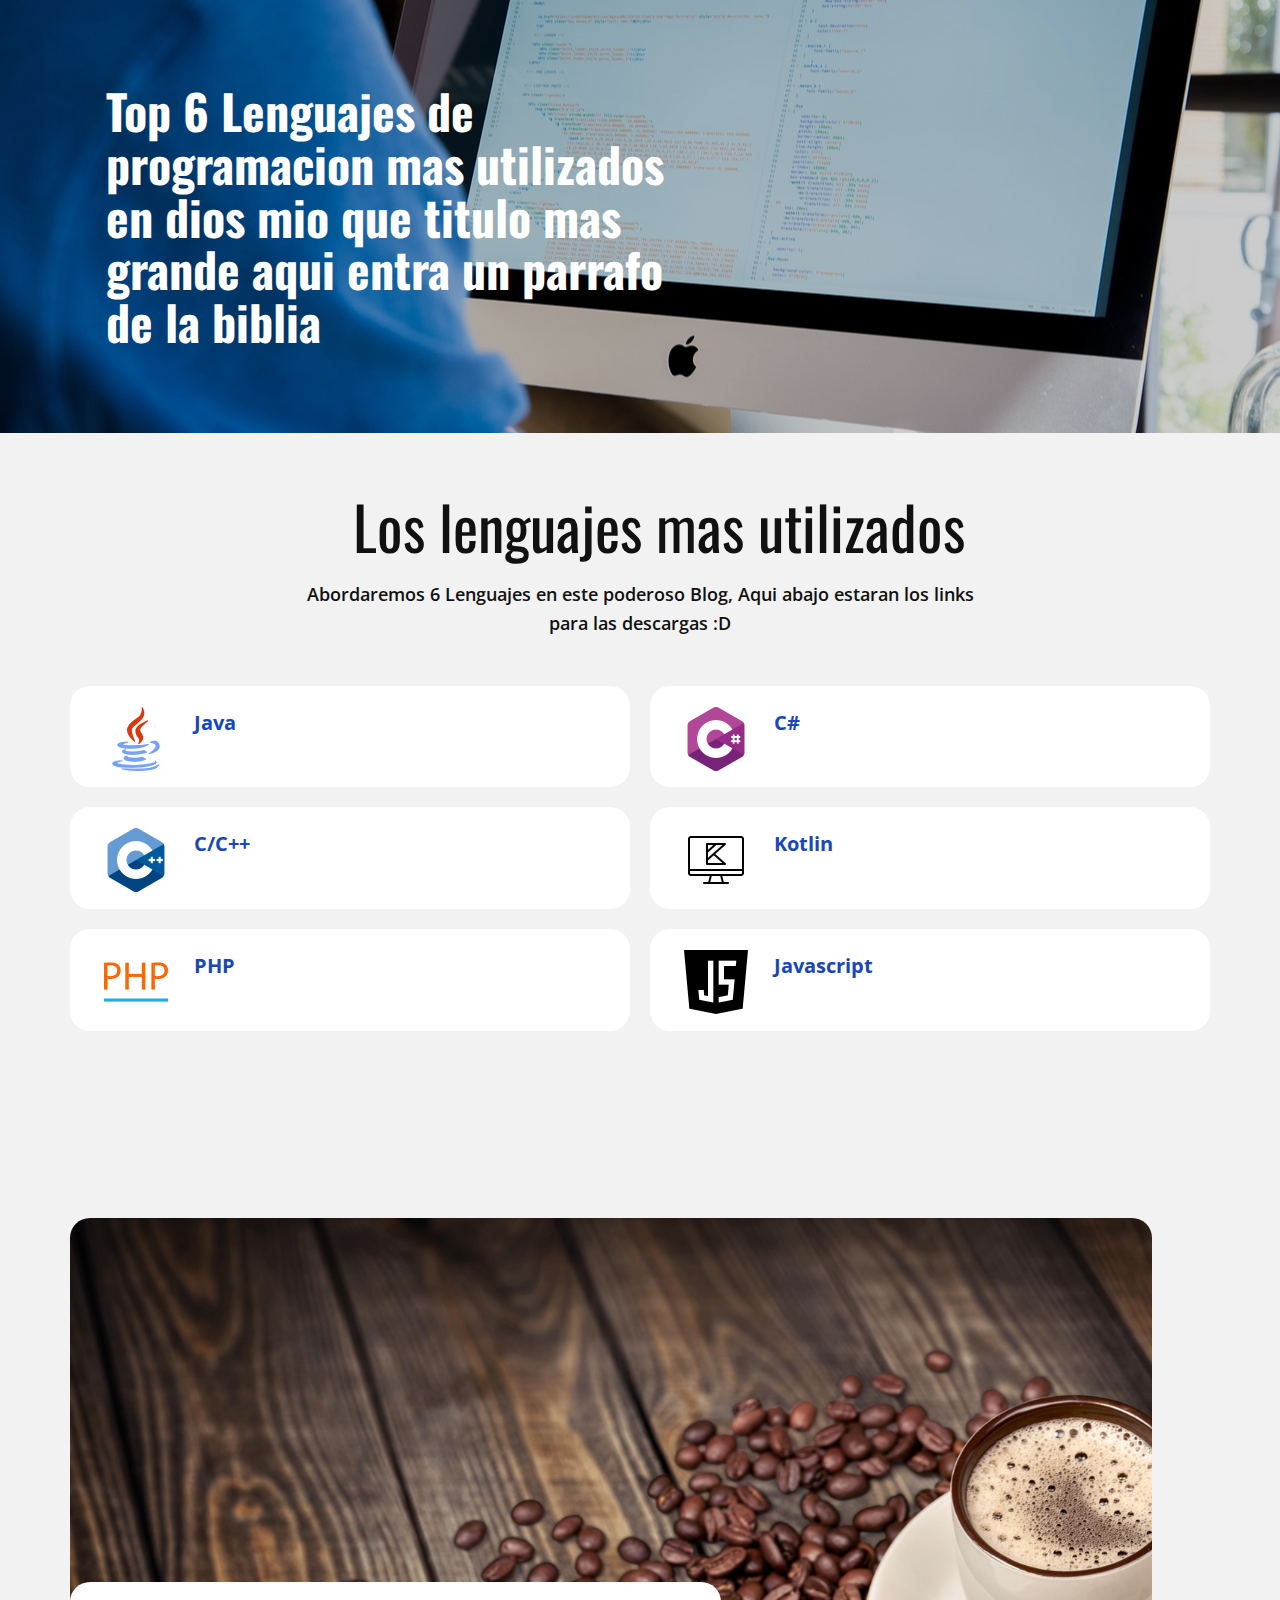
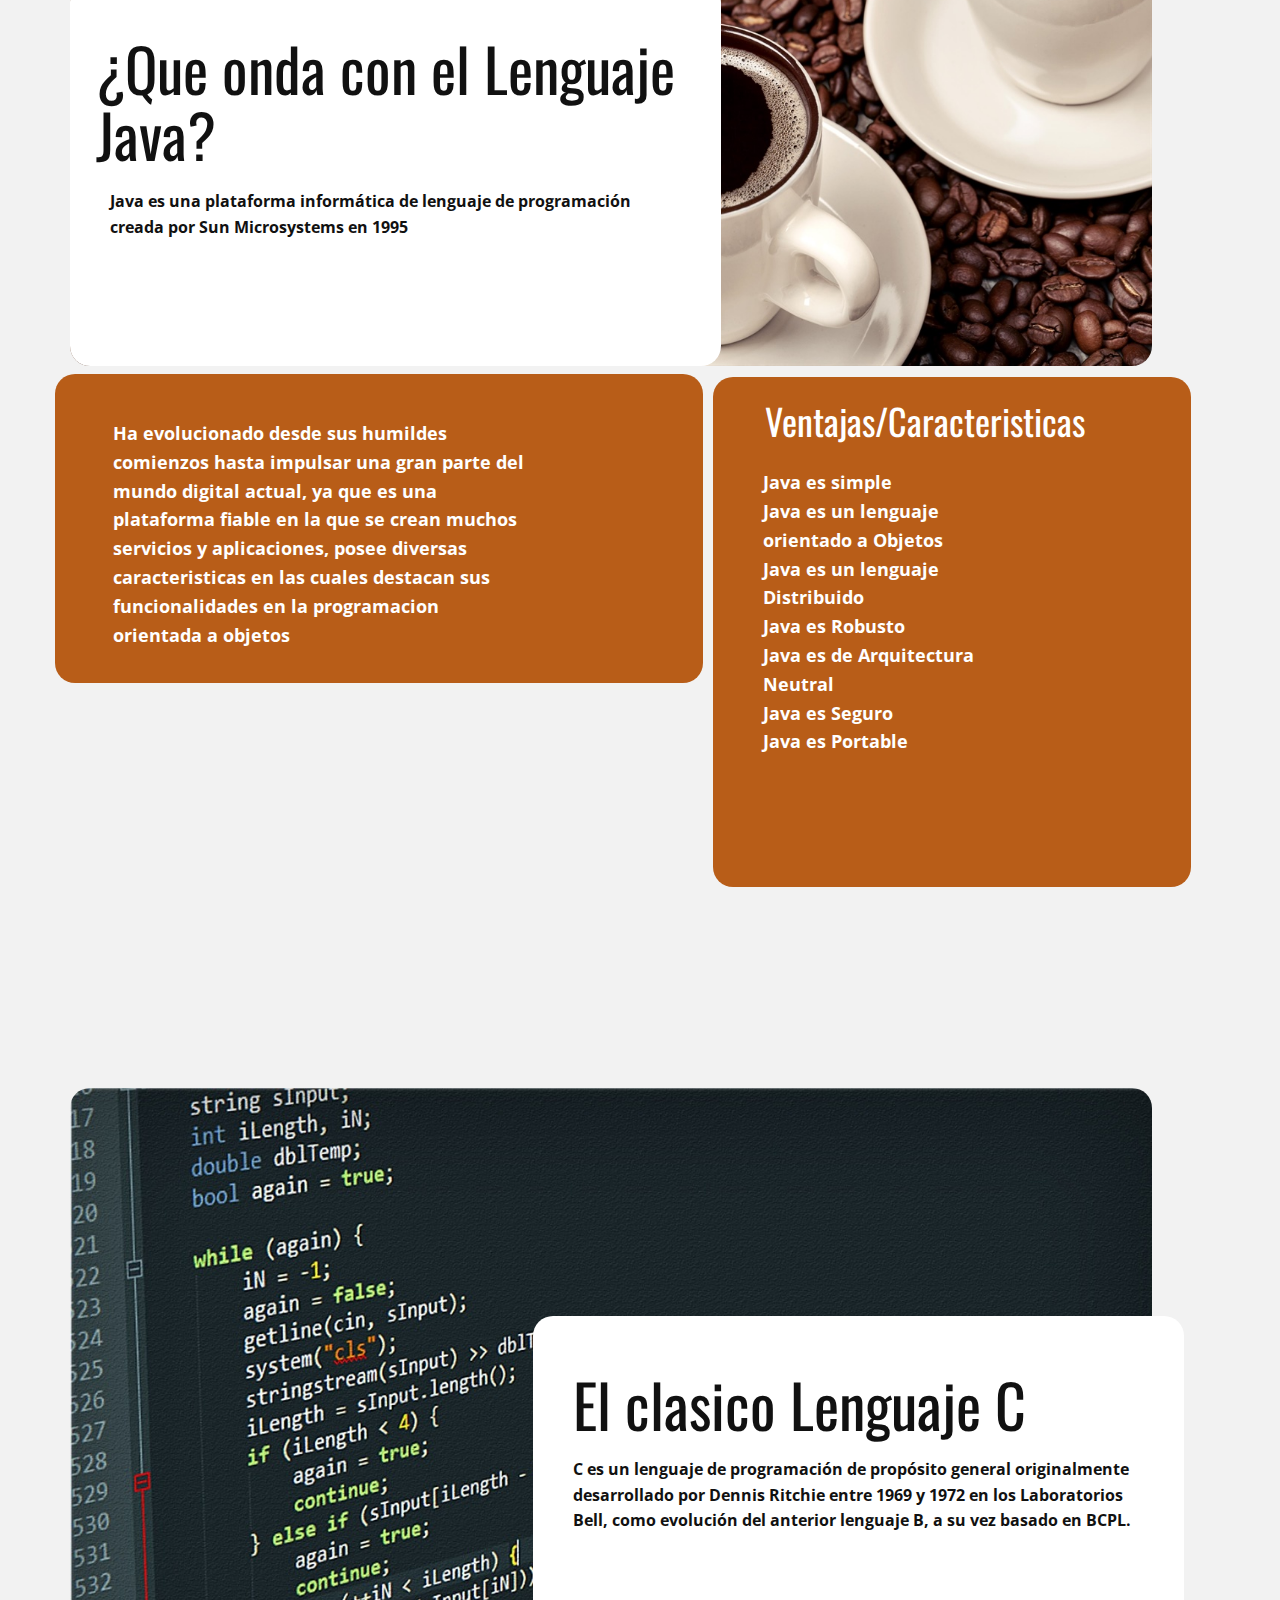
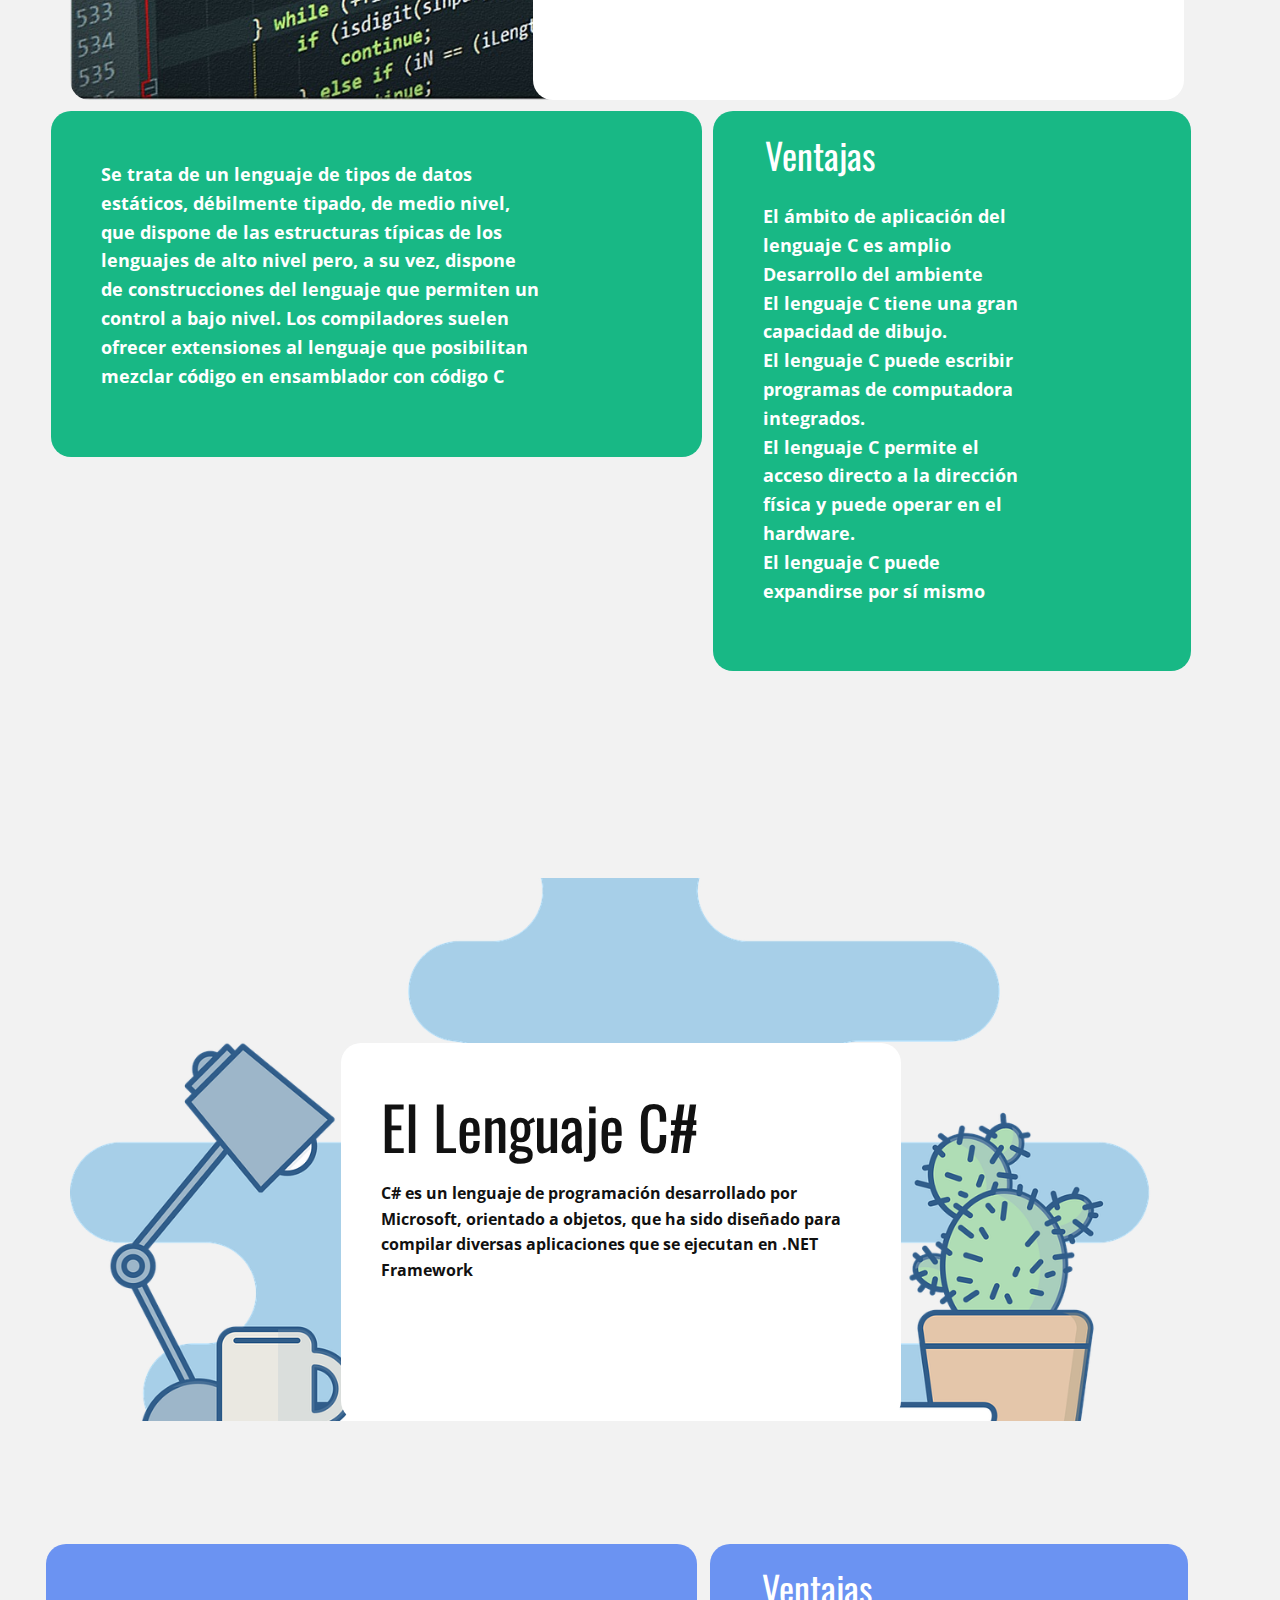
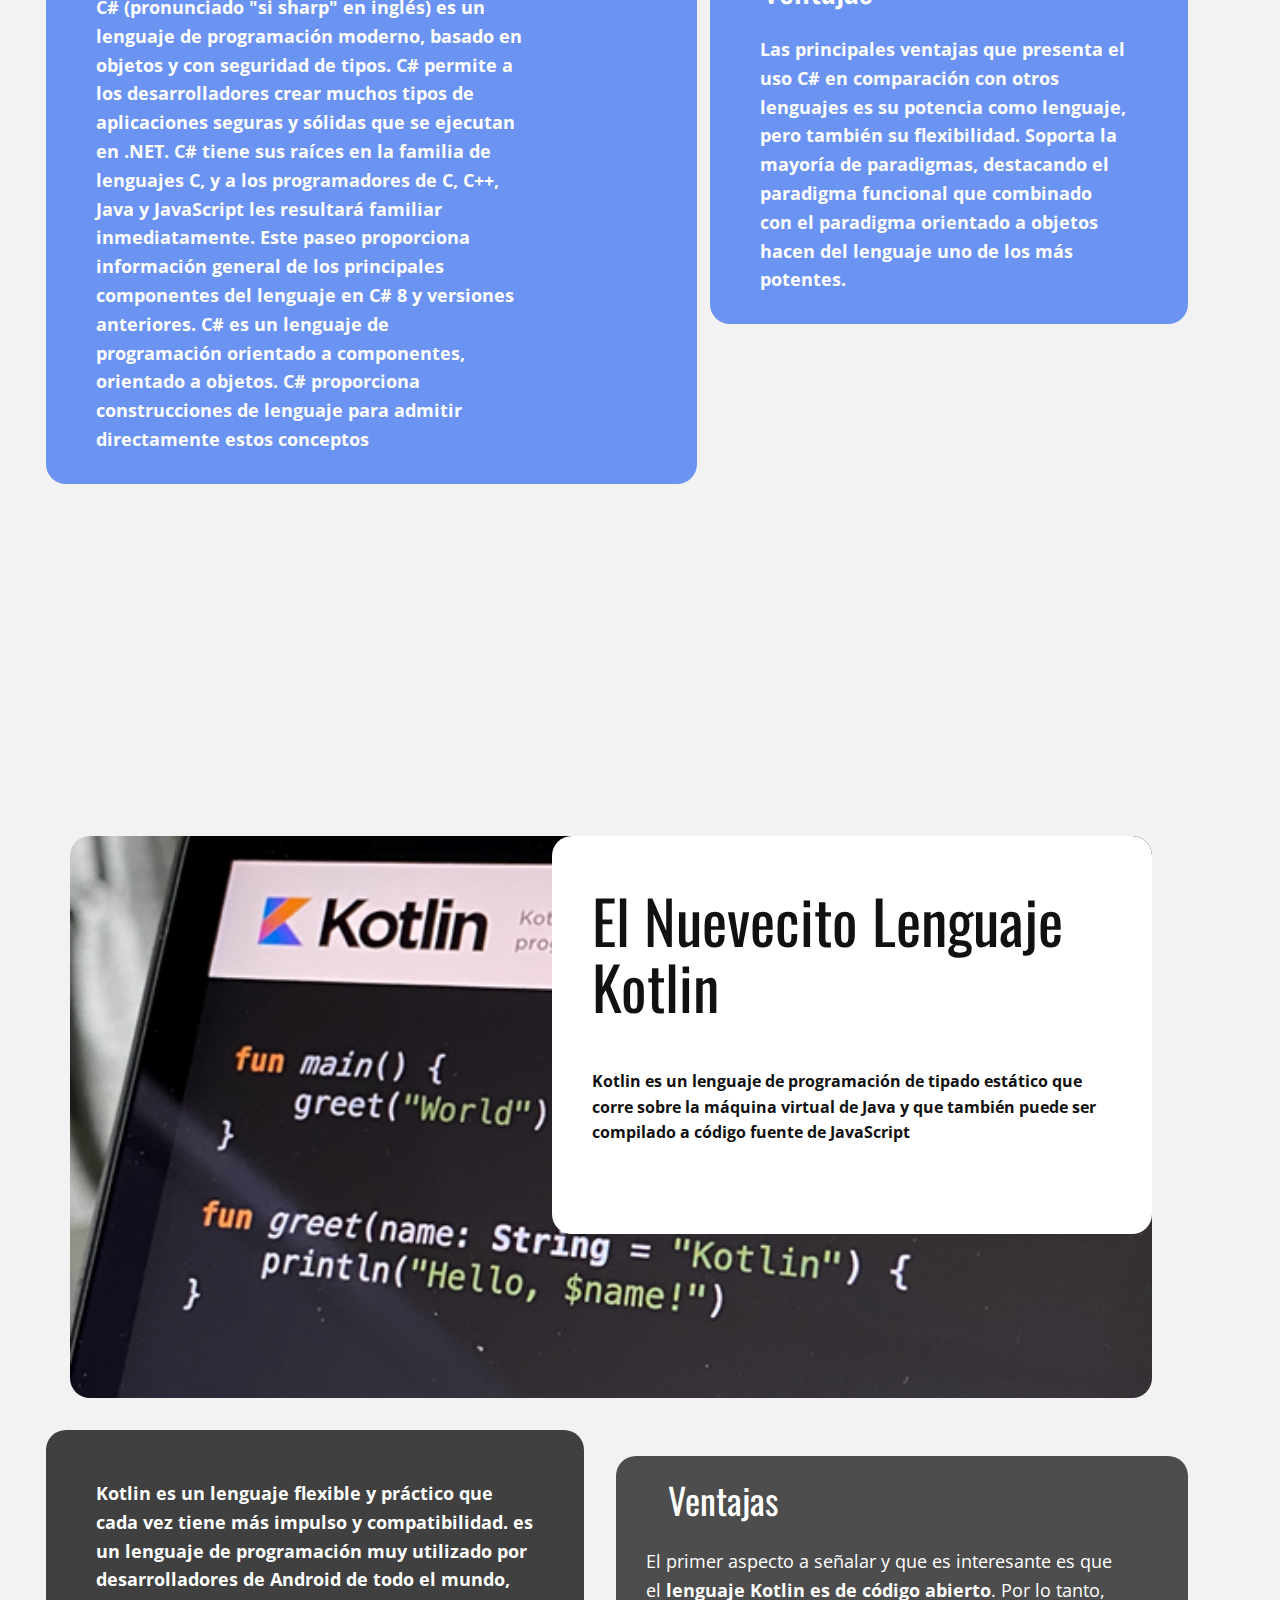
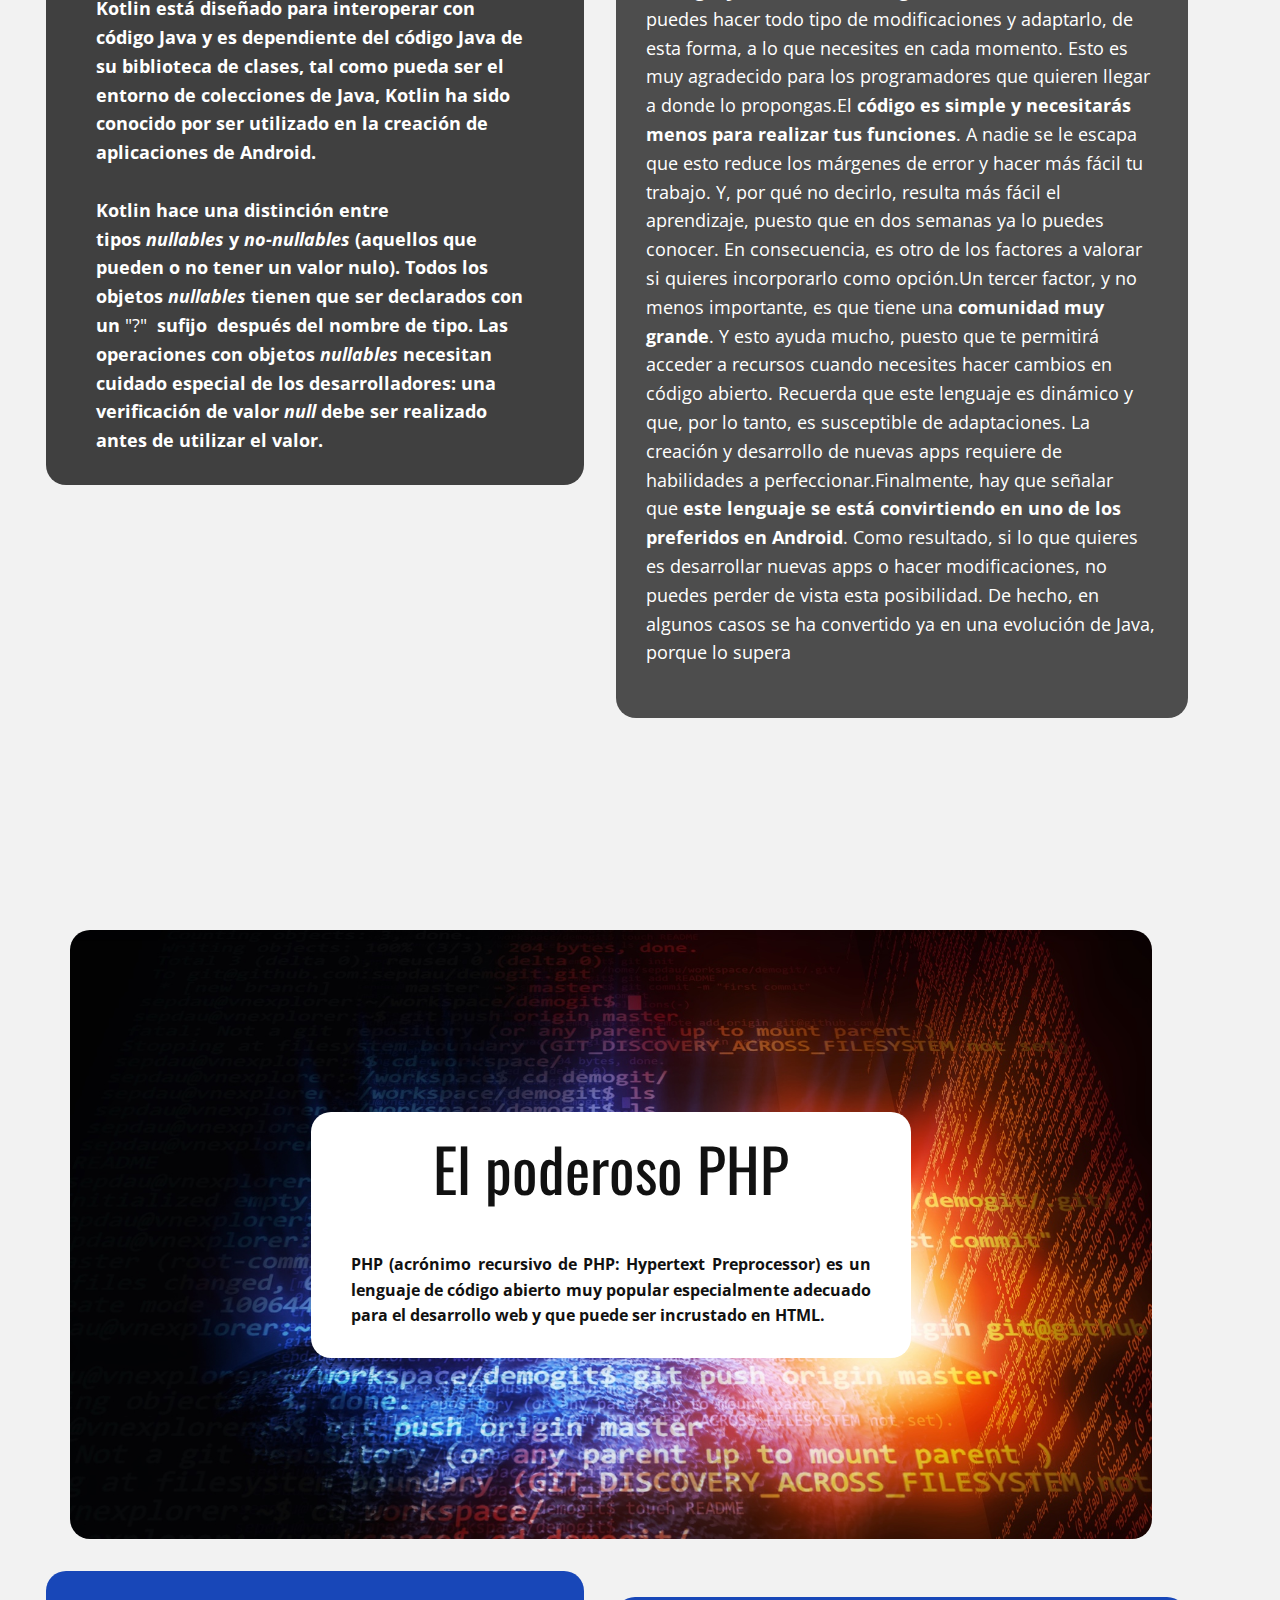
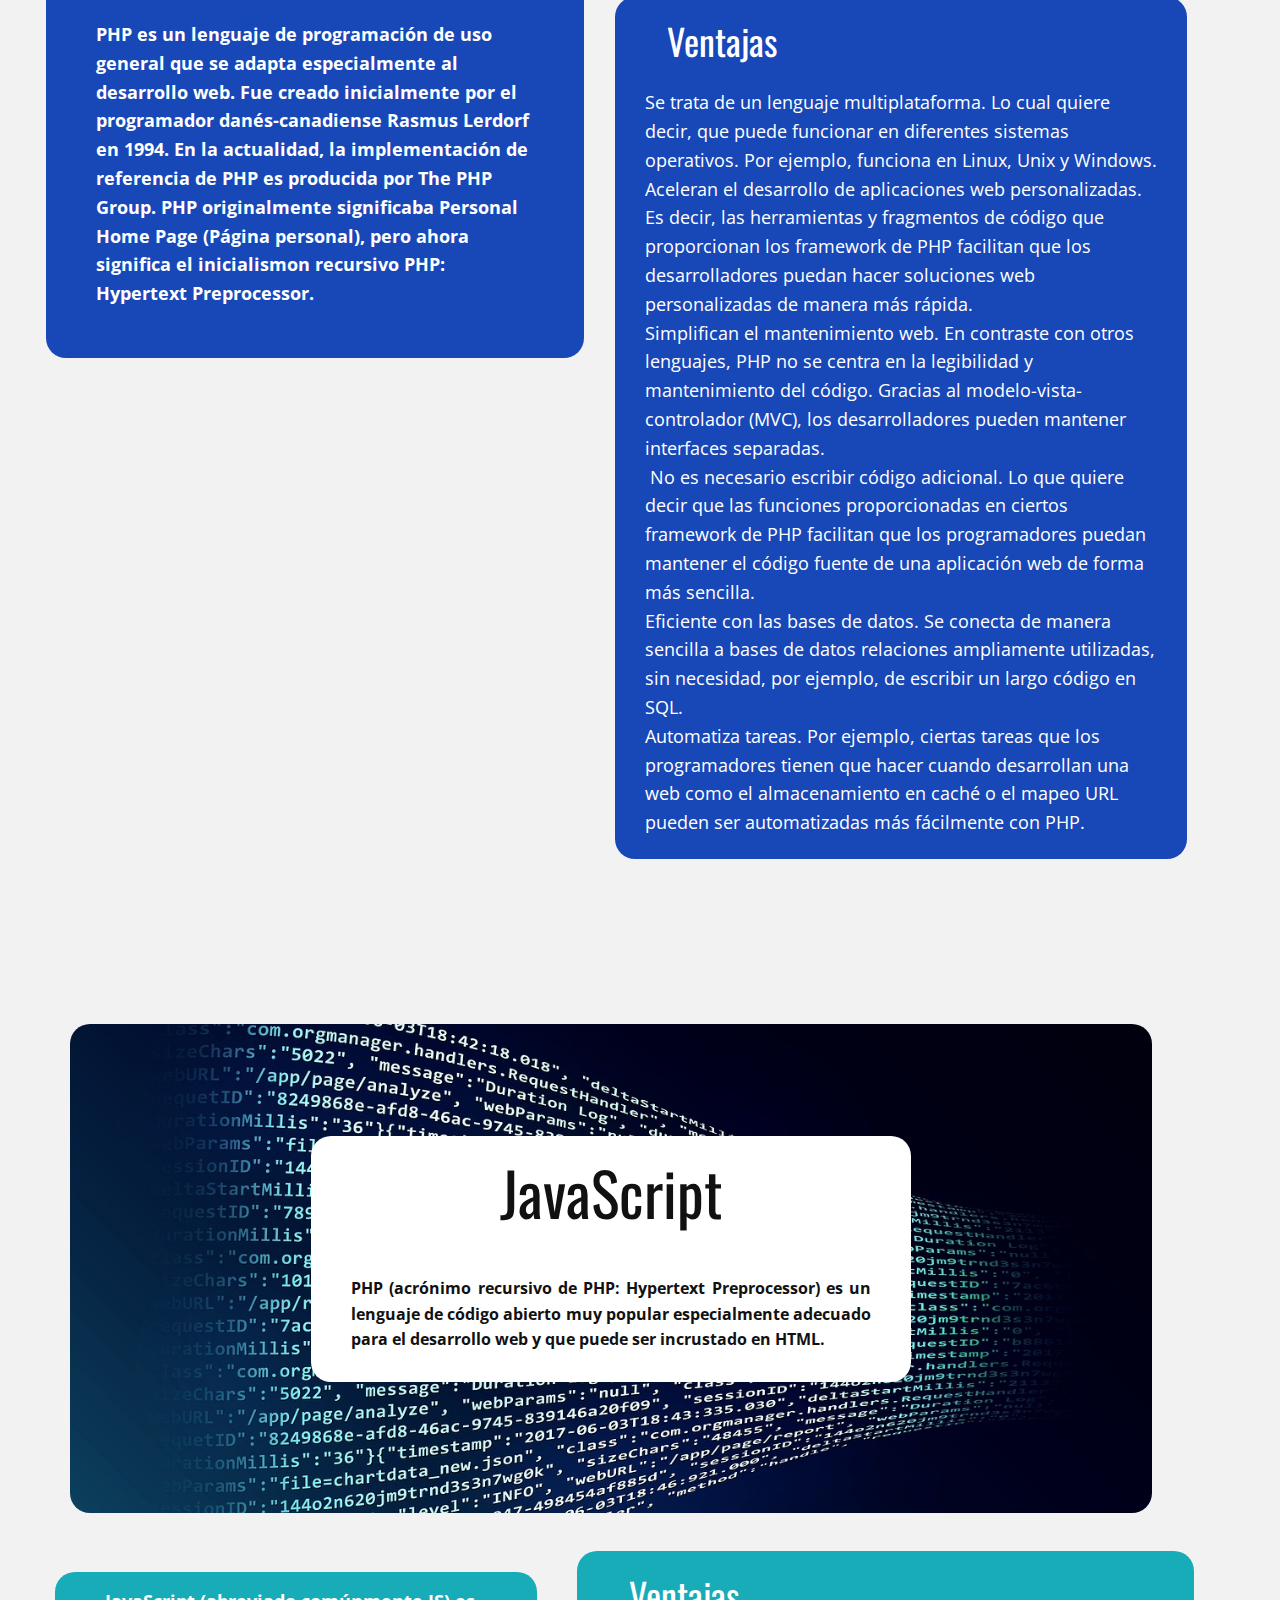
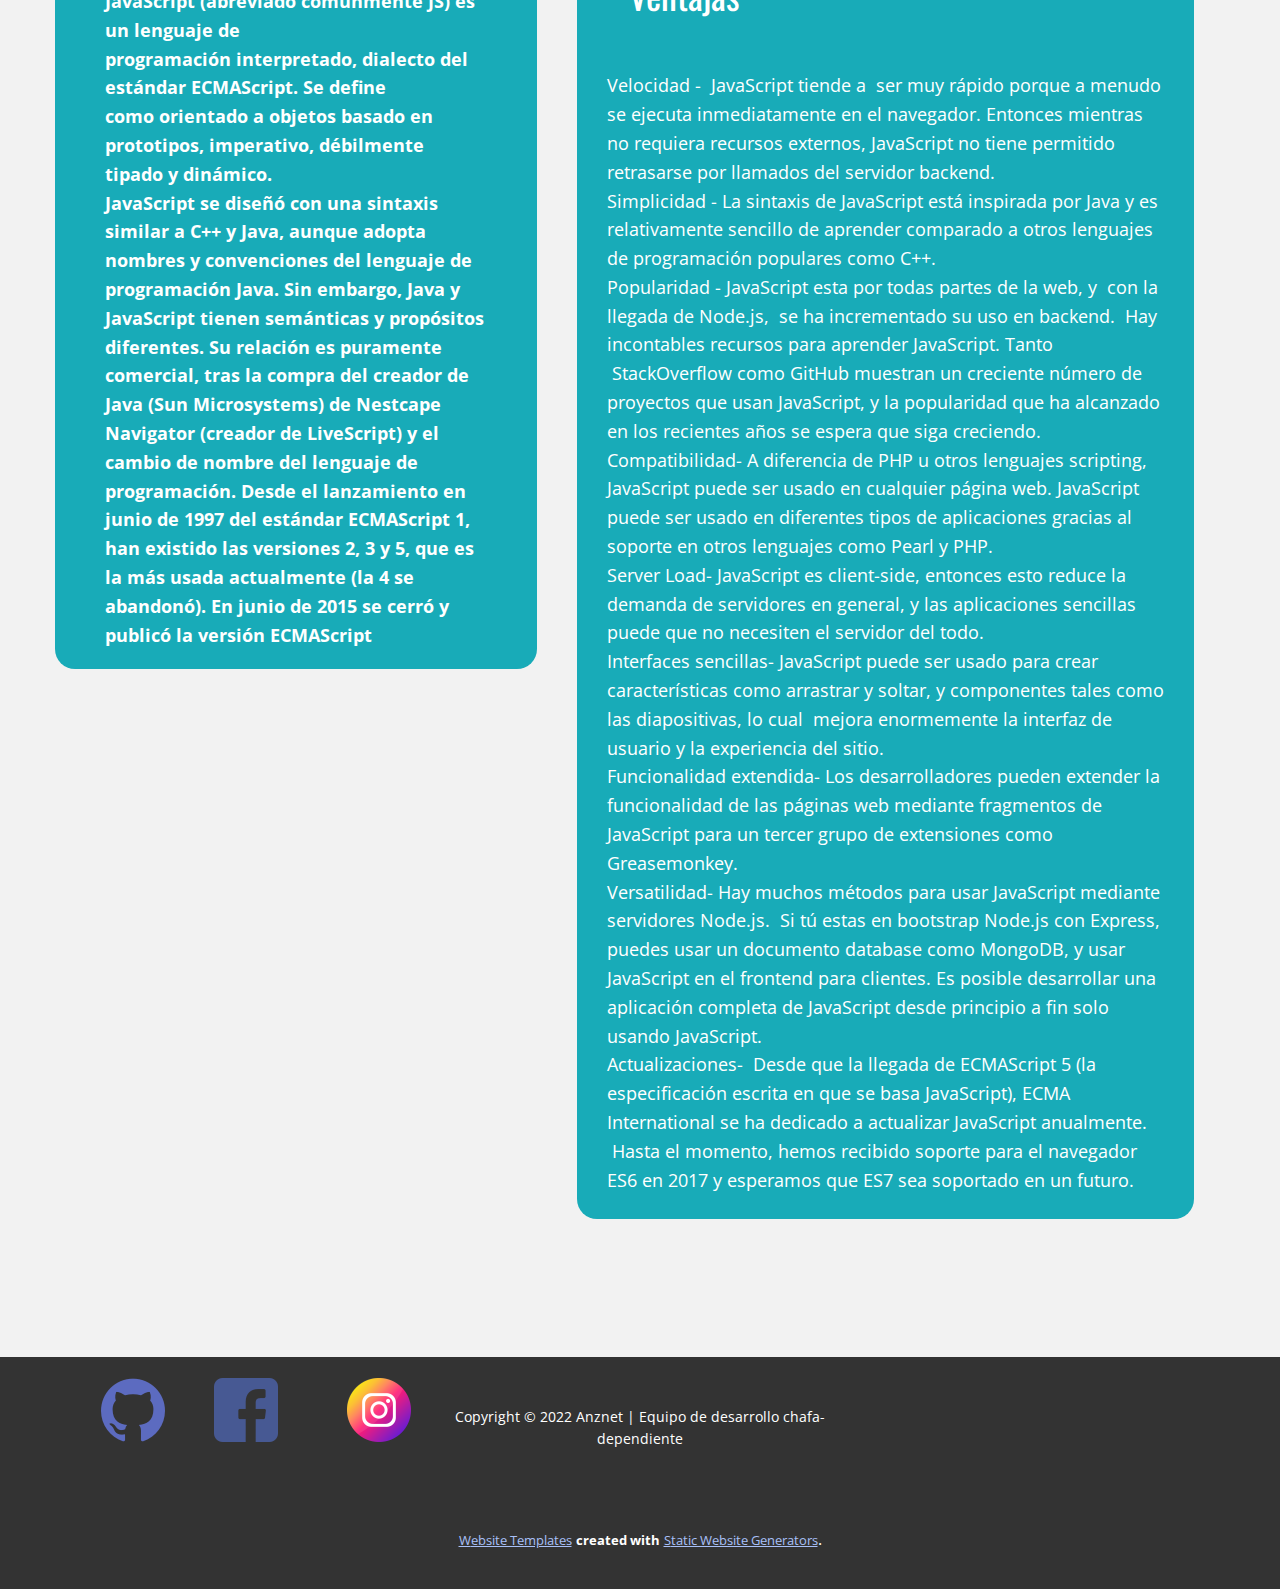
<file: BlogDeAnzur/index.html>
<!DOCTYPE html>
<html style="font-size: 16px;" lang="es"><head>
    <meta name="viewport" content="width=device-width, initial-scale=1.0">
    <meta charset="utf-8">
    <meta name="keywords" content="Mobile App Development, ​We create super-awesome designs, ​Build your dream website today, ​Let&amp;apos;s Get Started, ​How We Help People, Effective Teams, Get in touch">
    <meta name="description" content="">
    <title>Casa</title>
    <link rel="stylesheet" href="nicepage.css" media="screen">
<link rel="stylesheet" href="Casa.css" media="screen">
    <script class="u-script" type="text/javascript" src="jquery.js" defer=""></script>
    <script class="u-script" type="text/javascript" src="nicepage.js" defer=""></script>
    <meta name="generator" content="Nicepage 4.20.1, nicepage.com">
    <link id="u-theme-google-font" rel="stylesheet" href="https://fonts.googleapis.com/css?family=Oswald:200,300,400,500,600,700|Open+Sans:300,300i,400,400i,500,500i,600,600i,700,700i,800,800i">
    <link id="u-page-google-font" rel="stylesheet" href="https://fonts.googleapis.com/css?family=Oswald:200,300,400,500,600,700">
    
    
    
    
    
    
    
    
    
    <script type="application/ld+json">{
		"@context": "http://schema.org",
		"@type": "Organization",
		"name": ""
}</script>
    <meta name="theme-color" content="#1847b8">
    <meta property="og:title" content="Casa">
    <meta property="og:type" content="website">
  </head>
  <body data-home-page="Casa.html" data-home-page-title="Casa" class="u-body u-xl-mode" data-lang="es"> 
    <section class="u-align-right u-clearfix u-image u-shading u-section-1" id="sec-2e45" data-image-width="1280" data-image-height="854">
      <div class="u-clearfix u-sheet u-sheet-1">
        <div class="u-container-style u-group u-preserve-proportions u-radius-15 u-shape-round u-group-1">
          <div class="u-container-layout u-container-layout-1"></div>
        </div>
        <h1 class="u-align-left u-custom-font u-font-oswald u-text u-text-body-alt-color u-text-1" data-lang-en="Mobile App Development">Top 6 Lenguajes de programacion mas utilizados en dios mio que titulo mas grande aqui entra un parrafo de la biblia</h1>
      </div>
    </section>
    <section class="u-align-center-lg u-align-center-md u-align-center-xl u-align-left-sm u-align-left-xs u-clearfix u-grey-5 u-section-2" id="carousel_e8ef">
      <div class="u-clearfix u-sheet u-sheet-1">
        <h2 class="u-text u-text-1" data-lang-en="​We create super-awesome designs">Los lenguajes mas utilizados</h2>
        <p class="u-text u-text-2" data-lang-en="​Duis aute irure dolor in reprehenderit in voluptate velit esse cillum dolore eu fugiat nulla pariatur. Excepteur sint occaecat cupidatat non proident. ">Abordaremos 6 Lenguajes en este poderoso Blog, Aqui abajo estaran los links para las descargas :D</p>
        <div class="u-expanded-width u-list u-list-1">
          <div class="u-repeater u-repeater-1">
            <div class="u-align-left u-container-style u-list-item u-radius-20 u-repeater-item u-shape-round u-white u-list-item-1">
              <div class="u-container-layout u-similar-container u-container-layout-1"><span class="u-file-icon u-icon u-icon-1"><img src="images/226777.png" alt=""></span>
                <h5 class="u-custom-font u-text u-text-font u-text-3" data-lang-en="Amazing Design">
                  <a class="u-active-none u-border-none u-btn u-button-link u-button-style u-hover-none u-none u-text-palette-1-base u-btn-1" href="https://www.java.com/es/download/help/whatis_java.html"><b>Java</b>
                  </a>
                </h5>
              </div>
            </div>
            <div class="u-align-left u-container-style u-list-item u-radius-20 u-repeater-item u-shape-round u-white u-list-item-2">
              <div class="u-container-layout u-similar-container u-container-layout-2"><span class="u-file-icon u-icon u-icon-2"><img src="images/6132221.png" alt=""></span>
                <h5 class="u-custom-font u-text u-text-font u-text-4" data-lang-en="Copywriting"><b>
                    <a href="https://www.microsoft.com/en-us/download/details.aspx?id=7029" class="u-active-none u-border-none u-btn u-button-link u-button-style u-hover-none u-none u-text-palette-1-base u-btn-2">C#</a></b>
                </h5>
              </div>
            </div>
            <div class="u-align-left u-container-style u-list-item u-radius-20 u-repeater-item u-shape-round u-white u-list-item-3">
              <div class="u-container-layout u-similar-container u-container-layout-3"><span class="u-file-icon u-icon u-icon-3"><img src="images/6132222.png" alt=""></span>
                <h5 class="u-custom-font u-text u-text-font u-text-5" data-lang-en="Development">
                  <a href="https://bloodshed-dev-c.softonic.com/" class="u-active-none u-border-none u-btn u-button-link u-button-style u-hover-none u-none u-text-palette-1-base u-btn-3"> C/C++</a>
                </h5>
              </div>
            </div>
            <div class="u-align-left u-container-style u-list-item u-radius-20 u-repeater-item u-shape-round u-white u-list-item-4">
              <div class="u-container-layout u-similar-container u-container-layout-4"><span class="u-file-icon u-icon u-icon-4"><img src="images/4300493.png" alt=""></span>
                <h5 class="u-custom-font u-text u-text-font u-text-6" data-lang-en="24/7 Support"><b>
                    <a href="https://kotlinlang.org/" class="u-active-none u-border-none u-btn u-button-link u-button-style u-hover-none u-none u-text-palette-1-base u-btn-4">Kotlin</a></b>
                </h5>
              </div>
            </div>
            <div class="u-align-left u-container-style u-list-item u-radius-20 u-repeater-item u-shape-round u-white u-list-item-5">
              <div class="u-container-layout u-similar-container u-container-layout-5"><span class="u-file-icon u-icon u-icon-5"><img src="images/332124.png" alt=""></span>
                <h5 class="u-custom-font u-text u-text-font u-text-7" data-lang-en="Development">
                  <a class="u-active-none u-border-none u-btn u-button-link u-button-style u-hover-none u-none u-text-palette-1-base u-btn-5" href="https://www.php.net/downloads.php"><b>PHP</b>
                  </a>
                </h5>
              </div>
            </div>
            <div class="u-align-left u-container-style u-list-item u-radius-20 u-repeater-item u-shape-round u-white u-list-item-6">
              <div class="u-container-layout u-similar-container u-container-layout-6"><span class="u-file-icon u-icon u-icon-6"><img src="images/721671.png" alt=""></span>
                <h5 class="u-custom-font u-text u-text-font u-text-8" data-lang-en="Development"><b>
                    <a href="https://www.java.com/es/download/ie_manual.jsp" class="u-active-none u-border-none u-btn u-button-link u-button-style u-hover-none u-none u-text-palette-1-base u-btn-6">Javascript</a></b>
                </h5>
              </div>
            </div>
          </div>
        </div>
      </div>
    </section>
    <section class="u-clearfix u-grey-5 u-section-3" id="carousel_49f1">
      <div class="u-clearfix u-sheet u-sheet-1">
        <img src="images/143040531-0.jpeg" alt="" class="u-image u-image-round u-radius-20 u-image-1" data-image-width="1447" data-image-height="1000">
        <div class="u-container-style u-group u-radius-20 u-shape-round u-white u-group-1">
          <div class="u-container-layout u-container-layout-1">
            <h2 class="u-text u-text-1" data-lang-en="Effective Teams "> ¿Que onda con el Lenguaje Java?&nbsp;</h2>
            <p class="u-text u-text-2" data-lang-en="Duis aute irure dolor in reprehenderit in voluptate velit esse cillum dolore eu fugiat nulla pariatur. Excepteur sint occaecat cupidatat non proident, sunt in culpa qui officia deserunt mollit anim id est laborum."> Java es una plataforma informática de lenguaje de programación creada por Sun Microsystems en 1995</p>
          </div>
        </div>
        <div class="u-container-style u-custom-color-1 u-group u-radius-20 u-shape-round u-group-2">
          <div class="u-container-layout u-container-layout-2">
            <p class="u-text u-text-body-alt-color u-text-3" data-lang-en="Duis aute irure dolor in reprehenderit in voluptate velit esse cillum dolore eu fugiat nulla pariatur. Excepteur sint occaecat cupidatat non proident, sunt in culpa qui officia deserunt.<br><br>Image from <a href=&quot;https://www.freepik.com/photos/woman&quot; class=&quot;u-border-1 u-border-white u-btn u-button-link u-button-style u-none u-text-body-alt-color u-block-3614-22&quot; style=&quot;border-style: none none solid; padding-top: 0; padding-bottom: 0; padding-left: 0; padding-right: 0&quot;>Freepik</a>"> Ha evolucionado desde sus humildes comienzos hasta impulsar una gran parte del mundo digital actual, ya que es una plataforma fiable en la que se crean muchos servicios y aplicaciones, posee diversas caracteristicas en las cuales destacan sus funcionalidades en la programacion orientada a objetos<br>
            </p>
          </div>
        </div>
        <div class="u-container-style u-custom-color-1 u-group u-radius-20 u-shape-round u-group-3">
          <div class="u-container-layout u-container-layout-3">
            <h3 class="u-text u-text-body-alt-color u-text-default u-text-4" data-lang-en="​Why choose UX studio as your app design partner?&amp;nbsp;<br>">Ventajas/Caracteristicas<br>
            </h3>
            <p class="u-text u-text-body-alt-color u-text-5" data-lang-en="Duis aute irure dolor in reprehenderit in voluptate velit esse cillum dolore eu fugiat nulla pariatur. Excepteur sint occaecat cupidatat non proident, sunt in culpa qui officia deserunt.<br><br>Image from <a href=&quot;https://www.freepik.com/photos/woman&quot; class=&quot;u-border-1 u-border-white u-btn u-button-link u-button-style u-none u-text-body-alt-color u-block-8c5e-22&quot; style=&quot;border-style: none none solid; padding-top: 0; padding-bottom: 0; padding-left: 0; padding-right: 0&quot;>Freepik</a>"> Java es simple<br>Java es un lenguaje orientado a Objetos<br>Java es un lenguaje Distribuido<br>Java es Robusto<br>Java es de Arquitectura Neutral<br>Java es Seguro<br>Java es Portable<br>
            </p>
          </div>
        </div>
      </div>
    </section>
    <section class="u-clearfix u-grey-5 u-section-4" id="sec-6caf">
      <div class="u-clearfix u-sheet u-sheet-1">
        <img src="images/550b99b51c32b754b1543962e36fa8fbc1a6dabbbaea80a721b6642e0cbd19303b0c709c2fd98dacb31d88692e9f1142703f3775adbcd772f40ce4_1280.jpg" alt="" class="u-image u-image-round u-radius-20 u-image-1" data-image-width="1280" data-image-height="724">
        <div class="u-container-style u-group u-radius-20 u-shape-round u-white u-group-1">
          <div class="u-container-layout u-container-layout-1">
            <h2 class="u-text u-text-1" data-lang-en="Effective Teams ">El clasico Lenguaje C</h2>
            <p class="u-text u-text-2" data-lang-en="Duis aute irure dolor in reprehenderit in voluptate velit esse cillum dolore eu fugiat nulla pariatur. Excepteur sint occaecat cupidatat non proident, sunt in culpa qui officia deserunt mollit anim id est laborum."> C es un lenguaje de programación de propósito general originalmente desarrollado por Dennis Ritchie entre 1969 y 1972 en los Laboratorios Bell, como evolución del anterior lenguaje B, a su vez basado en BCPL.</p>
          </div>
        </div>
        <div class="u-container-style u-custom-color-2 u-group u-radius-20 u-shape-round u-group-2">
          <div class="u-container-layout u-container-layout-2">
            <p class="u-text u-text-body-alt-color u-text-3" data-lang-en="Duis aute irure dolor in reprehenderit in voluptate velit esse cillum dolore eu fugiat nulla pariatur. Excepteur sint occaecat cupidatat non proident, sunt in culpa qui officia deserunt.<br><br>Image from <a href=&quot;https://www.freepik.com/photos/woman&quot; class=&quot;u-border-1 u-border-white u-btn u-button-link u-button-style u-none u-text-body-alt-color u-block-3614-22&quot; style=&quot;border-style: none none solid; padding-top: 0; padding-bottom: 0; padding-left: 0; padding-right: 0&quot;>Freepik</a>"> Se trata de un lenguaje de tipos de datos estáticos, débilmente tipado, de medio nivel, que dispone de las estructuras típicas de los lenguajes de alto nivel pero, a su vez, dispone de construcciones del lenguaje que permiten un control a bajo nivel. Los compiladores suelen ofrecer extensiones al lenguaje que posibilitan mezclar código en ensamblador con código C <br>
              <br>
            </p>
          </div>
        </div>
        <div class="u-container-style u-custom-color-2 u-group u-radius-20 u-shape-round u-group-3">
          <div class="u-container-layout u-container-layout-3">
            <h3 class="u-text u-text-body-alt-color u-text-default u-text-4" data-lang-en="​Why choose UX studio as your app design partner?&amp;nbsp;<br>">Ventajas<br>
            </h3>
            <p class="u-text u-text-body-alt-color u-text-5" data-lang-en="Duis aute irure dolor in reprehenderit in voluptate velit esse cillum dolore eu fugiat nulla pariatur. Excepteur sint occaecat cupidatat non proident, sunt in culpa qui officia deserunt.<br><br>Image from <a href=&quot;https://www.freepik.com/photos/woman&quot; class=&quot;u-border-1 u-border-white u-btn u-button-link u-button-style u-none u-text-body-alt-color u-block-3614-22&quot; style=&quot;border-style: none none solid; padding-top: 0; padding-bottom: 0; padding-left: 0; padding-right: 0&quot;>Freepik</a>"> El ámbito de aplicación del lenguaje C es amplio<br>Desarrollo del ambiente<br>El lenguaje C tiene una gran capacidad de dibujo.<br>El lenguaje C puede escribir programas de computadora integrados.<br>El lenguaje C permite el acceso directo a la dirección física y puede operar en el hardware.<br>El lenguaje C puede expandirse por sí mismo<br>
            </p>
          </div>
        </div>
      </div>
    </section>
    <section class="u-clearfix u-grey-5 u-section-5" id="carousel_24d2">
      <div class="u-clearfix u-sheet u-sheet-1">
        <img src="images/998a1c76615ce85ccb9e96975e494ddc7d31543410e233c13087a96ef76aa9e1f65649b93f8070c9280880e4966a99fd5f6eb4d49e3f2bff1b7173_1280.png" alt="" class="u-image u-image-round u-radius-20 u-image-1" data-image-width="1280" data-image-height="1070">
        <div class="u-container-style u-group u-radius-20 u-shape-round u-white u-group-1">
          <div class="u-container-layout u-container-layout-1">
            <h2 class="u-text u-text-1" data-lang-en="Effective Teams ">El Lenguaje C#</h2>
            <p class="u-text u-text-2" data-lang-en="Duis aute irure dolor in reprehenderit in voluptate velit esse cillum dolore eu fugiat nulla pariatur. Excepteur sint occaecat cupidatat non proident, sunt in culpa qui officia deserunt mollit anim id est laborum."> C# es un&nbsp;lenguaje de programación&nbsp;desarrollado por Microsoft, orientado a objetos, que ha sido diseñado para compilar diversas aplicaciones que se ejecutan en .NET Framework</p>
          </div>
        </div>
        <div class="u-container-style u-group u-palette-1-light-1 u-radius-20 u-shape-round u-group-2">
          <div class="u-container-layout u-container-layout-2">
            <p class="u-text u-text-body-alt-color u-text-3" data-lang-en="Duis aute irure dolor in reprehenderit in voluptate velit esse cillum dolore eu fugiat nulla pariatur. Excepteur sint occaecat cupidatat non proident, sunt in culpa qui officia deserunt.<br><br>Image from <a href=&quot;https://www.freepik.com/photos/woman&quot; class=&quot;u-border-1 u-border-white u-btn u-button-link u-button-style u-none u-text-body-alt-color u-block-6a7a-22&quot; style=&quot;border-style: none none solid; padding-top: 0; padding-bottom: 0; padding-left: 0; padding-right: 0&quot;>Freepik</a>"> C# (pronunciado "si sharp" en inglés) es un lenguaje de programación moderno, basado en objetos y con seguridad de tipos. C# permite a los desarrolladores crear muchos tipos de aplicaciones seguras y sólidas que se ejecutan en .NET. C# tiene sus raíces en la familia de lenguajes C, y a los programadores de C, C++, Java y JavaScript les resultará familiar inmediatamente. Este paseo proporciona información general de los principales componentes del lenguaje en C#&nbsp;8 y versiones anteriores. C# es un lenguaje de programación&nbsp;orientado a componentes, orientado a objetos. C# proporciona construcciones de lenguaje para admitir directamente estos conceptos<br>
            </p>
          </div>
        </div>
        <div class="u-container-style u-group u-palette-1-light-1 u-radius-20 u-shape-round u-group-3">
          <div class="u-container-layout u-container-layout-3">
            <h3 class="u-text u-text-body-alt-color u-text-default u-text-4" data-lang-en="​Why choose UX studio as your app design partner?&amp;nbsp;<br>">Ventajas<br>
            </h3>
            <p class="u-text u-text-body-alt-color u-text-5" data-lang-en="Duis aute irure dolor in reprehenderit in voluptate velit esse cillum dolore eu fugiat nulla pariatur. Excepteur sint occaecat cupidatat non proident, sunt in culpa qui officia deserunt.<br><br>Image from <a href=&quot;https://www.freepik.com/photos/woman&quot; class=&quot;u-border-1 u-border-white u-btn u-button-link u-button-style u-none u-text-body-alt-color u-block-6a7a-22&quot; style=&quot;border-style: none none solid; padding-top: 0; padding-bottom: 0; padding-left: 0; padding-right: 0&quot;>Freepik</a>"><b>Las</b>&nbsp;principales&nbsp;<b>ventajas</b>&nbsp;que presenta el uso&nbsp;<b>C#</b>&nbsp;en comparación con otros lenguajes es su potencia como lenguaje, pero también su flexibilidad. Soporta la mayoría de paradigmas, destacando el paradigma funcional que combinado con el paradigma orientado a objetos hacen del lenguaje uno de los más potentes.<br>
            </p>
          </div>
        </div>
      </div>
    </section>
    <section class="u-clearfix u-grey-5 u-section-6" id="carousel_4870">
      <div class="u-clearfix u-sheet u-sheet-1">
        <img src="images/imagen_2020-11-19_200943.png" alt="" class="u-image u-image-round u-radius-20 u-image-1" data-image-width="589" data-image-height="306">
        <div class="u-container-style u-group u-radius-20 u-shape-round u-white u-group-1">
          <div class="u-container-layout u-container-layout-1">
            <h2 class="u-text u-text-1" data-lang-en="Effective Teams ">El Nuevecito Lenguaje Kotlin</h2>
            <p class="u-text u-text-2" data-lang-en="Duis aute irure dolor in reprehenderit in voluptate velit esse cillum dolore eu fugiat nulla pariatur. Excepteur sint occaecat cupidatat non proident, sunt in culpa qui officia deserunt mollit anim id est laborum."> Kotlin es un&nbsp;lenguaje de programación de tipado estático que corre sobre la máquina virtual de Java&nbsp;y que también puede ser compilado a código fuente de JavaScript</p>
          </div>
        </div>
        <div class="u-container-style u-grey-75 u-group u-radius-20 u-shape-round u-group-2">
          <div class="u-container-layout u-container-layout-2">
            <p class="u-text u-text-body-alt-color u-text-3" data-lang-en="Duis aute irure dolor in reprehenderit in voluptate velit esse cillum dolore eu fugiat nulla pariatur. Excepteur sint occaecat cupidatat non proident, sunt in culpa qui officia deserunt.<br><br>Image from <a href=&quot;https://www.freepik.com/photos/woman&quot; class=&quot;u-border-1 u-border-white u-btn u-button-link u-button-style u-none u-text-body-alt-color u-block-0442-22&quot; style=&quot;border-style: none none solid; padding-top: 0; padding-bottom: 0; padding-left: 0; padding-right: 0&quot;>Freepik</a>"> Kotlin es un lenguaje flexible y práctico que cada vez tiene más impulso y compatibilidad. es un lenguaje de programación muy utilizado por desarrolladores de Android de todo el mundo, Kotlin está diseñado para interoperar con código Java y es dependiente del&nbsp;código Java&nbsp;de su biblioteca de clases, tal como pueda ser el entorno de colecciones de Java, Kotlin ha sido conocido por ser utilizado en la creación de aplicaciones de&nbsp;Android.<br>
              <br>Kotlin hace una distinción entre tipos&nbsp;<i>nullables</i>&nbsp;y&nbsp;<i>no-nullables</i>&nbsp;(aquellos que pueden o no tener un valor nulo). Todos los objetos&nbsp;<i>nullables</i>&nbsp;tienen que ser declarados con un<span style="font-weight: 400;" class="u-text-white"> "?"</span>
              <span class="u-text-grey-40">
                <span class="u-text-white">&nbsp;sufijo</span>&nbsp;
              </span>después del nombre de tipo. Las operaciones con objetos&nbsp;<i>nullables</i>&nbsp;necesitan cuidado especial de los desarrolladores: una verificación de valor&nbsp;<i>null</i>&nbsp;debe ser realizado antes de utilizar el valor.<br>
            </p>
          </div>
        </div>
        <div class="u-container-style u-grey-70 u-group u-radius-20 u-shape-round u-group-3">
          <div class="u-container-layout u-container-layout-3">
            <h3 class="u-text u-text-body-alt-color u-text-default u-text-4" data-lang-en="​Why choose UX studio as your app design partner?&amp;nbsp;<br>">Ventajas<br>
            </h3>
            <p class="u-text u-text-body-alt-color u-text-5" data-lang-en="Duis aute irure dolor in reprehenderit in voluptate velit esse cillum dolore eu fugiat nulla pariatur. Excepteur sint occaecat cupidatat non proident, sunt in culpa qui officia deserunt.<br><br>Image from <a href=&quot;https://www.freepik.com/photos/woman&quot; class=&quot;u-border-1 u-border-white u-btn u-button-link u-button-style u-none u-text-body-alt-color u-block-0442-22&quot; style=&quot;border-style: none none solid; padding-top: 0; padding-bottom: 0; padding-left: 0; padding-right: 0&quot;>Freepik</a>"> El primer aspecto a señalar y que es interesante es que el&nbsp;<b>lenguaje Kotlin es de código abierto</b>. Por lo tanto, puedes hacer todo tipo de modificaciones y adaptarlo, de esta forma, a lo que necesites en cada momento. Esto es muy agradecido para los programadores que quieren llegar a donde lo propongas.El&nbsp;<b>código es simple y necesitarás menos para realizar tus funciones</b>. A nadie se le escapa que esto reduce los márgenes de error y hacer más fácil tu trabajo. Y, por qué no decirlo, resulta más fácil el aprendizaje, puesto que en dos semanas ya lo puedes conocer. En consecuencia, es otro de los factores a valorar si quieres incorporarlo como opción.Un tercer factor, y no menos importante, es que tiene una&nbsp;<b>comunidad muy grande</b>. Y esto ayuda mucho, puesto que te permitirá acceder a recursos cuando necesites hacer cambios en código abierto. Recuerda que este lenguaje es dinámico y que, por lo tanto, es susceptible de adaptaciones. La creación y desarrollo de nuevas apps requiere de habilidades a perfeccionar.Finalmente, hay que señalar que&nbsp;<b>este lenguaje se está convirtiendo en uno de los preferidos en Android</b>. Como resultado, si lo que quieres es desarrollar nuevas apps o hacer modificaciones, no puedes perder de vista esta posibilidad. De hecho, en algunos casos se ha convertido ya en una evolución de Java, porque lo supera<br>
            </p>
          </div>
        </div>
      </div>
    </section>
    <section class="u-clearfix u-grey-5 u-section-7" id="carousel_636a">
      <div class="u-clearfix u-sheet u-sheet-1">
        <img src="images/143040531-01.jpeg" alt="" class="u-image u-image-round u-radius-20 u-image-1" data-image-width="7530" data-image-height="4236">
        <div class="u-container-style u-group u-radius-20 u-shape-round u-white u-group-1">
          <div class="u-container-layout u-container-layout-1">
            <h2 class="u-align-center u-text u-text-1" data-lang-en="Effective Teams ">El poderoso PHP<br>
            </h2>
            <p class="u-align-justify u-text u-text-2" data-lang-en="Duis aute irure dolor in reprehenderit in voluptate velit esse cillum dolore eu fugiat nulla pariatur. Excepteur sint occaecat cupidatat non proident, sunt in culpa qui officia deserunt mollit anim id est laborum."> PHP&nbsp;(acrónimo recursivo de&nbsp;PHP: Hypertext Preprocessor) es un lenguaje de código abierto muy popular especialmente adecuado para el desarrollo web y que puede ser incrustado en HTML.</p>
          </div>
        </div>
        <div class="u-container-style u-group u-palette-1-dark-1 u-radius-20 u-shape-round u-group-2">
          <div class="u-container-layout u-container-layout-2">
            <p class="u-text u-text-body-alt-color u-text-3" data-lang-en="Duis aute irure dolor in reprehenderit in voluptate velit esse cillum dolore eu fugiat nulla pariatur. Excepteur sint occaecat cupidatat non proident, sunt in culpa qui officia deserunt.<br><br>Image from <a href=&quot;https://www.freepik.com/photos/woman&quot; class=&quot;u-border-1 u-border-white u-btn u-button-link u-button-style u-none u-text-body-alt-color u-block-7e3d-22&quot; style=&quot;border-style: none none solid; padding-top: 0; padding-bottom: 0; padding-left: 0; padding-right: 0&quot;>Freepik</a>"> PHP es un lenguaje de programación de uso general que se adapta especialmente al desarrollo web. Fue creado inicialmente por el programador danés-canadiense Rasmus Lerdorf en 1994.​ En la actualidad, la implementación de referencia de PHP es producida por The PHP Group.​ PHP originalmente significaba Personal Home Page (Página personal), pero ahora significa el inicialismon recursivo PHP: Hypertext Preprocessor.<br>
              <br>
            </p>
          </div>
        </div>
        <div class="u-container-style u-group u-palette-1-dark-1 u-radius-20 u-shape-round u-group-3">
          <div class="u-container-layout u-container-layout-3">
            <h3 class="u-text u-text-body-alt-color u-text-default u-text-4" data-lang-en="​Why choose UX studio as your app design partner?&amp;nbsp;<br>">Ventajas<br>
            </h3>
            <p class="u-text u-text-body-alt-color u-text-5" data-lang-en="Duis aute irure dolor in reprehenderit in voluptate velit esse cillum dolore eu fugiat nulla pariatur. Excepteur sint occaecat cupidatat non proident, sunt in culpa qui officia deserunt.<br><br>Image from <a href=&quot;https://www.freepik.com/photos/woman&quot; class=&quot;u-border-1 u-border-white u-btn u-button-link u-button-style u-none u-text-body-alt-color u-block-7e3d-22&quot; style=&quot;border-style: none none solid; padding-top: 0; padding-bottom: 0; padding-left: 0; padding-right: 0&quot;>Freepik</a>"> Se trata de un lenguaje multiplataforma. Lo cual quiere decir, que puede funcionar en diferentes sistemas operativos. Por ejemplo, funciona en Linux, Unix y Windows.<br>Aceleran el desarrollo de aplicaciones web personalizadas. Es decir, las herramientas y fragmentos de código que proporcionan los framework de PHP facilitan que los desarrolladores puedan hacer soluciones web personalizadas de manera más rápida.<br>Simplifican el mantenimiento web. En contraste con otros lenguajes, PHP no se centra en la legibilidad y mantenimiento del código. Gracias al modelo-vista-controlador (MVC), los desarrolladores pueden mantener interfaces separadas.<br>&nbsp;No es necesario escribir código adicional. Lo que quiere decir que las funciones proporcionadas en ciertos framework de PHP facilitan que los programadores puedan mantener el código fuente de una aplicación web de forma más sencilla.<br>Eficiente con las bases de datos. Se conecta de manera sencilla a bases de datos relaciones ampliamente utilizadas, sin necesidad, por ejemplo, de escribir un largo código en SQL.<br>Automatiza tareas. Por ejemplo, ciertas tareas que los programadores tienen que hacer cuando desarrollan una web como el almacenamiento en caché o el mapeo URL pueden ser automatizadas más fácilmente con PHP.<br>
            </p>
          </div>
        </div>
      </div>
    </section>
    <section class="u-clearfix u-grey-5 u-section-8" id="carousel_e46a">
      <div class="u-clearfix u-sheet u-sheet-1">
        <img src="images/e861080a2a28562edb6d4166a518b33b8b08812fbb90d88d5d436801f9ac44485ebe67c637d7423f35ff1df712439baaaa5e5db2a3cb21768cf589_1280.jpg" alt="" class="u-image u-image-round u-radius-20 u-image-1" data-image-width="1280" data-image-height="853">
        <div class="u-container-style u-group u-radius-20 u-shape-round u-white u-group-1">
          <div class="u-container-layout u-container-layout-1">
            <h2 class="u-align-center u-text u-text-1" data-lang-en="Effective Teams ">JavaScript<br>
            </h2>
            <p class="u-align-justify u-text u-text-2" data-lang-en="Duis aute irure dolor in reprehenderit in voluptate velit esse cillum dolore eu fugiat nulla pariatur. Excepteur sint occaecat cupidatat non proident, sunt in culpa qui officia deserunt mollit anim id est laborum."> PHP&nbsp;(acrónimo recursivo de&nbsp;PHP: Hypertext Preprocessor) es un lenguaje de código abierto muy popular especialmente adecuado para el desarrollo web y que puede ser incrustado en HTML.</p>
          </div>
        </div>
        <div class="u-container-style u-custom-color-3 u-group u-radius-20 u-shape-round u-group-2">
          <div class="u-container-layout u-container-layout-2">
            <p class="u-text u-text-body-alt-color u-text-3" data-lang-en="Duis aute irure dolor in reprehenderit in voluptate velit esse cillum dolore eu fugiat nulla pariatur. Excepteur sint occaecat cupidatat non proident, sunt in culpa qui officia deserunt.<br><br>Image from <a href=&quot;https://www.freepik.com/photos/woman&quot; class=&quot;u-border-1 u-border-white u-btn u-button-link u-button-style u-none u-text-body-alt-color u-block-2f2b-22&quot; style=&quot;border-style: none none solid; padding-top: 0; padding-bottom: 0; padding-left: 0; padding-right: 0&quot;>Freepik</a>">
              <span class="u-text-white"><b>JavaScript</b>&nbsp;(abreviado comúnmente&nbsp;<b>JS</b>) es un&nbsp;lenguaje de programación&nbsp;interpretado, dialecto del estándar&nbsp;ECMAScript. Se define como&nbsp;orientado a objetos​&nbsp;basado en prototipos, imperativo,&nbsp;débilmente tipado&nbsp;y&nbsp;dinámico.<br>JavaScript se diseñó con una sintaxis similar a&nbsp;C++&nbsp;y&nbsp;Java, aunque adopta nombres y convenciones del lenguaje de programación Java. Sin embargo, Java y JavaScript tienen semánticas y propósitos diferentes. Su relación es puramente comercial, tras la compra del creador de Java (Sun Microsystems) de Nestcape Navigator (creador de LiveScript) y el cambio de nombre del lenguaje de programación. Desde el lanzamiento en junio de 1997 del estándar&nbsp;ECMAScript&nbsp;1, han existido las versiones 2, 3 y 5, que es la más usada actualmente (la 4 se abandonó​). En junio de
              </span> 2015 se cerró y publicó la versión ECMAScript<br>
            </p>
          </div>
        </div>
        <div class="u-container-style u-custom-color-3 u-group u-radius-20 u-shape-round u-group-3">
          <div class="u-container-layout u-container-layout-3">
            <h3 class="u-text u-text-body-alt-color u-text-default u-text-4" data-lang-en="​Why choose UX studio as your app design partner?&amp;nbsp;<br>">Ventajas<br>
            </h3>
            <p class="u-text u-text-body-alt-color u-text-5" data-lang-en="Duis aute irure dolor in reprehenderit in voluptate velit esse cillum dolore eu fugiat nulla pariatur. Excepteur sint occaecat cupidatat non proident, sunt in culpa qui officia deserunt.<br><br>Image from <a href=&quot;https://www.freepik.com/photos/woman&quot; class=&quot;u-border-1 u-border-white u-btn u-button-link u-button-style u-none u-text-body-alt-color u-block-2f2b-22&quot; style=&quot;border-style: none none solid; padding-top: 0; padding-bottom: 0; padding-left: 0; padding-right: 0&quot;>Freepik</a>">
              <br>Velocidad -&nbsp;&nbsp;JavaScript tiende a &nbsp;ser muy rápido porque a menudo se ejecuta inmediatamente en el navegador. Entonces mientras no requiera recursos externos, JavaScript no tiene permitido retrasarse por llamados del servidor backend.<br>Simplicidad&nbsp;- La sintaxis de JavaScript está inspirada por Java y es relativamente sencillo de aprender comparado a otros lenguajes de programación populares como C++.<br>Popularidad&nbsp;- JavaScript esta por todas partes de la web, y &nbsp;con la llegada de Node.js, &nbsp;se ha incrementado su uso en backend. &nbsp;Hay incontables recursos para aprender JavaScript. Tanto &nbsp;StackOverflow como GitHub muestran un creciente número de proyectos que usan JavaScript, y la popularidad que ha alcanzado en los recientes años se espera que siga creciendo.<br>Compatibilidad-&nbsp;A diferencia de PHP u otros lenguajes scripting, JavaScript puede ser usado en cualquier página web. JavaScript puede ser usado en diferentes tipos de aplicaciones gracias al soporte en otros lenguajes como Pearl y PHP.<br>Server Load-&nbsp;JavaScript es client-side, entonces esto reduce la demanda de servidores en general, y las aplicaciones sencillas puede que no necesiten el servidor del todo.<br>Interfaces sencillas-&nbsp;JavaScript puede ser usado para crear características como arrastrar y soltar, y componentes tales como las diapositivas, lo cual &nbsp;mejora enormemente la interfaz de usuario y la experiencia del sitio.<br>Funcionalidad extendida-&nbsp;Los desarrolladores pueden extender la funcionalidad de las páginas web mediante fragmentos de JavaScript para un tercer grupo de extensiones como Greasemonkey.<br>Versatilidad-&nbsp;Hay muchos métodos para usar JavaScript mediante servidores Node.js. &nbsp;Si tú estas en bootstrap Node.js con Express, puedes usar un documento database como MongoDB, y usar JavaScript en el frontend para clientes. Es posible desarrollar una aplicación completa de JavaScript desde principio a fin solo usando JavaScript. &nbsp;<br>Actualizaciones-&nbsp;&nbsp;Desde que la llegada de ECMAScript 5 (la especificación escrita en que se basa JavaScript), ECMA International se ha dedicado a actualizar JavaScript anualmente. &nbsp;Hasta el momento, hemos recibido soporte para el navegador ES6 en 2017 y esperamos que ES7 sea soportado en un futuro.<br>
            </p>
          </div>
        </div>
      </div>
    </section>
    
    
    <footer class="u-align-center u-clearfix u-footer u-grey-80 u-footer" id="sec-60e0"><div class="u-clearfix u-sheet u-sheet-1">
        <p class="u-small-text u-text u-text-variant u-text-1" data-lang-en="Sample text. Click to select the text box. Click again or double click to start editing the text."> Copyright © 2022 Anznet | Equipo de desarrollo chafa-dependiente</p><span class="u-file-icon u-icon u-icon-1" data-href="https://github.com/VicAnzures"><img src="images/733553.png" alt=""></span><span class="u-file-icon u-icon u-icon-2" data-href="https://www.facebook.com/victormanuel.anzuresmartinez.9"><img src="images/174848.png" alt=""></span><span class="u-file-icon u-icon u-icon-3"><img src="images/3955024.png" alt=""></span>
      </div></footer>
    <section class="u-backlink u-clearfix u-grey-80">
      <a class="u-link" href="https://nicepage.com/website-templates" target="_blank">
        <span>Website Templates</span>
      </a>
      <p class="u-text">
        <span>created with</span>
      </p>
      <a class="u-link" href="https://nicepage.com/static-site-generator" target="_blank">
        <span>Static Website Generators</span>
      </a>. 
    </section>
  
</body></html>
</file>
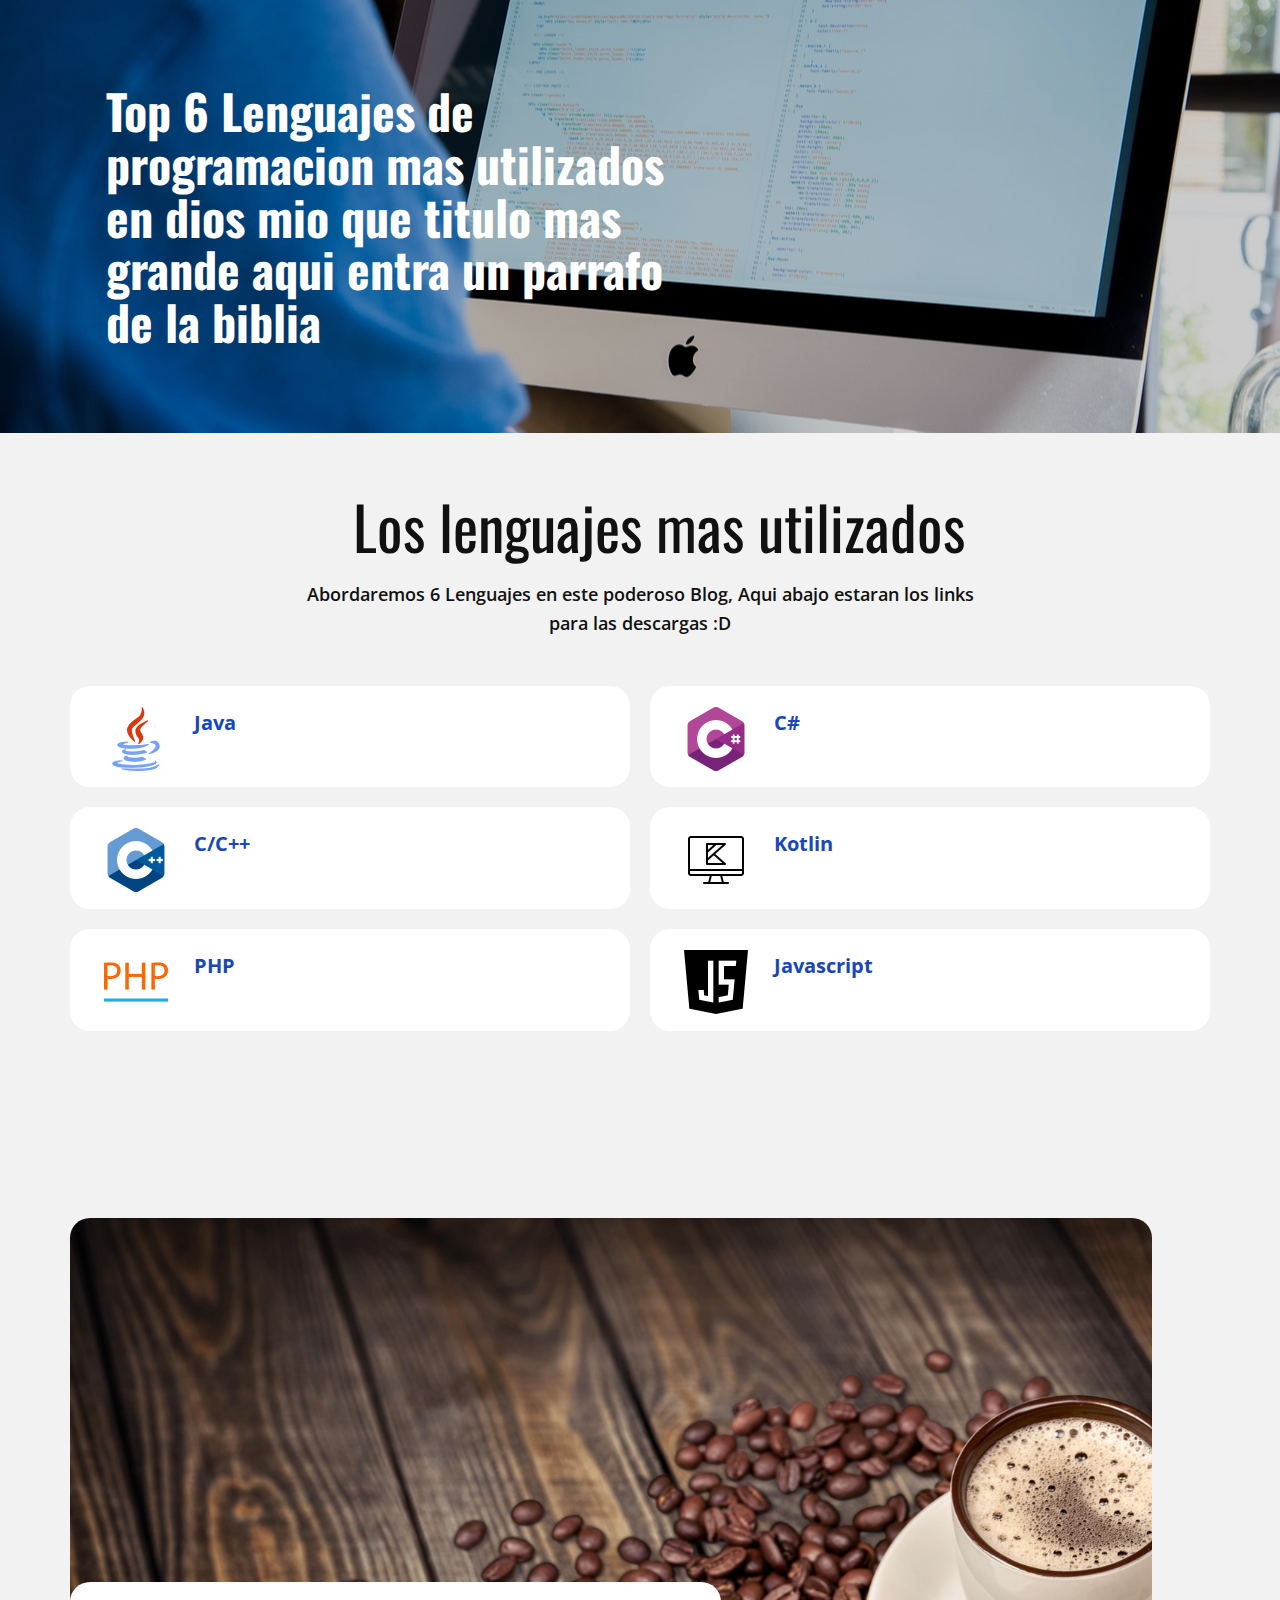
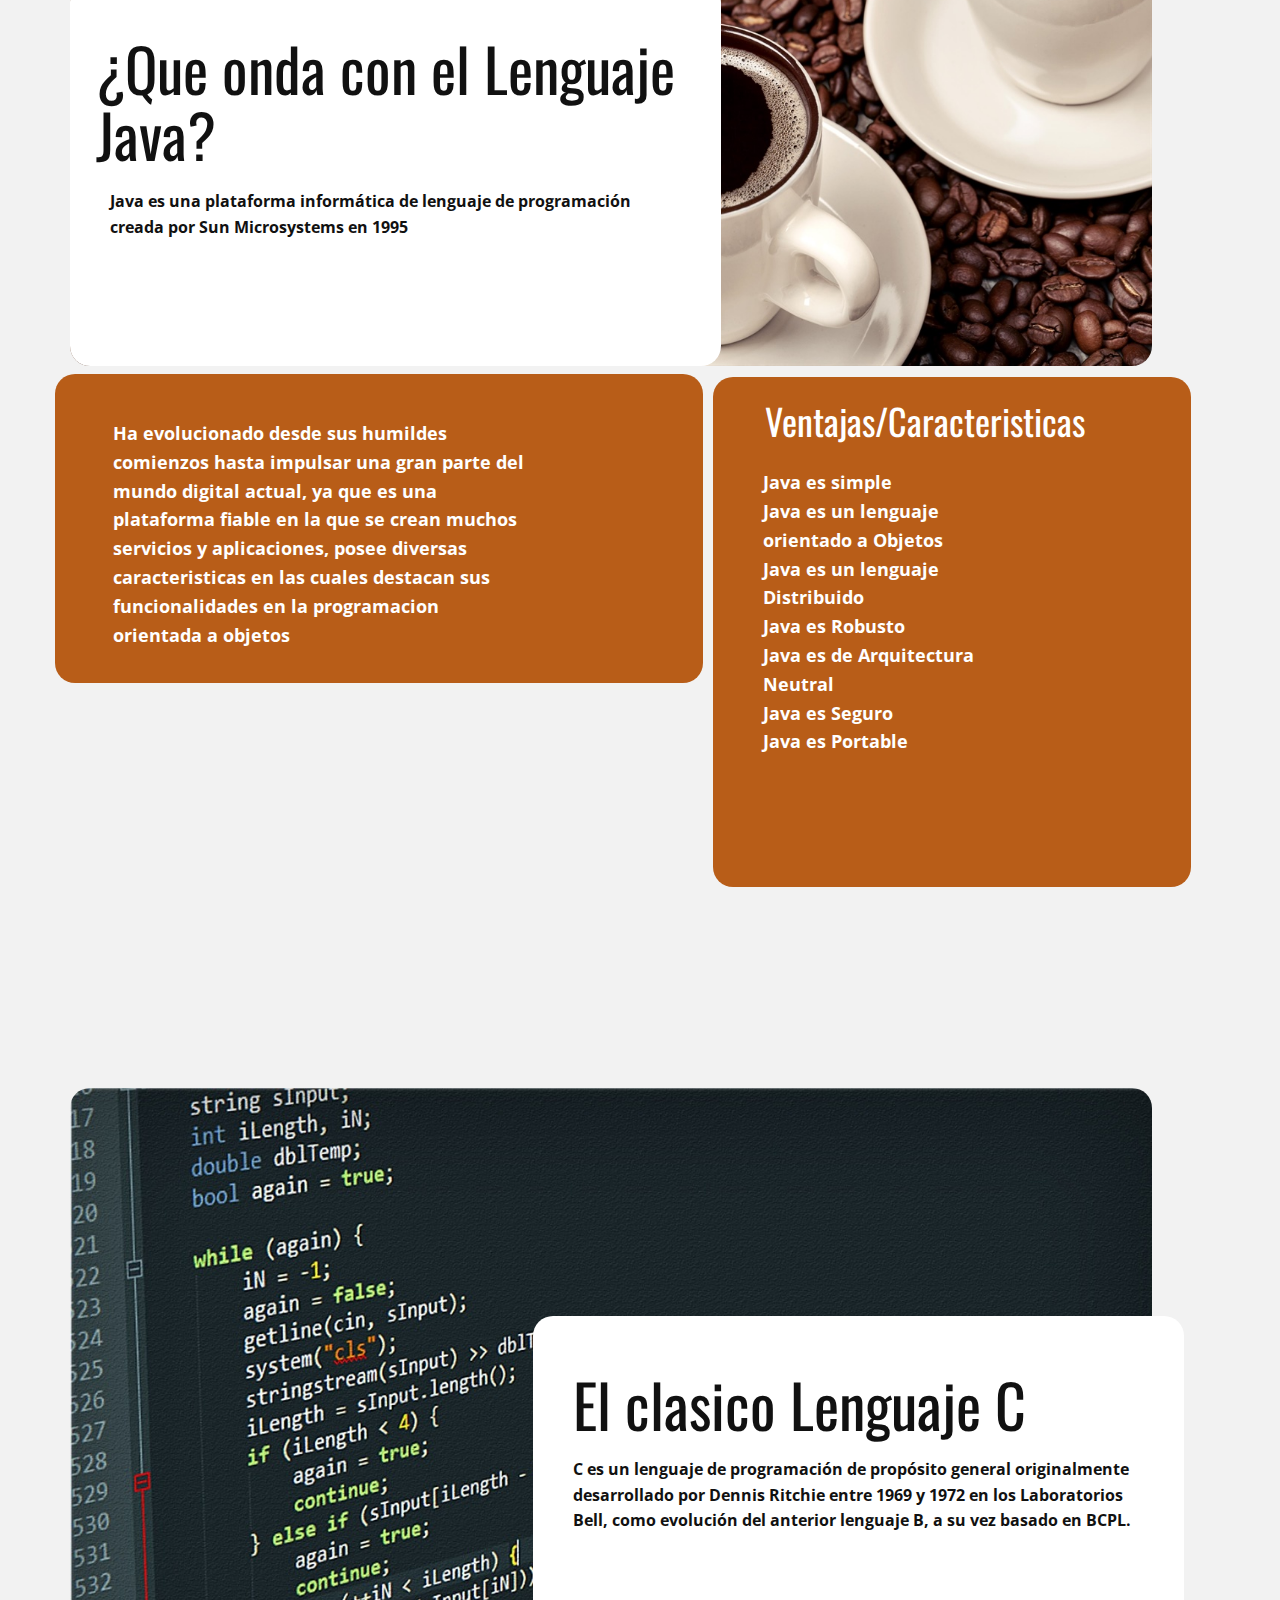
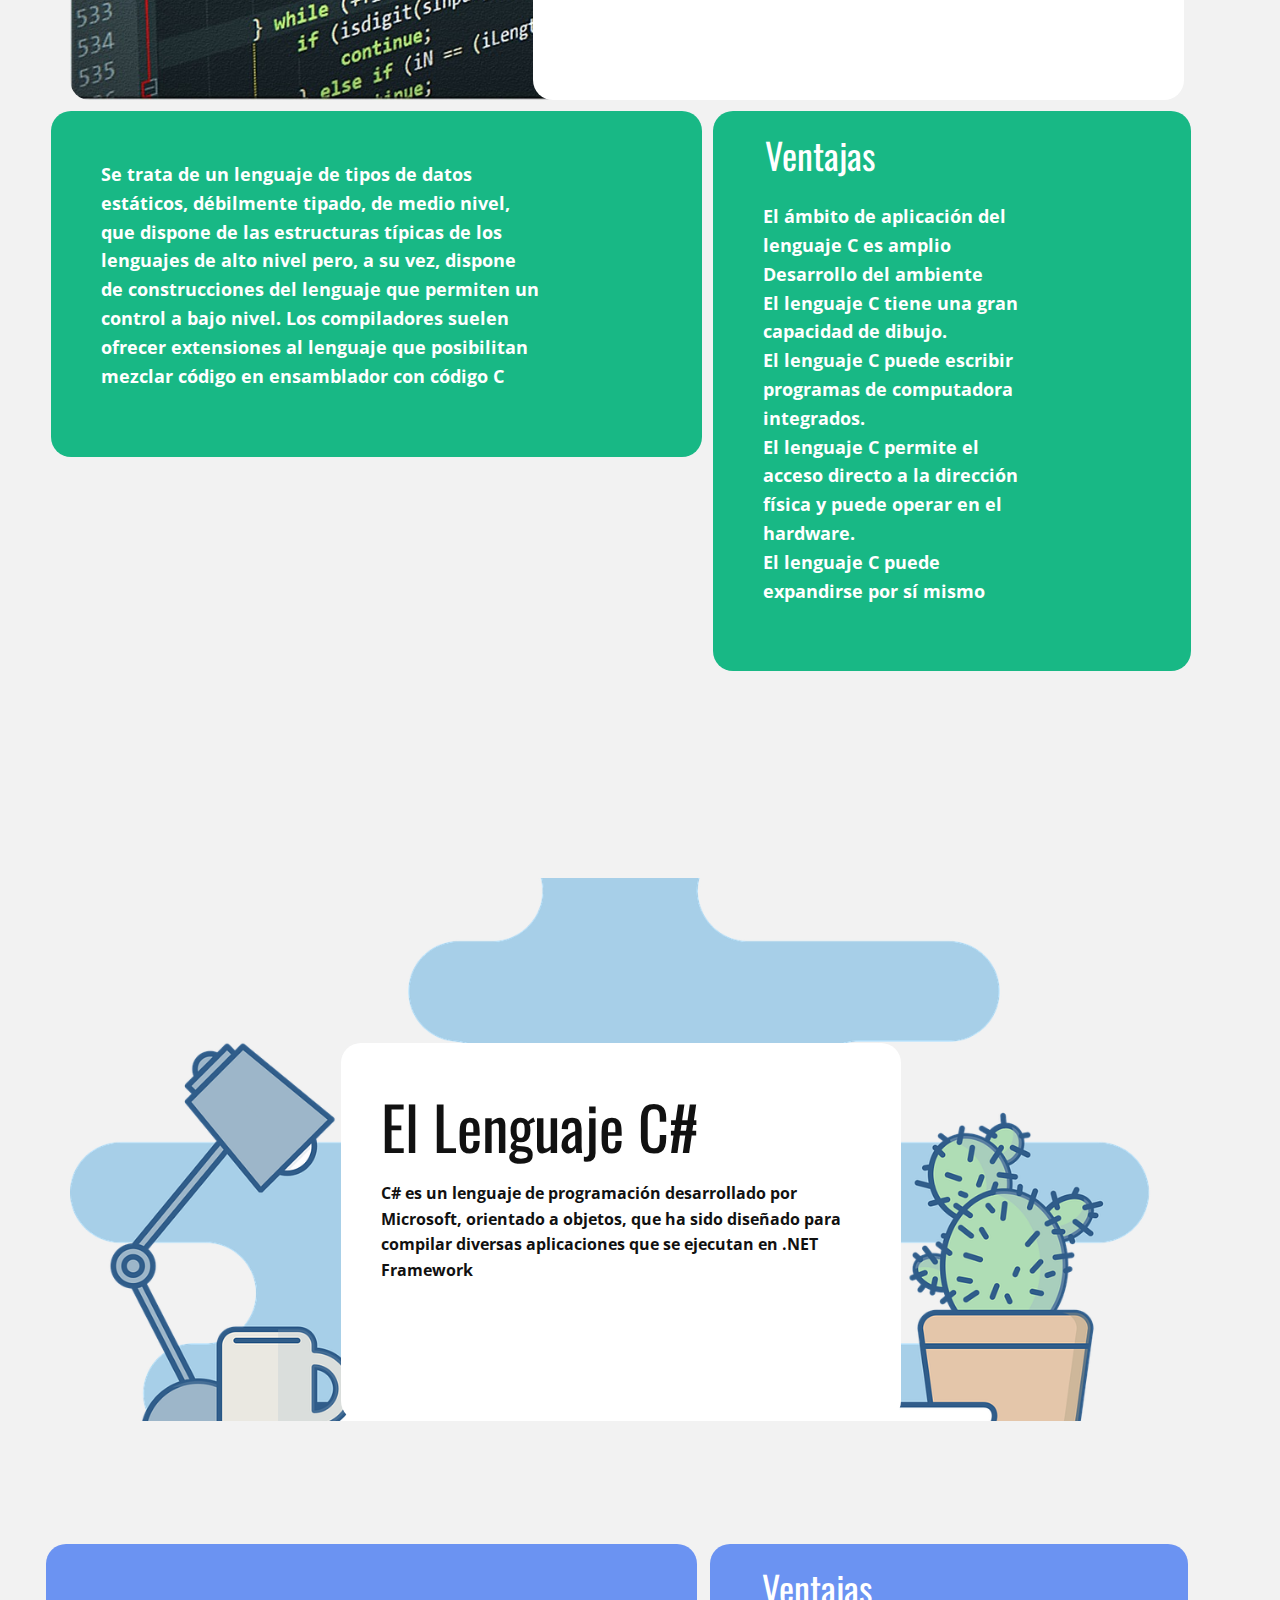
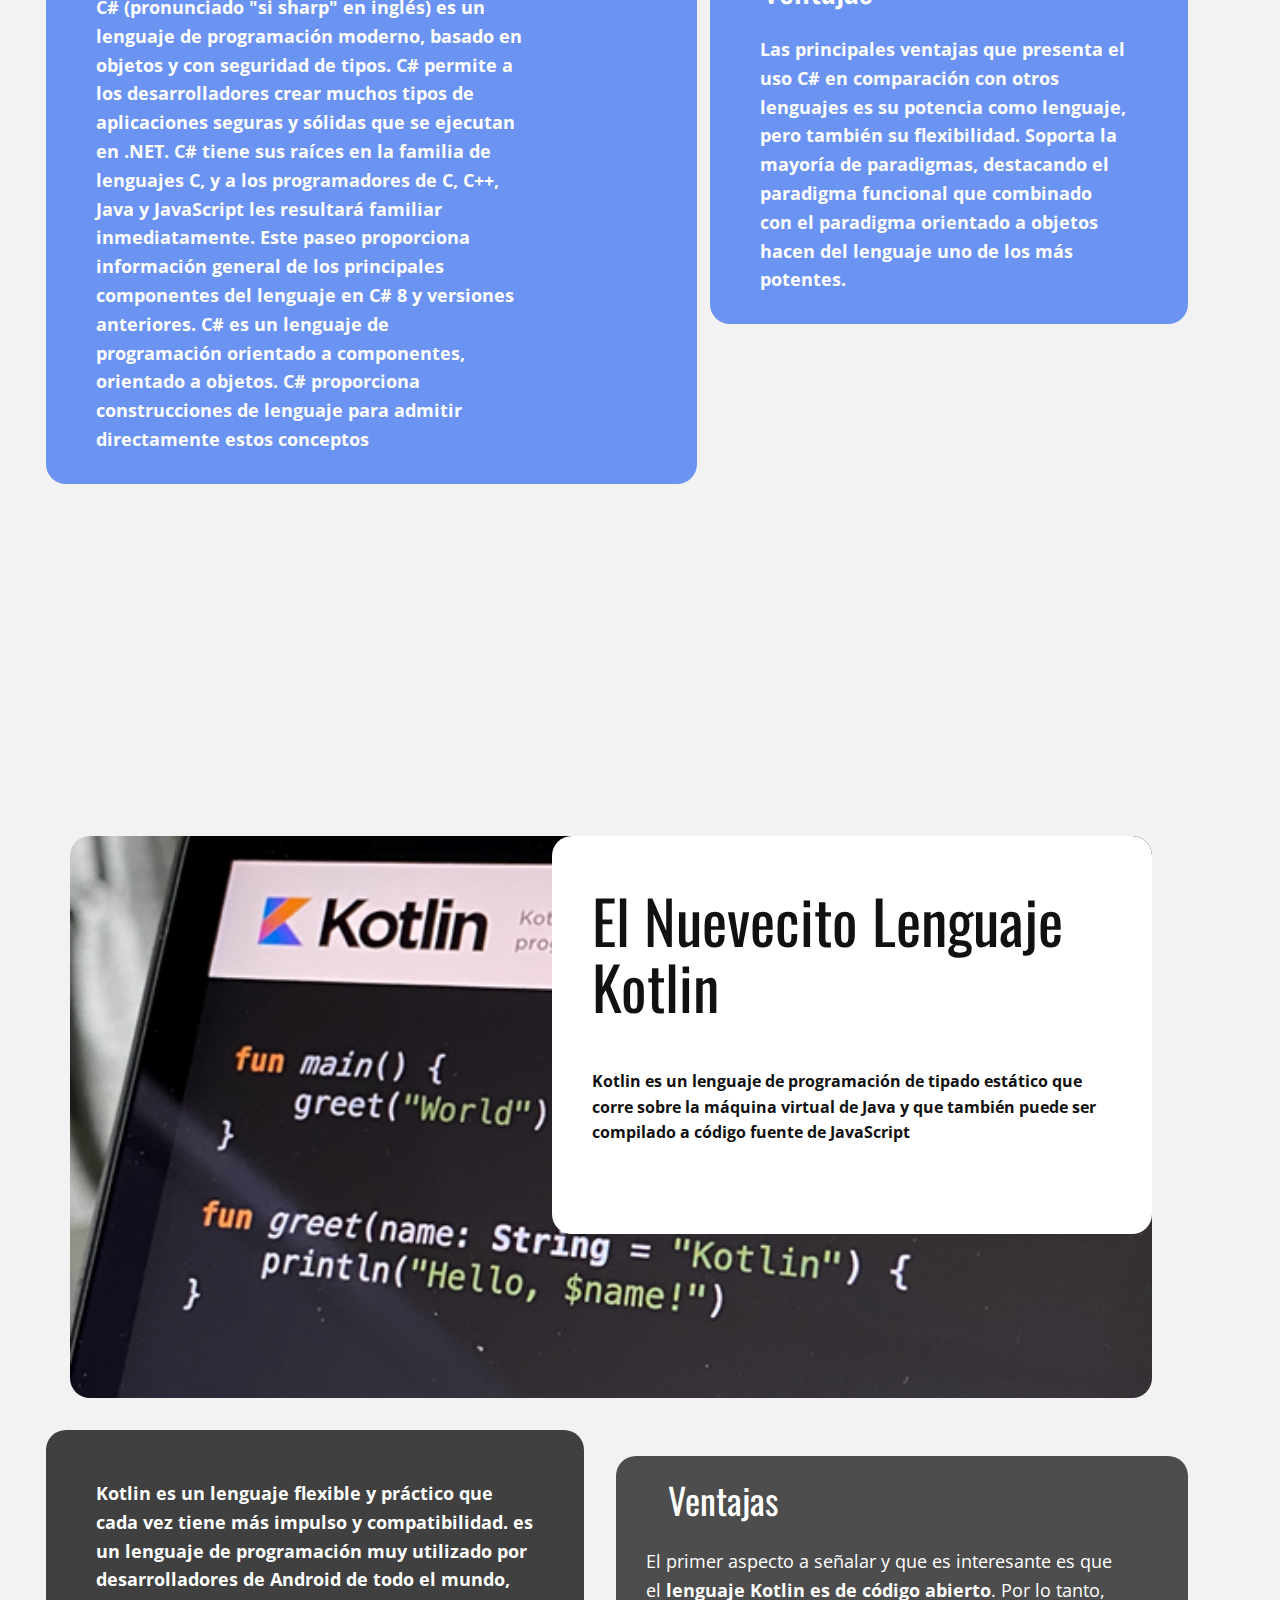
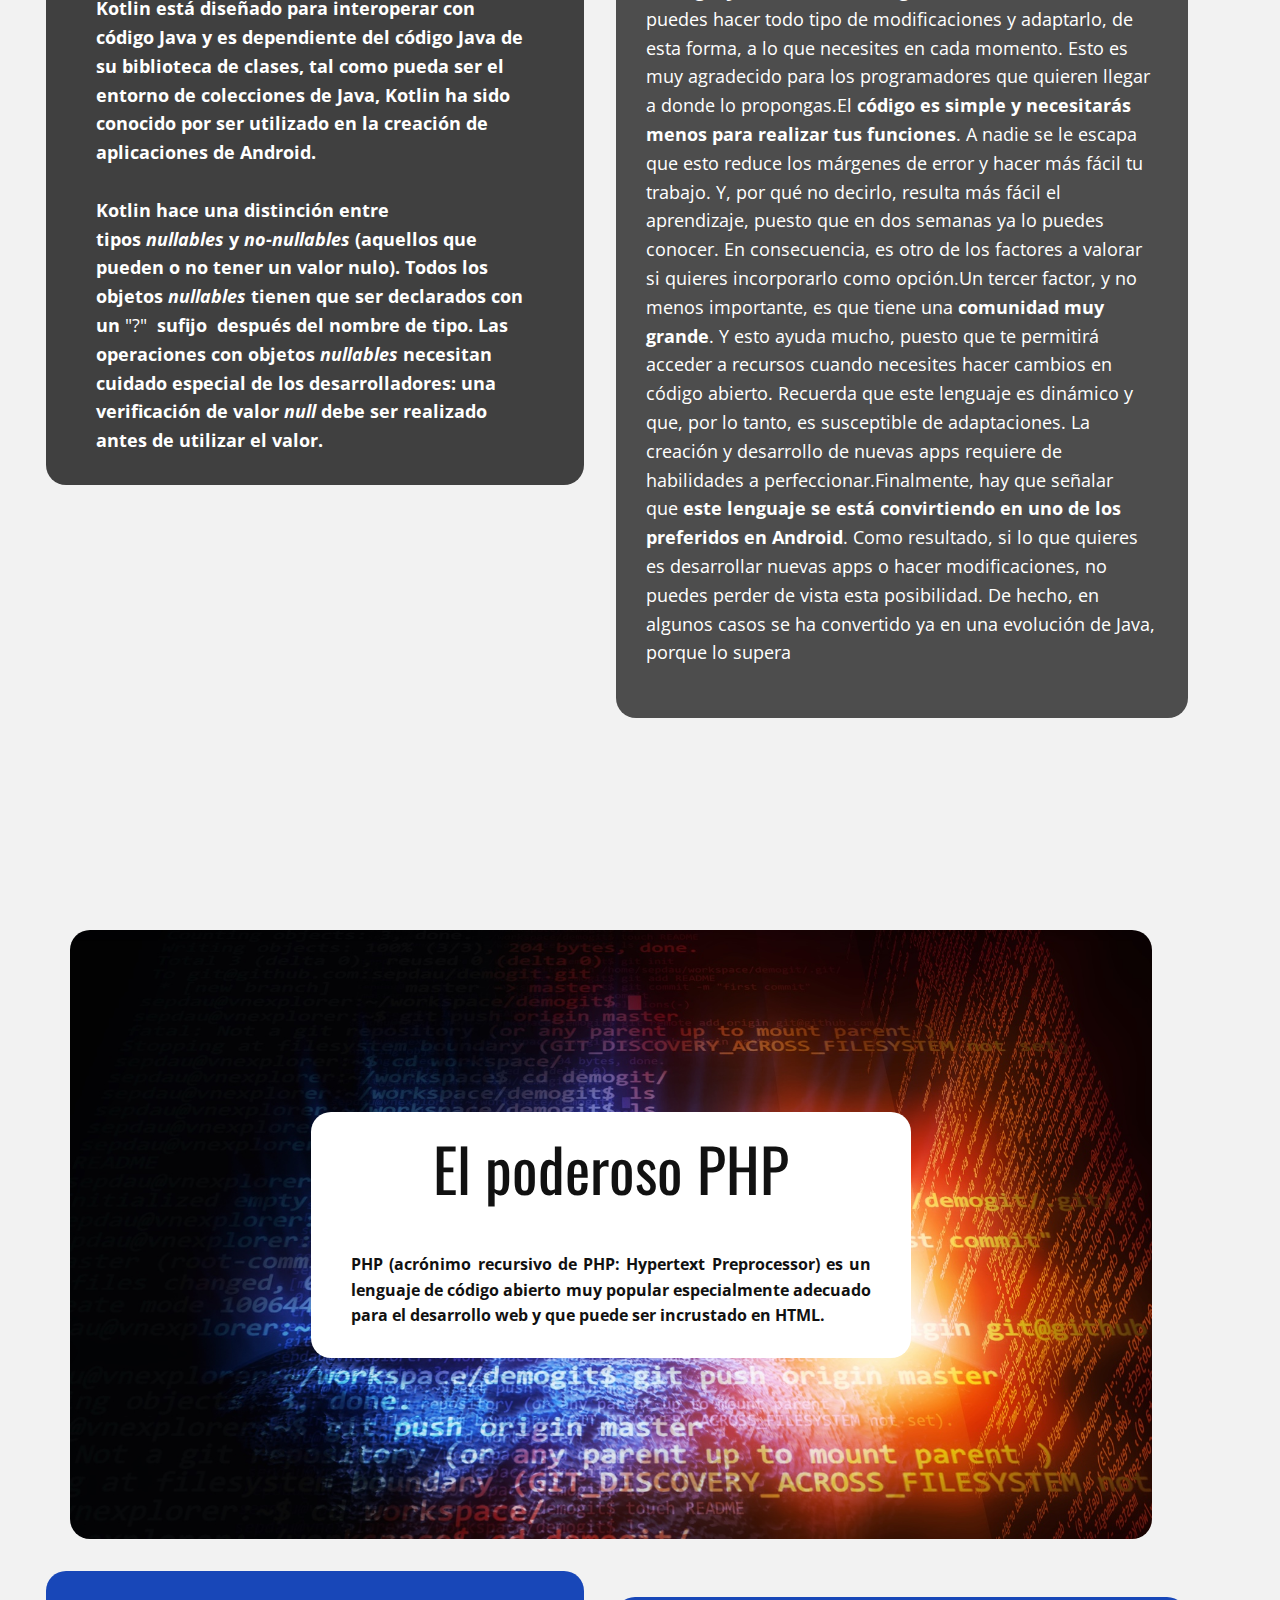
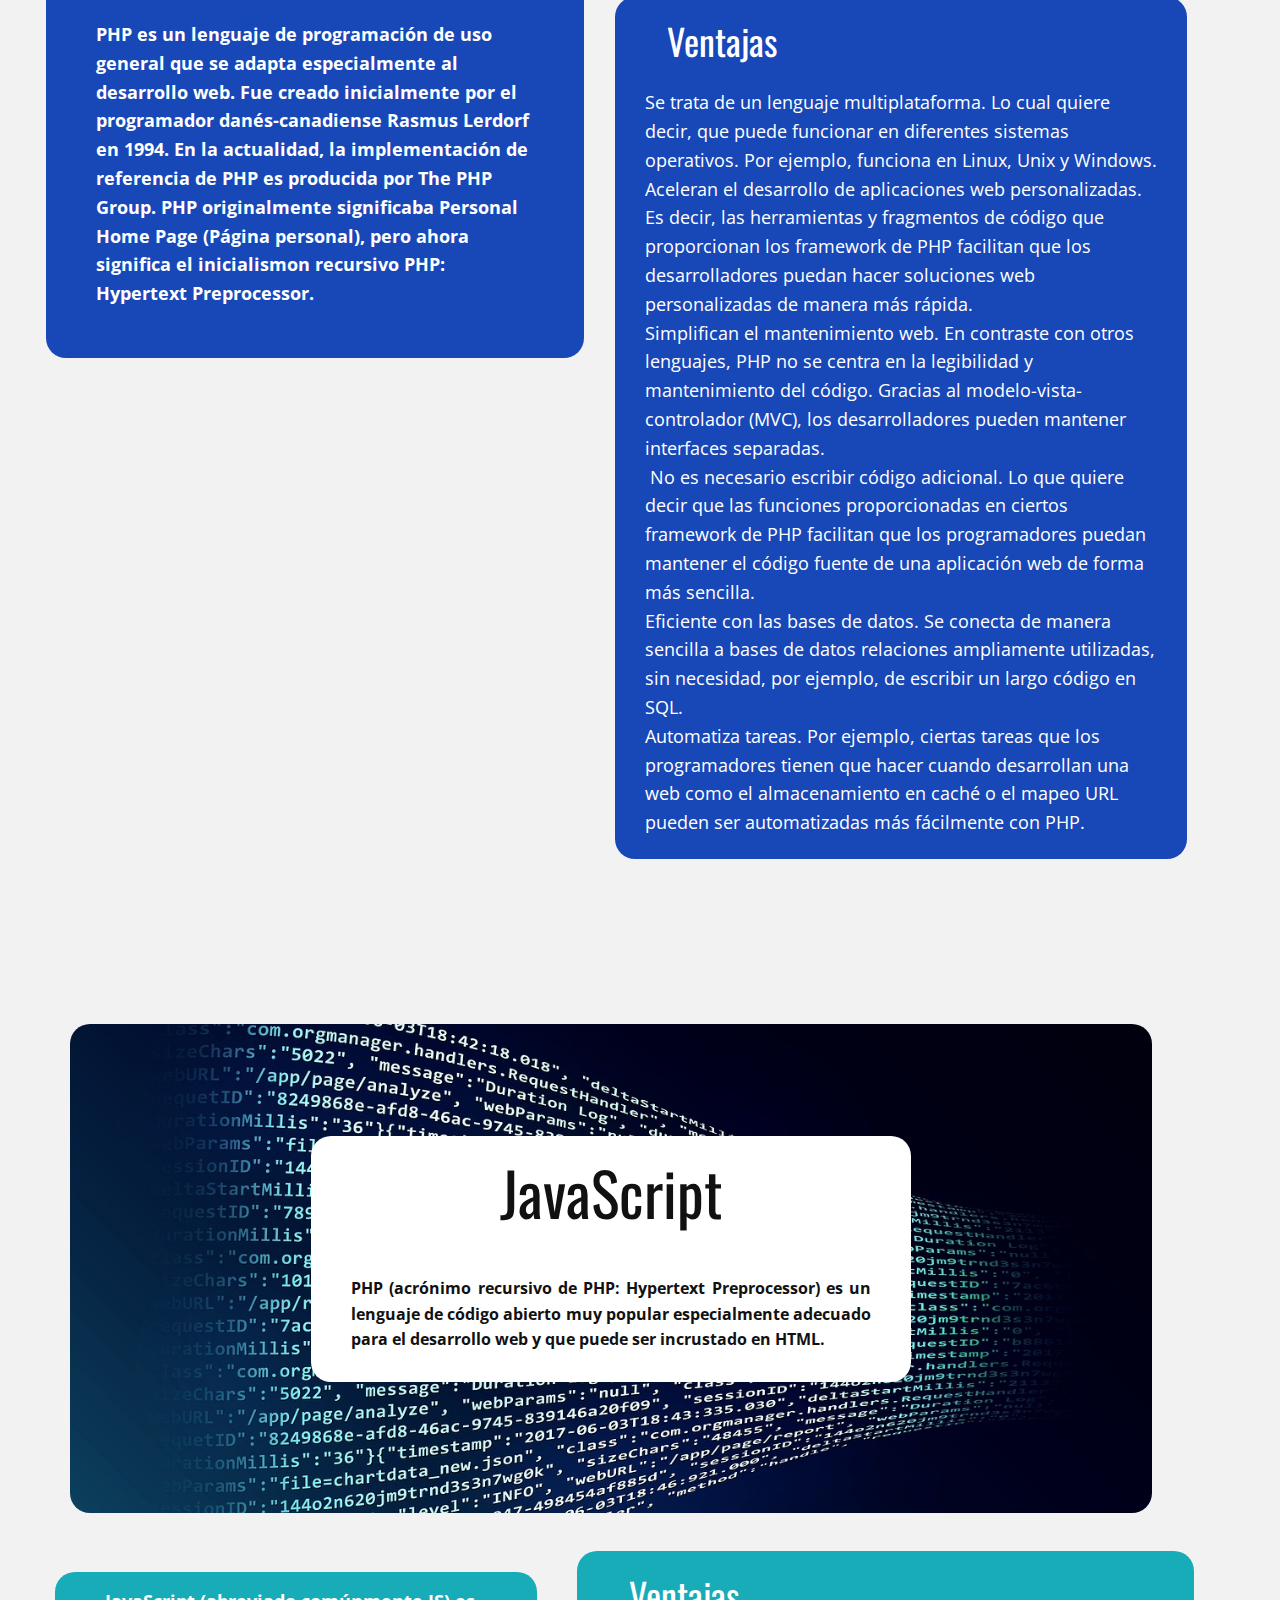
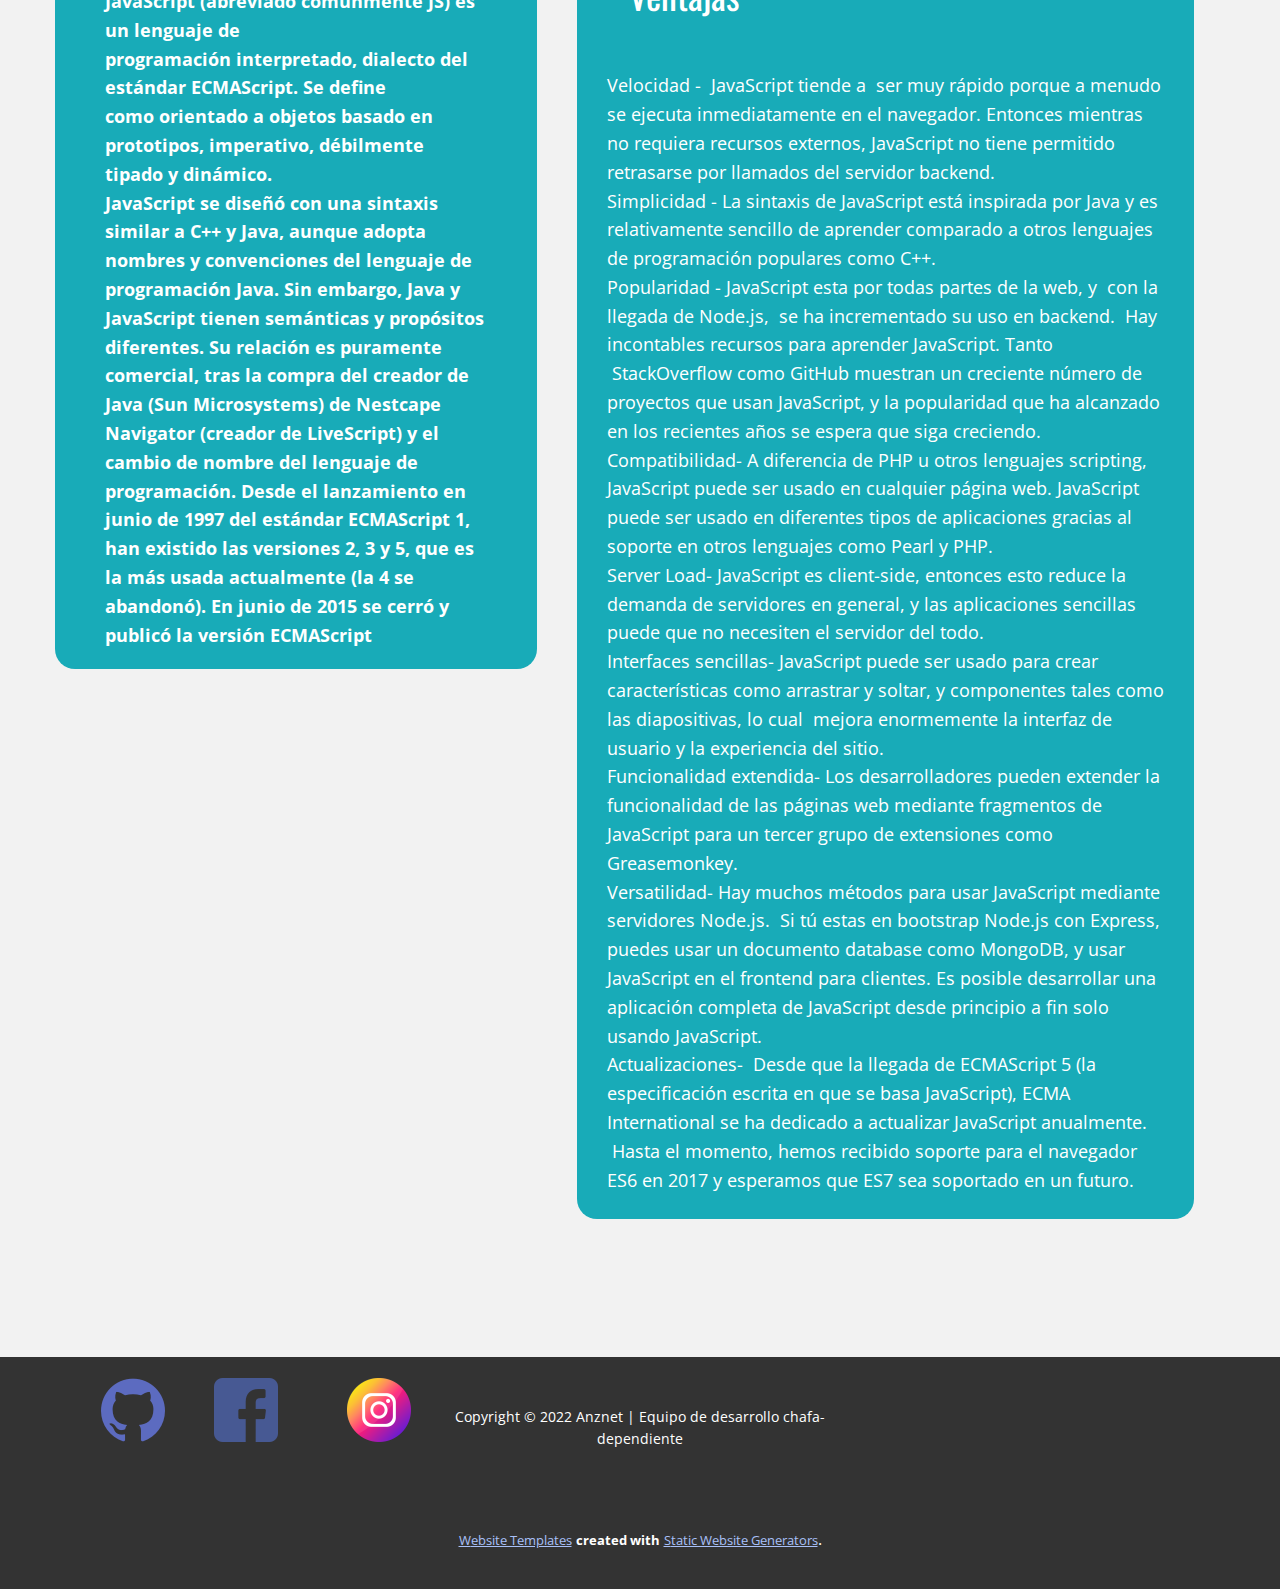
<file: BlogDeAnzur/Casa.html>
<!DOCTYPE html>
<html style="font-size: 16px;" lang="es"><head>
    <meta name="viewport" content="width=device-width, initial-scale=1.0">
    <meta charset="utf-8">
    <meta name="keywords" content="Mobile App Development, ​We create super-awesome designs, ​Build your dream website today, ​Let&amp;apos;s Get Started, ​How We Help People, Effective Teams, Get in touch">
    <meta name="description" content="">
    <title>Casa</title>
    <link rel="stylesheet" href="nicepage.css" media="screen">
<link rel="stylesheet" href="Casa.css" media="screen">
    <script class="u-script" type="text/javascript" src="jquery.js" defer=""></script>
    <script class="u-script" type="text/javascript" src="nicepage.js" defer=""></script>
    <meta name="generator" content="Nicepage 4.20.1, nicepage.com">
    <link id="u-theme-google-font" rel="stylesheet" href="https://fonts.googleapis.com/css?family=Oswald:200,300,400,500,600,700|Open+Sans:300,300i,400,400i,500,500i,600,600i,700,700i,800,800i">
    <link id="u-page-google-font" rel="stylesheet" href="https://fonts.googleapis.com/css?family=Oswald:200,300,400,500,600,700">
    
    
    
    
    
    
    
    
    
    <script type="application/ld+json">{
		"@context": "http://schema.org",
		"@type": "Organization",
		"name": ""
}</script>
    <meta name="theme-color" content="#1847b8">
    <meta property="og:title" content="Casa">
    <meta property="og:type" content="website">
  </head>
  <body class="u-body u-xl-mode" data-lang="es"> 
    <section class="u-align-right u-clearfix u-image u-shading u-section-1" id="sec-2e45" data-image-width="1280" data-image-height="854">
      <div class="u-clearfix u-sheet u-sheet-1">
        <div class="u-container-style u-group u-preserve-proportions u-radius-15 u-shape-round u-group-1">
          <div class="u-container-layout u-container-layout-1"></div>
        </div>
        <h1 class="u-align-left u-custom-font u-font-oswald u-text u-text-body-alt-color u-text-1" data-lang-en="Mobile App Development">Top 6 Lenguajes de programacion mas utilizados en dios mio que titulo mas grande aqui entra un parrafo de la biblia</h1>
      </div>
    </section>
    <section class="u-align-center-lg u-align-center-md u-align-center-xl u-align-left-sm u-align-left-xs u-clearfix u-grey-5 u-section-2" id="carousel_e8ef">
      <div class="u-clearfix u-sheet u-sheet-1">
        <h2 class="u-text u-text-1" data-lang-en="​We create super-awesome designs">Los lenguajes mas utilizados</h2>
        <p class="u-text u-text-2" data-lang-en="​Duis aute irure dolor in reprehenderit in voluptate velit esse cillum dolore eu fugiat nulla pariatur. Excepteur sint occaecat cupidatat non proident. ">Abordaremos 6 Lenguajes en este poderoso Blog, Aqui abajo estaran los links para las descargas :D</p>
        <div class="u-expanded-width u-list u-list-1">
          <div class="u-repeater u-repeater-1">
            <div class="u-align-left u-container-style u-list-item u-radius-20 u-repeater-item u-shape-round u-white u-list-item-1">
              <div class="u-container-layout u-similar-container u-container-layout-1"><span class="u-file-icon u-icon u-icon-1"><img src="images/226777.png" alt=""></span>
                <h5 class="u-custom-font u-text u-text-font u-text-3" data-lang-en="Amazing Design">
                  <a class="u-active-none u-border-none u-btn u-button-link u-button-style u-hover-none u-none u-text-palette-1-base u-btn-1" href="https://www.java.com/es/download/help/whatis_java.html"><b>Java</b>
                  </a>
                </h5>
              </div>
            </div>
            <div class="u-align-left u-container-style u-list-item u-radius-20 u-repeater-item u-shape-round u-white u-list-item-2">
              <div class="u-container-layout u-similar-container u-container-layout-2"><span class="u-file-icon u-icon u-icon-2"><img src="images/6132221.png" alt=""></span>
                <h5 class="u-custom-font u-text u-text-font u-text-4" data-lang-en="Copywriting"><b>
                    <a href="https://www.microsoft.com/en-us/download/details.aspx?id=7029" class="u-active-none u-border-none u-btn u-button-link u-button-style u-hover-none u-none u-text-palette-1-base u-btn-2">C#</a></b>
                </h5>
              </div>
            </div>
            <div class="u-align-left u-container-style u-list-item u-radius-20 u-repeater-item u-shape-round u-white u-list-item-3">
              <div class="u-container-layout u-similar-container u-container-layout-3"><span class="u-file-icon u-icon u-icon-3"><img src="images/6132222.png" alt=""></span>
                <h5 class="u-custom-font u-text u-text-font u-text-5" data-lang-en="Development">
                  <a href="https://bloodshed-dev-c.softonic.com/" class="u-active-none u-border-none u-btn u-button-link u-button-style u-hover-none u-none u-text-palette-1-base u-btn-3"> C/C++</a>
                </h5>
              </div>
            </div>
            <div class="u-align-left u-container-style u-list-item u-radius-20 u-repeater-item u-shape-round u-white u-list-item-4">
              <div class="u-container-layout u-similar-container u-container-layout-4"><span class="u-file-icon u-icon u-icon-4"><img src="images/4300493.png" alt=""></span>
                <h5 class="u-custom-font u-text u-text-font u-text-6" data-lang-en="24/7 Support"><b>
                    <a href="https://kotlinlang.org/" class="u-active-none u-border-none u-btn u-button-link u-button-style u-hover-none u-none u-text-palette-1-base u-btn-4">Kotlin</a></b>
                </h5>
              </div>
            </div>
            <div class="u-align-left u-container-style u-list-item u-radius-20 u-repeater-item u-shape-round u-white u-list-item-5">
              <div class="u-container-layout u-similar-container u-container-layout-5"><span class="u-file-icon u-icon u-icon-5"><img src="images/332124.png" alt=""></span>
                <h5 class="u-custom-font u-text u-text-font u-text-7" data-lang-en="Development">
                  <a class="u-active-none u-border-none u-btn u-button-link u-button-style u-hover-none u-none u-text-palette-1-base u-btn-5" href="https://www.php.net/downloads.php"><b>PHP</b>
                  </a>
                </h5>
              </div>
            </div>
            <div class="u-align-left u-container-style u-list-item u-radius-20 u-repeater-item u-shape-round u-white u-list-item-6">
              <div class="u-container-layout u-similar-container u-container-layout-6"><span class="u-file-icon u-icon u-icon-6"><img src="images/721671.png" alt=""></span>
                <h5 class="u-custom-font u-text u-text-font u-text-8" data-lang-en="Development"><b>
                    <a href="https://www.java.com/es/download/ie_manual.jsp" class="u-active-none u-border-none u-btn u-button-link u-button-style u-hover-none u-none u-text-palette-1-base u-btn-6">Javascript</a></b>
                </h5>
              </div>
            </div>
          </div>
        </div>
      </div>
    </section>
    <section class="u-clearfix u-grey-5 u-section-3" id="carousel_49f1">
      <div class="u-clearfix u-sheet u-sheet-1">
        <img src="images/143040531-0.jpeg" alt="" class="u-image u-image-round u-radius-20 u-image-1" data-image-width="1447" data-image-height="1000">
        <div class="u-container-style u-group u-radius-20 u-shape-round u-white u-group-1">
          <div class="u-container-layout u-container-layout-1">
            <h2 class="u-text u-text-1" data-lang-en="Effective Teams "> ¿Que onda con el Lenguaje Java?&nbsp;</h2>
            <p class="u-text u-text-2" data-lang-en="Duis aute irure dolor in reprehenderit in voluptate velit esse cillum dolore eu fugiat nulla pariatur. Excepteur sint occaecat cupidatat non proident, sunt in culpa qui officia deserunt mollit anim id est laborum."> Java es una plataforma informática de lenguaje de programación creada por Sun Microsystems en 1995</p>
          </div>
        </div>
        <div class="u-container-style u-custom-color-1 u-group u-radius-20 u-shape-round u-group-2">
          <div class="u-container-layout u-container-layout-2">
            <p class="u-text u-text-body-alt-color u-text-3" data-lang-en="Duis aute irure dolor in reprehenderit in voluptate velit esse cillum dolore eu fugiat nulla pariatur. Excepteur sint occaecat cupidatat non proident, sunt in culpa qui officia deserunt.<br><br>Image from <a href=&quot;https://www.freepik.com/photos/woman&quot; class=&quot;u-border-1 u-border-white u-btn u-button-link u-button-style u-none u-text-body-alt-color u-block-3614-22&quot; style=&quot;border-style: none none solid; padding-top: 0; padding-bottom: 0; padding-left: 0; padding-right: 0&quot;>Freepik</a>"> Ha evolucionado desde sus humildes comienzos hasta impulsar una gran parte del mundo digital actual, ya que es una plataforma fiable en la que se crean muchos servicios y aplicaciones, posee diversas caracteristicas en las cuales destacan sus funcionalidades en la programacion orientada a objetos<br>
            </p>
          </div>
        </div>
        <div class="u-container-style u-custom-color-1 u-group u-radius-20 u-shape-round u-group-3">
          <div class="u-container-layout u-container-layout-3">
            <h3 class="u-text u-text-body-alt-color u-text-default u-text-4" data-lang-en="​Why choose UX studio as your app design partner?&amp;nbsp;<br>">Ventajas/Caracteristicas<br>
            </h3>
            <p class="u-text u-text-body-alt-color u-text-5" data-lang-en="Duis aute irure dolor in reprehenderit in voluptate velit esse cillum dolore eu fugiat nulla pariatur. Excepteur sint occaecat cupidatat non proident, sunt in culpa qui officia deserunt.<br><br>Image from <a href=&quot;https://www.freepik.com/photos/woman&quot; class=&quot;u-border-1 u-border-white u-btn u-button-link u-button-style u-none u-text-body-alt-color u-block-8c5e-22&quot; style=&quot;border-style: none none solid; padding-top: 0; padding-bottom: 0; padding-left: 0; padding-right: 0&quot;>Freepik</a>"> Java es simple<br>Java es un lenguaje orientado a Objetos<br>Java es un lenguaje Distribuido<br>Java es Robusto<br>Java es de Arquitectura Neutral<br>Java es Seguro<br>Java es Portable<br>
            </p>
          </div>
        </div>
      </div>
    </section>
    <section class="u-clearfix u-grey-5 u-section-4" id="sec-6caf">
      <div class="u-clearfix u-sheet u-sheet-1">
        <img src="images/550b99b51c32b754b1543962e36fa8fbc1a6dabbbaea80a721b6642e0cbd19303b0c709c2fd98dacb31d88692e9f1142703f3775adbcd772f40ce4_1280.jpg" alt="" class="u-image u-image-round u-radius-20 u-image-1" data-image-width="1280" data-image-height="724">
        <div class="u-container-style u-group u-radius-20 u-shape-round u-white u-group-1">
          <div class="u-container-layout u-container-layout-1">
            <h2 class="u-text u-text-1" data-lang-en="Effective Teams ">El clasico Lenguaje C</h2>
            <p class="u-text u-text-2" data-lang-en="Duis aute irure dolor in reprehenderit in voluptate velit esse cillum dolore eu fugiat nulla pariatur. Excepteur sint occaecat cupidatat non proident, sunt in culpa qui officia deserunt mollit anim id est laborum."> C es un lenguaje de programación de propósito general originalmente desarrollado por Dennis Ritchie entre 1969 y 1972 en los Laboratorios Bell, como evolución del anterior lenguaje B, a su vez basado en BCPL.</p>
          </div>
        </div>
        <div class="u-container-style u-custom-color-2 u-group u-radius-20 u-shape-round u-group-2">
          <div class="u-container-layout u-container-layout-2">
            <p class="u-text u-text-body-alt-color u-text-3" data-lang-en="Duis aute irure dolor in reprehenderit in voluptate velit esse cillum dolore eu fugiat nulla pariatur. Excepteur sint occaecat cupidatat non proident, sunt in culpa qui officia deserunt.<br><br>Image from <a href=&quot;https://www.freepik.com/photos/woman&quot; class=&quot;u-border-1 u-border-white u-btn u-button-link u-button-style u-none u-text-body-alt-color u-block-3614-22&quot; style=&quot;border-style: none none solid; padding-top: 0; padding-bottom: 0; padding-left: 0; padding-right: 0&quot;>Freepik</a>"> Se trata de un lenguaje de tipos de datos estáticos, débilmente tipado, de medio nivel, que dispone de las estructuras típicas de los lenguajes de alto nivel pero, a su vez, dispone de construcciones del lenguaje que permiten un control a bajo nivel. Los compiladores suelen ofrecer extensiones al lenguaje que posibilitan mezclar código en ensamblador con código C <br>
              <br>
            </p>
          </div>
        </div>
        <div class="u-container-style u-custom-color-2 u-group u-radius-20 u-shape-round u-group-3">
          <div class="u-container-layout u-container-layout-3">
            <h3 class="u-text u-text-body-alt-color u-text-default u-text-4" data-lang-en="​Why choose UX studio as your app design partner?&amp;nbsp;<br>">Ventajas<br>
            </h3>
            <p class="u-text u-text-body-alt-color u-text-5" data-lang-en="Duis aute irure dolor in reprehenderit in voluptate velit esse cillum dolore eu fugiat nulla pariatur. Excepteur sint occaecat cupidatat non proident, sunt in culpa qui officia deserunt.<br><br>Image from <a href=&quot;https://www.freepik.com/photos/woman&quot; class=&quot;u-border-1 u-border-white u-btn u-button-link u-button-style u-none u-text-body-alt-color u-block-3614-22&quot; style=&quot;border-style: none none solid; padding-top: 0; padding-bottom: 0; padding-left: 0; padding-right: 0&quot;>Freepik</a>"> El ámbito de aplicación del lenguaje C es amplio<br>Desarrollo del ambiente<br>El lenguaje C tiene una gran capacidad de dibujo.<br>El lenguaje C puede escribir programas de computadora integrados.<br>El lenguaje C permite el acceso directo a la dirección física y puede operar en el hardware.<br>El lenguaje C puede expandirse por sí mismo<br>
            </p>
          </div>
        </div>
      </div>
    </section>
    <section class="u-clearfix u-grey-5 u-section-5" id="carousel_24d2">
      <div class="u-clearfix u-sheet u-sheet-1">
        <img src="images/998a1c76615ce85ccb9e96975e494ddc7d31543410e233c13087a96ef76aa9e1f65649b93f8070c9280880e4966a99fd5f6eb4d49e3f2bff1b7173_1280.png" alt="" class="u-image u-image-round u-radius-20 u-image-1" data-image-width="1280" data-image-height="1070">
        <div class="u-container-style u-group u-radius-20 u-shape-round u-white u-group-1">
          <div class="u-container-layout u-container-layout-1">
            <h2 class="u-text u-text-1" data-lang-en="Effective Teams ">El Lenguaje C#</h2>
            <p class="u-text u-text-2" data-lang-en="Duis aute irure dolor in reprehenderit in voluptate velit esse cillum dolore eu fugiat nulla pariatur. Excepteur sint occaecat cupidatat non proident, sunt in culpa qui officia deserunt mollit anim id est laborum."> C# es un&nbsp;lenguaje de programación&nbsp;desarrollado por Microsoft, orientado a objetos, que ha sido diseñado para compilar diversas aplicaciones que se ejecutan en .NET Framework</p>
          </div>
        </div>
        <div class="u-container-style u-group u-palette-1-light-1 u-radius-20 u-shape-round u-group-2">
          <div class="u-container-layout u-container-layout-2">
            <p class="u-text u-text-body-alt-color u-text-3" data-lang-en="Duis aute irure dolor in reprehenderit in voluptate velit esse cillum dolore eu fugiat nulla pariatur. Excepteur sint occaecat cupidatat non proident, sunt in culpa qui officia deserunt.<br><br>Image from <a href=&quot;https://www.freepik.com/photos/woman&quot; class=&quot;u-border-1 u-border-white u-btn u-button-link u-button-style u-none u-text-body-alt-color u-block-6a7a-22&quot; style=&quot;border-style: none none solid; padding-top: 0; padding-bottom: 0; padding-left: 0; padding-right: 0&quot;>Freepik</a>"> C# (pronunciado "si sharp" en inglés) es un lenguaje de programación moderno, basado en objetos y con seguridad de tipos. C# permite a los desarrolladores crear muchos tipos de aplicaciones seguras y sólidas que se ejecutan en .NET. C# tiene sus raíces en la familia de lenguajes C, y a los programadores de C, C++, Java y JavaScript les resultará familiar inmediatamente. Este paseo proporciona información general de los principales componentes del lenguaje en C#&nbsp;8 y versiones anteriores. C# es un lenguaje de programación&nbsp;orientado a componentes, orientado a objetos. C# proporciona construcciones de lenguaje para admitir directamente estos conceptos<br>
            </p>
          </div>
        </div>
        <div class="u-container-style u-group u-palette-1-light-1 u-radius-20 u-shape-round u-group-3">
          <div class="u-container-layout u-container-layout-3">
            <h3 class="u-text u-text-body-alt-color u-text-default u-text-4" data-lang-en="​Why choose UX studio as your app design partner?&amp;nbsp;<br>">Ventajas<br>
            </h3>
            <p class="u-text u-text-body-alt-color u-text-5" data-lang-en="Duis aute irure dolor in reprehenderit in voluptate velit esse cillum dolore eu fugiat nulla pariatur. Excepteur sint occaecat cupidatat non proident, sunt in culpa qui officia deserunt.<br><br>Image from <a href=&quot;https://www.freepik.com/photos/woman&quot; class=&quot;u-border-1 u-border-white u-btn u-button-link u-button-style u-none u-text-body-alt-color u-block-6a7a-22&quot; style=&quot;border-style: none none solid; padding-top: 0; padding-bottom: 0; padding-left: 0; padding-right: 0&quot;>Freepik</a>"><b>Las</b>&nbsp;principales&nbsp;<b>ventajas</b>&nbsp;que presenta el uso&nbsp;<b>C#</b>&nbsp;en comparación con otros lenguajes es su potencia como lenguaje, pero también su flexibilidad. Soporta la mayoría de paradigmas, destacando el paradigma funcional que combinado con el paradigma orientado a objetos hacen del lenguaje uno de los más potentes.<br>
            </p>
          </div>
        </div>
      </div>
    </section>
    <section class="u-clearfix u-grey-5 u-section-6" id="carousel_4870">
      <div class="u-clearfix u-sheet u-sheet-1">
        <img src="images/imagen_2020-11-19_200943.png" alt="" class="u-image u-image-round u-radius-20 u-image-1" data-image-width="589" data-image-height="306">
        <div class="u-container-style u-group u-radius-20 u-shape-round u-white u-group-1">
          <div class="u-container-layout u-container-layout-1">
            <h2 class="u-text u-text-1" data-lang-en="Effective Teams ">El Nuevecito Lenguaje Kotlin</h2>
            <p class="u-text u-text-2" data-lang-en="Duis aute irure dolor in reprehenderit in voluptate velit esse cillum dolore eu fugiat nulla pariatur. Excepteur sint occaecat cupidatat non proident, sunt in culpa qui officia deserunt mollit anim id est laborum."> Kotlin es un&nbsp;lenguaje de programación de tipado estático que corre sobre la máquina virtual de Java&nbsp;y que también puede ser compilado a código fuente de JavaScript</p>
          </div>
        </div>
        <div class="u-container-style u-grey-75 u-group u-radius-20 u-shape-round u-group-2">
          <div class="u-container-layout u-container-layout-2">
            <p class="u-text u-text-body-alt-color u-text-3" data-lang-en="Duis aute irure dolor in reprehenderit in voluptate velit esse cillum dolore eu fugiat nulla pariatur. Excepteur sint occaecat cupidatat non proident, sunt in culpa qui officia deserunt.<br><br>Image from <a href=&quot;https://www.freepik.com/photos/woman&quot; class=&quot;u-border-1 u-border-white u-btn u-button-link u-button-style u-none u-text-body-alt-color u-block-0442-22&quot; style=&quot;border-style: none none solid; padding-top: 0; padding-bottom: 0; padding-left: 0; padding-right: 0&quot;>Freepik</a>"> Kotlin es un lenguaje flexible y práctico que cada vez tiene más impulso y compatibilidad. es un lenguaje de programación muy utilizado por desarrolladores de Android de todo el mundo, Kotlin está diseñado para interoperar con código Java y es dependiente del&nbsp;código Java&nbsp;de su biblioteca de clases, tal como pueda ser el entorno de colecciones de Java, Kotlin ha sido conocido por ser utilizado en la creación de aplicaciones de&nbsp;Android.<br>
              <br>Kotlin hace una distinción entre tipos&nbsp;<i>nullables</i>&nbsp;y&nbsp;<i>no-nullables</i>&nbsp;(aquellos que pueden o no tener un valor nulo). Todos los objetos&nbsp;<i>nullables</i>&nbsp;tienen que ser declarados con un<span style="font-weight: 400;" class="u-text-white"> "?"</span>
              <span class="u-text-grey-40">
                <span class="u-text-white">&nbsp;sufijo</span>&nbsp;
              </span>después del nombre de tipo. Las operaciones con objetos&nbsp;<i>nullables</i>&nbsp;necesitan cuidado especial de los desarrolladores: una verificación de valor&nbsp;<i>null</i>&nbsp;debe ser realizado antes de utilizar el valor.<br>
            </p>
          </div>
        </div>
        <div class="u-container-style u-grey-70 u-group u-radius-20 u-shape-round u-group-3">
          <div class="u-container-layout u-container-layout-3">
            <h3 class="u-text u-text-body-alt-color u-text-default u-text-4" data-lang-en="​Why choose UX studio as your app design partner?&amp;nbsp;<br>">Ventajas<br>
            </h3>
            <p class="u-text u-text-body-alt-color u-text-5" data-lang-en="Duis aute irure dolor in reprehenderit in voluptate velit esse cillum dolore eu fugiat nulla pariatur. Excepteur sint occaecat cupidatat non proident, sunt in culpa qui officia deserunt.<br><br>Image from <a href=&quot;https://www.freepik.com/photos/woman&quot; class=&quot;u-border-1 u-border-white u-btn u-button-link u-button-style u-none u-text-body-alt-color u-block-0442-22&quot; style=&quot;border-style: none none solid; padding-top: 0; padding-bottom: 0; padding-left: 0; padding-right: 0&quot;>Freepik</a>"> El primer aspecto a señalar y que es interesante es que el&nbsp;<b>lenguaje Kotlin es de código abierto</b>. Por lo tanto, puedes hacer todo tipo de modificaciones y adaptarlo, de esta forma, a lo que necesites en cada momento. Esto es muy agradecido para los programadores que quieren llegar a donde lo propongas.El&nbsp;<b>código es simple y necesitarás menos para realizar tus funciones</b>. A nadie se le escapa que esto reduce los márgenes de error y hacer más fácil tu trabajo. Y, por qué no decirlo, resulta más fácil el aprendizaje, puesto que en dos semanas ya lo puedes conocer. En consecuencia, es otro de los factores a valorar si quieres incorporarlo como opción.Un tercer factor, y no menos importante, es que tiene una&nbsp;<b>comunidad muy grande</b>. Y esto ayuda mucho, puesto que te permitirá acceder a recursos cuando necesites hacer cambios en código abierto. Recuerda que este lenguaje es dinámico y que, por lo tanto, es susceptible de adaptaciones. La creación y desarrollo de nuevas apps requiere de habilidades a perfeccionar.Finalmente, hay que señalar que&nbsp;<b>este lenguaje se está convirtiendo en uno de los preferidos en Android</b>. Como resultado, si lo que quieres es desarrollar nuevas apps o hacer modificaciones, no puedes perder de vista esta posibilidad. De hecho, en algunos casos se ha convertido ya en una evolución de Java, porque lo supera<br>
            </p>
          </div>
        </div>
      </div>
    </section>
    <section class="u-clearfix u-grey-5 u-section-7" id="carousel_636a">
      <div class="u-clearfix u-sheet u-sheet-1">
        <img src="images/143040531-01.jpeg" alt="" class="u-image u-image-round u-radius-20 u-image-1" data-image-width="7530" data-image-height="4236">
        <div class="u-container-style u-group u-radius-20 u-shape-round u-white u-group-1">
          <div class="u-container-layout u-container-layout-1">
            <h2 class="u-align-center u-text u-text-1" data-lang-en="Effective Teams ">El poderoso PHP<br>
            </h2>
            <p class="u-align-justify u-text u-text-2" data-lang-en="Duis aute irure dolor in reprehenderit in voluptate velit esse cillum dolore eu fugiat nulla pariatur. Excepteur sint occaecat cupidatat non proident, sunt in culpa qui officia deserunt mollit anim id est laborum."> PHP&nbsp;(acrónimo recursivo de&nbsp;PHP: Hypertext Preprocessor) es un lenguaje de código abierto muy popular especialmente adecuado para el desarrollo web y que puede ser incrustado en HTML.</p>
          </div>
        </div>
        <div class="u-container-style u-group u-palette-1-dark-1 u-radius-20 u-shape-round u-group-2">
          <div class="u-container-layout u-container-layout-2">
            <p class="u-text u-text-body-alt-color u-text-3" data-lang-en="Duis aute irure dolor in reprehenderit in voluptate velit esse cillum dolore eu fugiat nulla pariatur. Excepteur sint occaecat cupidatat non proident, sunt in culpa qui officia deserunt.<br><br>Image from <a href=&quot;https://www.freepik.com/photos/woman&quot; class=&quot;u-border-1 u-border-white u-btn u-button-link u-button-style u-none u-text-body-alt-color u-block-7e3d-22&quot; style=&quot;border-style: none none solid; padding-top: 0; padding-bottom: 0; padding-left: 0; padding-right: 0&quot;>Freepik</a>"> PHP es un lenguaje de programación de uso general que se adapta especialmente al desarrollo web. Fue creado inicialmente por el programador danés-canadiense Rasmus Lerdorf en 1994.​ En la actualidad, la implementación de referencia de PHP es producida por The PHP Group.​ PHP originalmente significaba Personal Home Page (Página personal), pero ahora significa el inicialismon recursivo PHP: Hypertext Preprocessor.<br>
              <br>
            </p>
          </div>
        </div>
        <div class="u-container-style u-group u-palette-1-dark-1 u-radius-20 u-shape-round u-group-3">
          <div class="u-container-layout u-container-layout-3">
            <h3 class="u-text u-text-body-alt-color u-text-default u-text-4" data-lang-en="​Why choose UX studio as your app design partner?&amp;nbsp;<br>">Ventajas<br>
            </h3>
            <p class="u-text u-text-body-alt-color u-text-5" data-lang-en="Duis aute irure dolor in reprehenderit in voluptate velit esse cillum dolore eu fugiat nulla pariatur. Excepteur sint occaecat cupidatat non proident, sunt in culpa qui officia deserunt.<br><br>Image from <a href=&quot;https://www.freepik.com/photos/woman&quot; class=&quot;u-border-1 u-border-white u-btn u-button-link u-button-style u-none u-text-body-alt-color u-block-7e3d-22&quot; style=&quot;border-style: none none solid; padding-top: 0; padding-bottom: 0; padding-left: 0; padding-right: 0&quot;>Freepik</a>"> Se trata de un lenguaje multiplataforma. Lo cual quiere decir, que puede funcionar en diferentes sistemas operativos. Por ejemplo, funciona en Linux, Unix y Windows.<br>Aceleran el desarrollo de aplicaciones web personalizadas. Es decir, las herramientas y fragmentos de código que proporcionan los framework de PHP facilitan que los desarrolladores puedan hacer soluciones web personalizadas de manera más rápida.<br>Simplifican el mantenimiento web. En contraste con otros lenguajes, PHP no se centra en la legibilidad y mantenimiento del código. Gracias al modelo-vista-controlador (MVC), los desarrolladores pueden mantener interfaces separadas.<br>&nbsp;No es necesario escribir código adicional. Lo que quiere decir que las funciones proporcionadas en ciertos framework de PHP facilitan que los programadores puedan mantener el código fuente de una aplicación web de forma más sencilla.<br>Eficiente con las bases de datos. Se conecta de manera sencilla a bases de datos relaciones ampliamente utilizadas, sin necesidad, por ejemplo, de escribir un largo código en SQL.<br>Automatiza tareas. Por ejemplo, ciertas tareas que los programadores tienen que hacer cuando desarrollan una web como el almacenamiento en caché o el mapeo URL pueden ser automatizadas más fácilmente con PHP.<br>
            </p>
          </div>
        </div>
      </div>
    </section>
    <section class="u-clearfix u-grey-5 u-section-8" id="carousel_e46a">
      <div class="u-clearfix u-sheet u-sheet-1">
        <img src="images/e861080a2a28562edb6d4166a518b33b8b08812fbb90d88d5d436801f9ac44485ebe67c637d7423f35ff1df712439baaaa5e5db2a3cb21768cf589_1280.jpg" alt="" class="u-image u-image-round u-radius-20 u-image-1" data-image-width="1280" data-image-height="853">
        <div class="u-container-style u-group u-radius-20 u-shape-round u-white u-group-1">
          <div class="u-container-layout u-container-layout-1">
            <h2 class="u-align-center u-text u-text-1" data-lang-en="Effective Teams ">JavaScript<br>
            </h2>
            <p class="u-align-justify u-text u-text-2" data-lang-en="Duis aute irure dolor in reprehenderit in voluptate velit esse cillum dolore eu fugiat nulla pariatur. Excepteur sint occaecat cupidatat non proident, sunt in culpa qui officia deserunt mollit anim id est laborum."> PHP&nbsp;(acrónimo recursivo de&nbsp;PHP: Hypertext Preprocessor) es un lenguaje de código abierto muy popular especialmente adecuado para el desarrollo web y que puede ser incrustado en HTML.</p>
          </div>
        </div>
        <div class="u-container-style u-custom-color-3 u-group u-radius-20 u-shape-round u-group-2">
          <div class="u-container-layout u-container-layout-2">
            <p class="u-text u-text-body-alt-color u-text-3" data-lang-en="Duis aute irure dolor in reprehenderit in voluptate velit esse cillum dolore eu fugiat nulla pariatur. Excepteur sint occaecat cupidatat non proident, sunt in culpa qui officia deserunt.<br><br>Image from <a href=&quot;https://www.freepik.com/photos/woman&quot; class=&quot;u-border-1 u-border-white u-btn u-button-link u-button-style u-none u-text-body-alt-color u-block-2f2b-22&quot; style=&quot;border-style: none none solid; padding-top: 0; padding-bottom: 0; padding-left: 0; padding-right: 0&quot;>Freepik</a>">
              <span class="u-text-white"><b>JavaScript</b>&nbsp;(abreviado comúnmente&nbsp;<b>JS</b>) es un&nbsp;lenguaje de programación&nbsp;interpretado, dialecto del estándar&nbsp;ECMAScript. Se define como&nbsp;orientado a objetos​&nbsp;basado en prototipos, imperativo,&nbsp;débilmente tipado&nbsp;y&nbsp;dinámico.<br>JavaScript se diseñó con una sintaxis similar a&nbsp;C++&nbsp;y&nbsp;Java, aunque adopta nombres y convenciones del lenguaje de programación Java. Sin embargo, Java y JavaScript tienen semánticas y propósitos diferentes. Su relación es puramente comercial, tras la compra del creador de Java (Sun Microsystems) de Nestcape Navigator (creador de LiveScript) y el cambio de nombre del lenguaje de programación. Desde el lanzamiento en junio de 1997 del estándar&nbsp;ECMAScript&nbsp;1, han existido las versiones 2, 3 y 5, que es la más usada actualmente (la 4 se abandonó​). En junio de
              </span> 2015 se cerró y publicó la versión ECMAScript<br>
            </p>
          </div>
        </div>
        <div class="u-container-style u-custom-color-3 u-group u-radius-20 u-shape-round u-group-3">
          <div class="u-container-layout u-container-layout-3">
            <h3 class="u-text u-text-body-alt-color u-text-default u-text-4" data-lang-en="​Why choose UX studio as your app design partner?&amp;nbsp;<br>">Ventajas<br>
            </h3>
            <p class="u-text u-text-body-alt-color u-text-5" data-lang-en="Duis aute irure dolor in reprehenderit in voluptate velit esse cillum dolore eu fugiat nulla pariatur. Excepteur sint occaecat cupidatat non proident, sunt in culpa qui officia deserunt.<br><br>Image from <a href=&quot;https://www.freepik.com/photos/woman&quot; class=&quot;u-border-1 u-border-white u-btn u-button-link u-button-style u-none u-text-body-alt-color u-block-2f2b-22&quot; style=&quot;border-style: none none solid; padding-top: 0; padding-bottom: 0; padding-left: 0; padding-right: 0&quot;>Freepik</a>">
              <br>Velocidad -&nbsp;&nbsp;JavaScript tiende a &nbsp;ser muy rápido porque a menudo se ejecuta inmediatamente en el navegador. Entonces mientras no requiera recursos externos, JavaScript no tiene permitido retrasarse por llamados del servidor backend.<br>Simplicidad&nbsp;- La sintaxis de JavaScript está inspirada por Java y es relativamente sencillo de aprender comparado a otros lenguajes de programación populares como C++.<br>Popularidad&nbsp;- JavaScript esta por todas partes de la web, y &nbsp;con la llegada de Node.js, &nbsp;se ha incrementado su uso en backend. &nbsp;Hay incontables recursos para aprender JavaScript. Tanto &nbsp;StackOverflow como GitHub muestran un creciente número de proyectos que usan JavaScript, y la popularidad que ha alcanzado en los recientes años se espera que siga creciendo.<br>Compatibilidad-&nbsp;A diferencia de PHP u otros lenguajes scripting, JavaScript puede ser usado en cualquier página web. JavaScript puede ser usado en diferentes tipos de aplicaciones gracias al soporte en otros lenguajes como Pearl y PHP.<br>Server Load-&nbsp;JavaScript es client-side, entonces esto reduce la demanda de servidores en general, y las aplicaciones sencillas puede que no necesiten el servidor del todo.<br>Interfaces sencillas-&nbsp;JavaScript puede ser usado para crear características como arrastrar y soltar, y componentes tales como las diapositivas, lo cual &nbsp;mejora enormemente la interfaz de usuario y la experiencia del sitio.<br>Funcionalidad extendida-&nbsp;Los desarrolladores pueden extender la funcionalidad de las páginas web mediante fragmentos de JavaScript para un tercer grupo de extensiones como Greasemonkey.<br>Versatilidad-&nbsp;Hay muchos métodos para usar JavaScript mediante servidores Node.js. &nbsp;Si tú estas en bootstrap Node.js con Express, puedes usar un documento database como MongoDB, y usar JavaScript en el frontend para clientes. Es posible desarrollar una aplicación completa de JavaScript desde principio a fin solo usando JavaScript. &nbsp;<br>Actualizaciones-&nbsp;&nbsp;Desde que la llegada de ECMAScript 5 (la especificación escrita en que se basa JavaScript), ECMA International se ha dedicado a actualizar JavaScript anualmente. &nbsp;Hasta el momento, hemos recibido soporte para el navegador ES6 en 2017 y esperamos que ES7 sea soportado en un futuro.<br>
            </p>
          </div>
        </div>
      </div>
    </section>
    
    
    <footer class="u-align-center u-clearfix u-footer u-grey-80 u-footer" id="sec-60e0"><div class="u-clearfix u-sheet u-sheet-1">
        <p class="u-small-text u-text u-text-variant u-text-1" data-lang-en="Sample text. Click to select the text box. Click again or double click to start editing the text."> Copyright © 2022 Anznet | Equipo de desarrollo chafa-dependiente</p><span class="u-file-icon u-icon u-icon-1" data-href="https://github.com/VicAnzures"><img src="images/733553.png" alt=""></span><span class="u-file-icon u-icon u-icon-2" data-href="https://www.facebook.com/victormanuel.anzuresmartinez.9"><img src="images/174848.png" alt=""></span><span class="u-file-icon u-icon u-icon-3"><img src="images/3955024.png" alt=""></span>
      </div></footer>
    <section class="u-backlink u-clearfix u-grey-80">
      <a class="u-link" href="https://nicepage.com/website-templates" target="_blank">
        <span>Website Templates</span>
      </a>
      <p class="u-text">
        <span>created with</span>
      </p>
      <a class="u-link" href="https://nicepage.com/static-site-generator" target="_blank">
        <span>Static Website Generators</span>
      </a>. 
    </section>
  
</body></html>
</file>
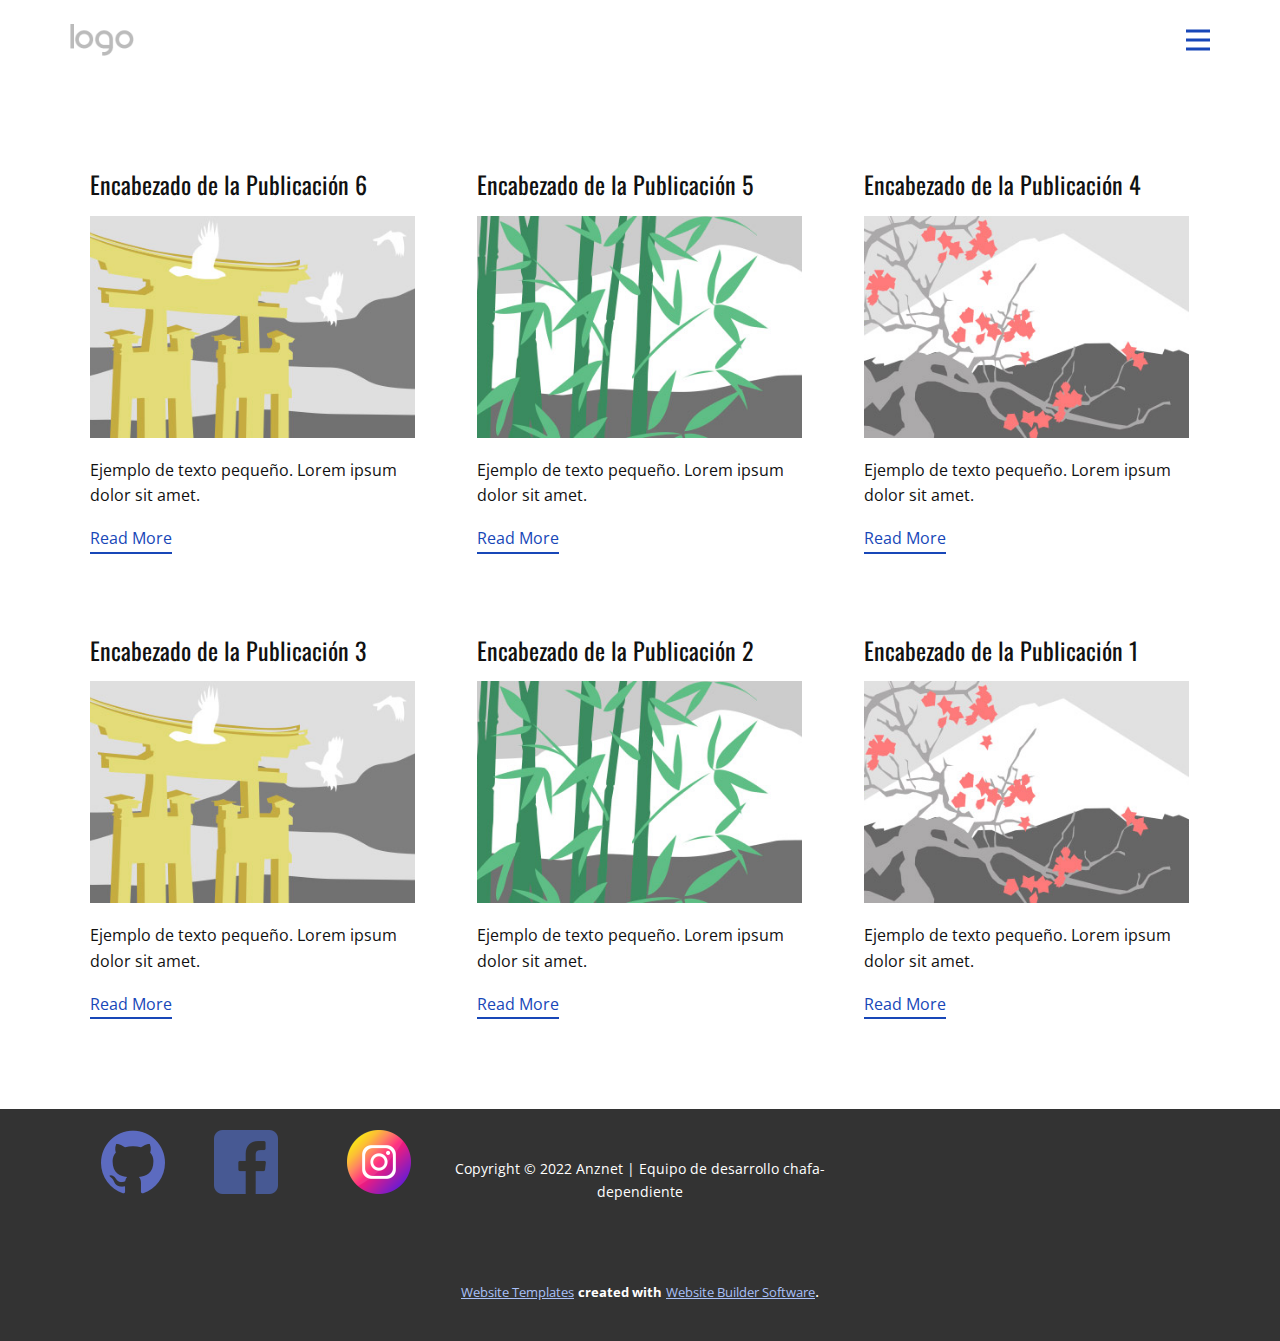
<file: BlogDeAnzur/blog/blog.html>
<!DOCTYPE html>
<html style="font-size: 16px;" lang="es"><head>
    <meta name="viewport" content="width=device-width, initial-scale=1.0">
    <meta charset="utf-8">
    <meta name="keywords" content="">
    <meta name="description" content="">
    <title>Blog Template</title>
    <link rel="stylesheet" href="../nicepage.css" media="screen">
<link rel="stylesheet" href="../Blog-Template.css" media="screen">
    <script class="u-script" type="text/javascript" src="../jquery.js" defer=""></script>
    <script class="u-script" type="text/javascript" src="../nicepage.js" defer=""></script>
    <meta name="generator" content="Nicepage 4.20.1, nicepage.com">
    <link id="u-theme-google-font" rel="stylesheet" href="https://fonts.googleapis.com/css?family=Oswald:200,300,400,500,600,700|Open+Sans:300,300i,400,400i,500,500i,600,600i,700,700i,800,800i">
    
    
    <script type="application/ld+json">{
		"@context": "http://schema.org",
		"@type": "Organization",
		"name": "",
		"logo": "images/default-logo.png"
}</script>
    <meta name="theme-color" content="#1847b8">
  </head>
  <body class="u-body u-xl-mode" data-lang="es"><header class="u-clearfix u-header u-header" id="sec-8ac9"><div class="u-clearfix u-sheet u-valign-middle u-sheet-1">
        <a href="https://nicepage.com" class="u-image u-logo u-image-1">
          <img src="../images/default-logo.png" class="u-logo-image u-logo-image-1">
        </a>
        <nav class="u-menu u-menu-hamburger u-offcanvas u-menu-1" data-responsive-from="XL">
          <div class="menu-collapse" style="font-size: 1rem; letter-spacing: 0px; font-weight: 700; text-transform: uppercase;">
            <a class="u-button-style u-custom-border u-custom-border-color u-custom-borders u-custom-left-right-menu-spacing u-custom-padding-bottom u-custom-text-active-color u-custom-text-color u-custom-text-hover-color u-custom-top-bottom-menu-spacing u-nav-link u-text-active-palette-1-base u-text-hover-palette-2-base u-text-palette-1-base" href="#" data-lang-en="{&quot;content&quot;:&quot;<svg class=\&quot;u-svg-link\&quot; viewBox=\&quot;0 0 24 24\&quot;><use xmlns:xlink=\&quot;http://www.w3.org/1999/xlink\&quot; xlink:href=\&quot;#menu-hamburger\&quot;></use></svg><svg class=\&quot;u-svg-content\&quot; version=\&quot;1.1\&quot; id=\&quot;menu-hamburger\&quot; viewBox=\&quot;0 0 16 16\&quot; x=\&quot;0px\&quot; y=\&quot;0px\&quot; xmlns:xlink=\&quot;http://www.w3.org/1999/xlink\&quot; xmlns=\&quot;http://www.w3.org/2000/svg\&quot;>    <g>        <rect y=\&quot;1\&quot; width=\&quot;16\&quot; height=\&quot;2\&quot;></rect>        <rect y=\&quot;7\&quot; width=\&quot;16\&quot; height=\&quot;2\&quot;></rect>        <rect y=\&quot;13\&quot; width=\&quot;16\&quot; height=\&quot;2\&quot;></rect>    </g></svg>&quot;,&quot;href&quot;:&quot;#&quot;}">
              <svg class="u-svg-link" viewBox="0 0 24 24"><use xmlns:xlink="http://www.w3.org/1999/xlink" xlink:href="#menu-hamburger"></use></svg>
              <svg class="u-svg-content" version="1.1" id="menu-hamburger" viewBox="0 0 16 16" x="0px" y="0px" xmlns:xlink="http://www.w3.org/1999/xlink" xmlns="http://www.w3.org/2000/svg"><g><rect y="1" width="16" height="2"></rect><rect y="7" width="16" height="2"></rect><rect y="13" width="16" height="2"></rect>
</g></svg>
            </a>
          </div>
          <div class="u-nav-container">
            <ul class="u-nav u-spacing-20 u-unstyled u-nav-1"><li class="u-nav-item"><a class="u-button-style u-nav-link u-text-active-palette-1-base u-text-grey-90 u-text-hover-palette-1-base" href="../Casa.html" style="padding: 10px;">Casa</a>
</li><li class="u-nav-item"><a class="u-button-style u-nav-link u-text-active-palette-1-base u-text-grey-90 u-text-hover-palette-1-base" href="../Acerca-de.html" style="padding: 10px;">Acerca de</a>
</li><li class="u-nav-item"><a class="u-button-style u-nav-link u-text-active-palette-1-base u-text-grey-90 u-text-hover-palette-1-base" href="../Contacto.html" style="padding: 10px;">Contacto</a>
</li></ul>
          </div>
          <div class="u-nav-container-collapse">
            <div class="u-black u-container-style u-inner-container-layout u-opacity u-opacity-95 u-sidenav">
              <div class="u-inner-container-layout u-sidenav-overflow">
                <div class="u-menu-close"></div>
                <ul class="u-align-center u-nav u-popupmenu-items u-unstyled u-nav-2"><li class="u-nav-item"><a class="u-button-style u-nav-link" href="../Casa.html">Casa</a>
</li><li class="u-nav-item"><a class="u-button-style u-nav-link" href="../Acerca-de.html">Acerca de</a>
</li><li class="u-nav-item"><a class="u-button-style u-nav-link" href="../Contacto.html">Contacto</a>
</li></ul>
              </div>
            </div>
            <div class="u-black u-menu-overlay u-opacity u-opacity-70"></div>
          </div>
        </nav>
      </div></header>
    <section class="u-clearfix u-section-1" id="sec-7827">
      <div class="u-clearfix u-sheet u-valign-middle u-sheet-1"><!--blog--><!--blog_options_json--><!--{"type":"Recent","source":"","tags":"","count":""}--><!--/blog_options_json-->
        <div class="u-blog u-expanded-width u-repeater u-repeater-1"><!--blog_post-->
          <div class="u-blog-post u-container-style u-repeater-item u-white u-repeater-item-1">
            <div class="u-container-layout u-similar-container u-valign-top u-container-layout-1"><!--blog_post_header-->
              <h4 class="u-blog-control u-text u-text-1">
                <a class="u-post-header-link" href="../blog/enviar-5.html">Encabezado de la Publicación 6</a>
              </h4><!--/blog_post_header--><!--blog_post_image-->
              <a class="u-post-header-link" href="../blog/enviar-5.html"><img alt="" class="u-blog-control u-expanded-width u-image u-image-default u-image-1" src="../images/8ad73f3c.jpeg"></a><!--/blog_post_image--><!--blog_post_content-->
              <div class="u-blog-control u-post-content u-text u-text-2 fr-view">Ejemplo de texto pequeño. Lorem ipsum dolor sit amet.</div><!--/blog_post_content--><!--blog_post_readmore-->
              <a href="../blog/enviar-5.html" class="u-blog-control u-border-2 u-border-palette-1-base u-btn u-btn-rectangle u-button-style u-none u-btn-1"><!--blog_post_readmore_content--><!--options_json--><!--{"content":"Read More","defaultValue":"Lee mas"}--><!--/options_json-->Read More<!--/blog_post_readmore_content--></a><!--/blog_post_readmore-->
            </div>
          </div><div class="u-blog-post u-container-style u-repeater-item u-video-cover u-white">
            <div class="u-container-layout u-similar-container u-valign-top u-container-layout-2"><!--blog_post_header-->
              <h4 class="u-blog-control u-text u-text-3">
                <a class="u-post-header-link" href="../blog/enviar-4.html">Encabezado de la Publicación 5</a>
              </h4><!--/blog_post_header--><!--blog_post_image-->
              <a class="u-post-header-link" href="../blog/enviar-4.html"><img alt="" class="u-blog-control u-expanded-width u-image u-image-default u-image-2" src="../images/68f64b9d.jpeg"></a><!--/blog_post_image--><!--blog_post_content-->
              <div class="u-blog-control u-post-content u-text u-text-4 fr-view">Ejemplo de texto pequeño. Lorem ipsum dolor sit amet.</div><!--/blog_post_content--><!--blog_post_readmore-->
              <a href="../blog/enviar-4.html" class="u-blog-control u-border-2 u-border-palette-1-base u-btn u-btn-rectangle u-button-style u-none u-btn-2"><!--blog_post_readmore_content--><!--options_json--><!--{"content":"Read More","defaultValue":"Lee mas"}--><!--/options_json-->Read More<!--/blog_post_readmore_content--></a><!--/blog_post_readmore-->
            </div>
          </div><div class="u-blog-post u-container-style u-repeater-item u-video-cover u-white">
            <div class="u-container-layout u-similar-container u-valign-top u-container-layout-3"><!--blog_post_header-->
              <h4 class="u-blog-control u-text u-text-5">
                <a class="u-post-header-link" href="../blog/enviar-3.html">Encabezado de la Publicación 4</a>
              </h4><!--/blog_post_header--><!--blog_post_image-->
              <a class="u-post-header-link" href="../blog/enviar-3.html"><img alt="" class="u-blog-control u-expanded-width u-image u-image-default u-image-3" src="../images/0fd3416c.jpeg"></a><!--/blog_post_image--><!--blog_post_content-->
              <div class="u-blog-control u-post-content u-text u-text-6 fr-view">Ejemplo de texto pequeño. Lorem ipsum dolor sit amet.</div><!--/blog_post_content--><!--blog_post_readmore-->
              <a href="../blog/enviar-3.html" class="u-blog-control u-border-2 u-border-palette-1-base u-btn u-btn-rectangle u-button-style u-none u-btn-3"><!--blog_post_readmore_content--><!--options_json--><!--{"content":"Read More","defaultValue":"Lee mas"}--><!--/options_json-->Read More<!--/blog_post_readmore_content--></a><!--/blog_post_readmore-->
            </div>
          </div><div class="u-blog-post u-container-style u-repeater-item u-white u-repeater-item-1">
            <div class="u-container-layout u-similar-container u-valign-top u-container-layout-1"><!--blog_post_header-->
              <h4 class="u-blog-control u-text u-text-1">
                <a class="u-post-header-link" href="../blog/enviar-2.html">Encabezado de la Publicación 3</a>
              </h4><!--/blog_post_header--><!--blog_post_image-->
              <a class="u-post-header-link" href="../blog/enviar-2.html"><img alt="" class="u-blog-control u-expanded-width u-image u-image-default u-image-1" src="../images/8ad73f3c.jpeg"></a><!--/blog_post_image--><!--blog_post_content-->
              <div class="u-blog-control u-post-content u-text u-text-2 fr-view">Ejemplo de texto pequeño. Lorem ipsum dolor sit amet.</div><!--/blog_post_content--><!--blog_post_readmore-->
              <a href="../blog/enviar-2.html" class="u-blog-control u-border-2 u-border-palette-1-base u-btn u-btn-rectangle u-button-style u-none u-btn-1"><!--blog_post_readmore_content--><!--options_json--><!--{"content":"Read More","defaultValue":"Lee mas"}--><!--/options_json-->Read More<!--/blog_post_readmore_content--></a><!--/blog_post_readmore-->
            </div>
          </div><div class="u-blog-post u-container-style u-repeater-item u-video-cover u-white">
            <div class="u-container-layout u-similar-container u-valign-top u-container-layout-2"><!--blog_post_header-->
              <h4 class="u-blog-control u-text u-text-3">
                <a class="u-post-header-link" href="../blog/enviar-1.html">Encabezado de la Publicación 2</a>
              </h4><!--/blog_post_header--><!--blog_post_image-->
              <a class="u-post-header-link" href="../blog/enviar-1.html"><img alt="" class="u-blog-control u-expanded-width u-image u-image-default u-image-2" src="../images/68f64b9d.jpeg"></a><!--/blog_post_image--><!--blog_post_content-->
              <div class="u-blog-control u-post-content u-text u-text-4 fr-view">Ejemplo de texto pequeño. Lorem ipsum dolor sit amet.</div><!--/blog_post_content--><!--blog_post_readmore-->
              <a href="../blog/enviar-1.html" class="u-blog-control u-border-2 u-border-palette-1-base u-btn u-btn-rectangle u-button-style u-none u-btn-2"><!--blog_post_readmore_content--><!--options_json--><!--{"content":"Read More","defaultValue":"Lee mas"}--><!--/options_json-->Read More<!--/blog_post_readmore_content--></a><!--/blog_post_readmore-->
            </div>
          </div><div class="u-blog-post u-container-style u-repeater-item u-video-cover u-white">
            <div class="u-container-layout u-similar-container u-valign-top u-container-layout-3"><!--blog_post_header-->
              <h4 class="u-blog-control u-text u-text-5">
                <a class="u-post-header-link" href="../blog/enviar.html">Encabezado de la Publicación 1</a>
              </h4><!--/blog_post_header--><!--blog_post_image-->
              <a class="u-post-header-link" href="../blog/enviar.html"><img alt="" class="u-blog-control u-expanded-width u-image u-image-default u-image-3" src="../images/0fd3416c.jpeg"></a><!--/blog_post_image--><!--blog_post_content-->
              <div class="u-blog-control u-post-content u-text u-text-6 fr-view">Ejemplo de texto pequeño. Lorem ipsum dolor sit amet.</div><!--/blog_post_content--><!--blog_post_readmore-->
              <a href="../blog/enviar.html" class="u-blog-control u-border-2 u-border-palette-1-base u-btn u-btn-rectangle u-button-style u-none u-btn-3"><!--blog_post_readmore_content--><!--options_json--><!--{"content":"Read More","defaultValue":"Lee mas"}--><!--/options_json-->Read More<!--/blog_post_readmore_content--></a><!--/blog_post_readmore-->
            </div>
          </div><!--/blog_post--><!--blog_post-->
          <!--/blog_post--><!--blog_post-->
          <!--/blog_post-->
        </div><!--/blog-->
      </div>
    </section>
    
    
    <footer class="u-align-center u-clearfix u-footer u-grey-80 u-footer" id="sec-60e0"><div class="u-clearfix u-sheet u-sheet-1">
        <p class="u-small-text u-text u-text-variant u-text-1" data-lang-en="Sample text. Click to select the text box. Click again or double click to start editing the text."> Copyright © 2022 Anznet | Equipo de desarrollo chafa-dependiente</p><span class="u-file-icon u-icon u-icon-1" data-href="https://github.com/VicAnzures"><img src="../images/733553.png" alt=""></span><span class="u-file-icon u-icon u-icon-2" data-href="https://www.facebook.com/victormanuel.anzuresmartinez.9"><img src="../images/174848.png" alt=""></span><span class="u-file-icon u-icon u-icon-3"><img src="../images/3955024.png" alt=""></span>
      </div></footer>
    <section class="u-backlink u-clearfix u-grey-80">
      <a class="u-link" href="https://nicepage.com/website-templates" target="_blank">
        <span>Website Templates</span>
      </a>
      <p class="u-text">
        <span>created with</span>
      </p>
      <a class="u-link" href="" target="_blank">
        <span>Website Builder Software</span>
      </a>. 
    </section>
  
</body></html>
</file>
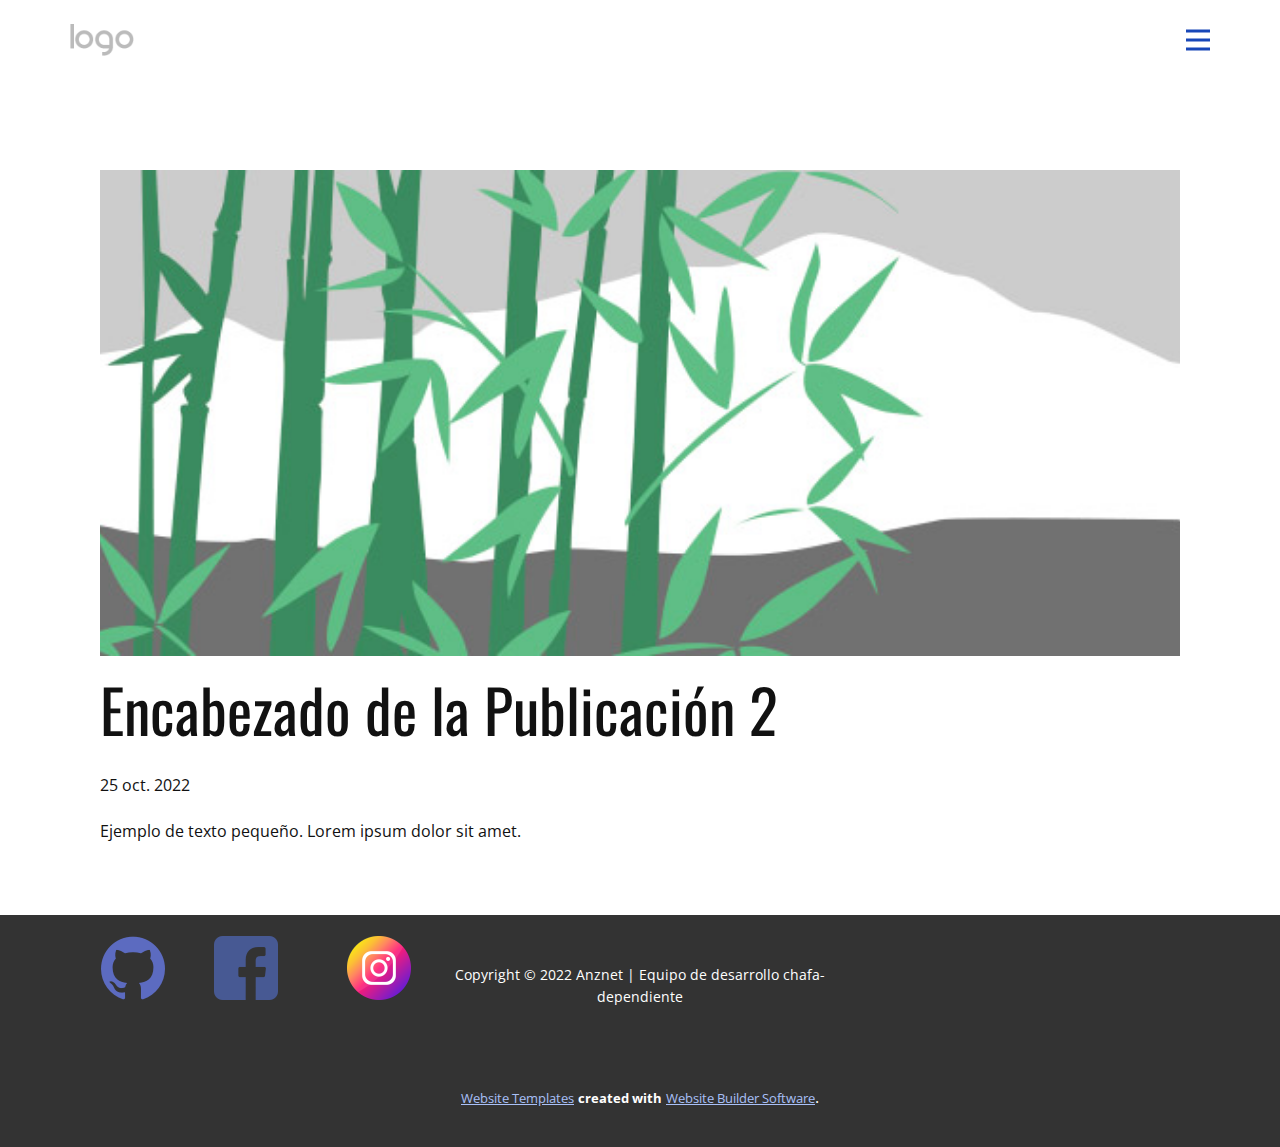
<file: BlogDeAnzur/blog/enviar-1.html>
<!DOCTYPE html>
<html style="font-size: 16px;" lang="es"><head>
    <meta name="viewport" content="width=device-width, initial-scale=1.0">
    <meta charset="utf-8">
    <meta name="keywords" content="Encabezado de la Publicación 1">
    <meta name="description" content="">
    <title>Encabezado de la Publicación 2</title>
    <link rel="stylesheet" href="../nicepage.css" media="screen">
<link rel="stylesheet" href="../Post-Template.css" media="screen">
    <script class="u-script" type="text/javascript" src="../jquery.js" defer=""></script>
    <script class="u-script" type="text/javascript" src="../nicepage.js" defer=""></script>
    <meta name="generator" content="Nicepage 4.20.1, nicepage.com">
    <link id="u-theme-google-font" rel="stylesheet" href="https://fonts.googleapis.com/css?family=Oswald:200,300,400,500,600,700|Open+Sans:300,300i,400,400i,500,500i,600,600i,700,700i,800,800i">
    
    
    <script type="application/ld+json">{
		"@context": "http://schema.org",
		"@type": "Organization",
		"name": "",
		"logo": "images/default-logo.png"
}</script>
    <meta name="theme-color" content="#1847b8">
  </head>
  <body class="u-body u-xl-mode" data-lang="es"><header class="u-clearfix u-header u-header" id="sec-8ac9"><div class="u-clearfix u-sheet u-valign-middle u-sheet-1">
        <a href="https://nicepage.com" class="u-image u-logo u-image-1">
          <img src="../images/default-logo.png" class="u-logo-image u-logo-image-1">
        </a>
        <nav class="u-menu u-menu-hamburger u-offcanvas u-menu-1" data-responsive-from="XL">
          <div class="menu-collapse" style="font-size: 1rem; letter-spacing: 0px; font-weight: 700; text-transform: uppercase;">
            <a class="u-button-style u-custom-border u-custom-border-color u-custom-borders u-custom-left-right-menu-spacing u-custom-padding-bottom u-custom-text-active-color u-custom-text-color u-custom-text-hover-color u-custom-top-bottom-menu-spacing u-nav-link u-text-active-palette-1-base u-text-hover-palette-2-base u-text-palette-1-base" href="#" data-lang-en="{&quot;content&quot;:&quot;<svg class=\&quot;u-svg-link\&quot; viewBox=\&quot;0 0 24 24\&quot;><use xmlns:xlink=\&quot;http://www.w3.org/1999/xlink\&quot; xlink:href=\&quot;#menu-hamburger\&quot;></use></svg><svg class=\&quot;u-svg-content\&quot; version=\&quot;1.1\&quot; id=\&quot;menu-hamburger\&quot; viewBox=\&quot;0 0 16 16\&quot; x=\&quot;0px\&quot; y=\&quot;0px\&quot; xmlns:xlink=\&quot;http://www.w3.org/1999/xlink\&quot; xmlns=\&quot;http://www.w3.org/2000/svg\&quot;>    <g>        <rect y=\&quot;1\&quot; width=\&quot;16\&quot; height=\&quot;2\&quot;></rect>        <rect y=\&quot;7\&quot; width=\&quot;16\&quot; height=\&quot;2\&quot;></rect>        <rect y=\&quot;13\&quot; width=\&quot;16\&quot; height=\&quot;2\&quot;></rect>    </g></svg>&quot;,&quot;href&quot;:&quot;#&quot;}">
              <svg class="u-svg-link" viewBox="0 0 24 24"><use xmlns:xlink="http://www.w3.org/1999/xlink" xlink:href="#menu-hamburger"></use></svg>
              <svg class="u-svg-content" version="1.1" id="menu-hamburger" viewBox="0 0 16 16" x="0px" y="0px" xmlns:xlink="http://www.w3.org/1999/xlink" xmlns="http://www.w3.org/2000/svg"><g><rect y="1" width="16" height="2"></rect><rect y="7" width="16" height="2"></rect><rect y="13" width="16" height="2"></rect>
</g></svg>
            </a>
          </div>
          <div class="u-nav-container">
            <ul class="u-nav u-spacing-20 u-unstyled u-nav-1"><li class="u-nav-item"><a class="u-button-style u-nav-link u-text-active-palette-1-base u-text-grey-90 u-text-hover-palette-1-base" href="../Casa.html" style="padding: 10px;">Casa</a>
</li><li class="u-nav-item"><a class="u-button-style u-nav-link u-text-active-palette-1-base u-text-grey-90 u-text-hover-palette-1-base" href="../Acerca-de.html" style="padding: 10px;">Acerca de</a>
</li><li class="u-nav-item"><a class="u-button-style u-nav-link u-text-active-palette-1-base u-text-grey-90 u-text-hover-palette-1-base" href="../Contacto.html" style="padding: 10px;">Contacto</a>
</li></ul>
          </div>
          <div class="u-nav-container-collapse">
            <div class="u-black u-container-style u-inner-container-layout u-opacity u-opacity-95 u-sidenav">
              <div class="u-inner-container-layout u-sidenav-overflow">
                <div class="u-menu-close"></div>
                <ul class="u-align-center u-nav u-popupmenu-items u-unstyled u-nav-2"><li class="u-nav-item"><a class="u-button-style u-nav-link" href="../Casa.html">Casa</a>
</li><li class="u-nav-item"><a class="u-button-style u-nav-link" href="../Acerca-de.html">Acerca de</a>
</li><li class="u-nav-item"><a class="u-button-style u-nav-link" href="../Contacto.html">Contacto</a>
</li></ul>
              </div>
            </div>
            <div class="u-black u-menu-overlay u-opacity u-opacity-70"></div>
          </div>
        </nav>
      </div></header>
    <section class="u-align-center u-clearfix u-section-1" id="sec-f30a">
      <div class="u-clearfix u-sheet u-valign-middle-md u-valign-middle-sm u-valign-middle-xs u-sheet-1"><!--post_details--><!--post_details_options_json--><!--{"source":""}--><!--/post_details_options_json--><!--blog_post-->
        <div class="u-container-style u-expanded-width u-post-details u-post-details-1">
          <div class="u-container-layout u-valign-middle u-container-layout-1"><!--blog_post_image-->
            <img alt="" class="u-blog-control u-expanded-width u-image u-image-default u-image-1" src="../images/68f64b9d.jpeg"><!--/blog_post_image--><!--blog_post_header-->
            <h2 class="u-blog-control u-text u-text-1">Encabezado de la Publicación 2</h2><!--/blog_post_header--><!--blog_post_metadata-->
            <div class="u-blog-control u-metadata u-metadata-1"><!--blog_post_metadata_date-->
              <span class="u-meta-date u-meta-icon">25 oct. 2022</span><!--/blog_post_metadata_date--><!--blog_post_metadata_category-->
              <!--/blog_post_metadata_category--><!--blog_post_metadata_comments-->
              <!--/blog_post_metadata_comments-->
            </div><!--/blog_post_metadata--><!--blog_post_content-->
            <div class="u-align-justify u-blog-control u-post-content u-text u-text-2 fr-view">
  Ejemplo de texto pequeño. Lorem ipsum dolor sit amet.
  </div><!--/blog_post_content-->
          </div>
        </div><!--/blog_post--><!--/post_details-->
      </div>
    </section>
    
    
    <footer class="u-align-center u-clearfix u-footer u-grey-80 u-footer" id="sec-60e0"><div class="u-clearfix u-sheet u-sheet-1">
        <p class="u-small-text u-text u-text-variant u-text-1" data-lang-en="Sample text. Click to select the text box. Click again or double click to start editing the text."> Copyright © 2022 Anznet | Equipo de desarrollo chafa-dependiente</p><span class="u-file-icon u-icon u-icon-1" data-href="https://github.com/VicAnzures"><img src="../images/733553.png" alt=""></span><span class="u-file-icon u-icon u-icon-2" data-href="https://www.facebook.com/victormanuel.anzuresmartinez.9"><img src="../images/174848.png" alt=""></span><span class="u-file-icon u-icon u-icon-3"><img src="../images/3955024.png" alt=""></span>
      </div></footer>
    <section class="u-backlink u-clearfix u-grey-80">
      <a class="u-link" href="https://nicepage.com/website-templates" target="_blank">
        <span>Website Templates</span>
      </a>
      <p class="u-text">
        <span>created with</span>
      </p>
      <a class="u-link" href="" target="_blank">
        <span>Website Builder Software</span>
      </a>. 
    </section>
  
</body></html>
</file>
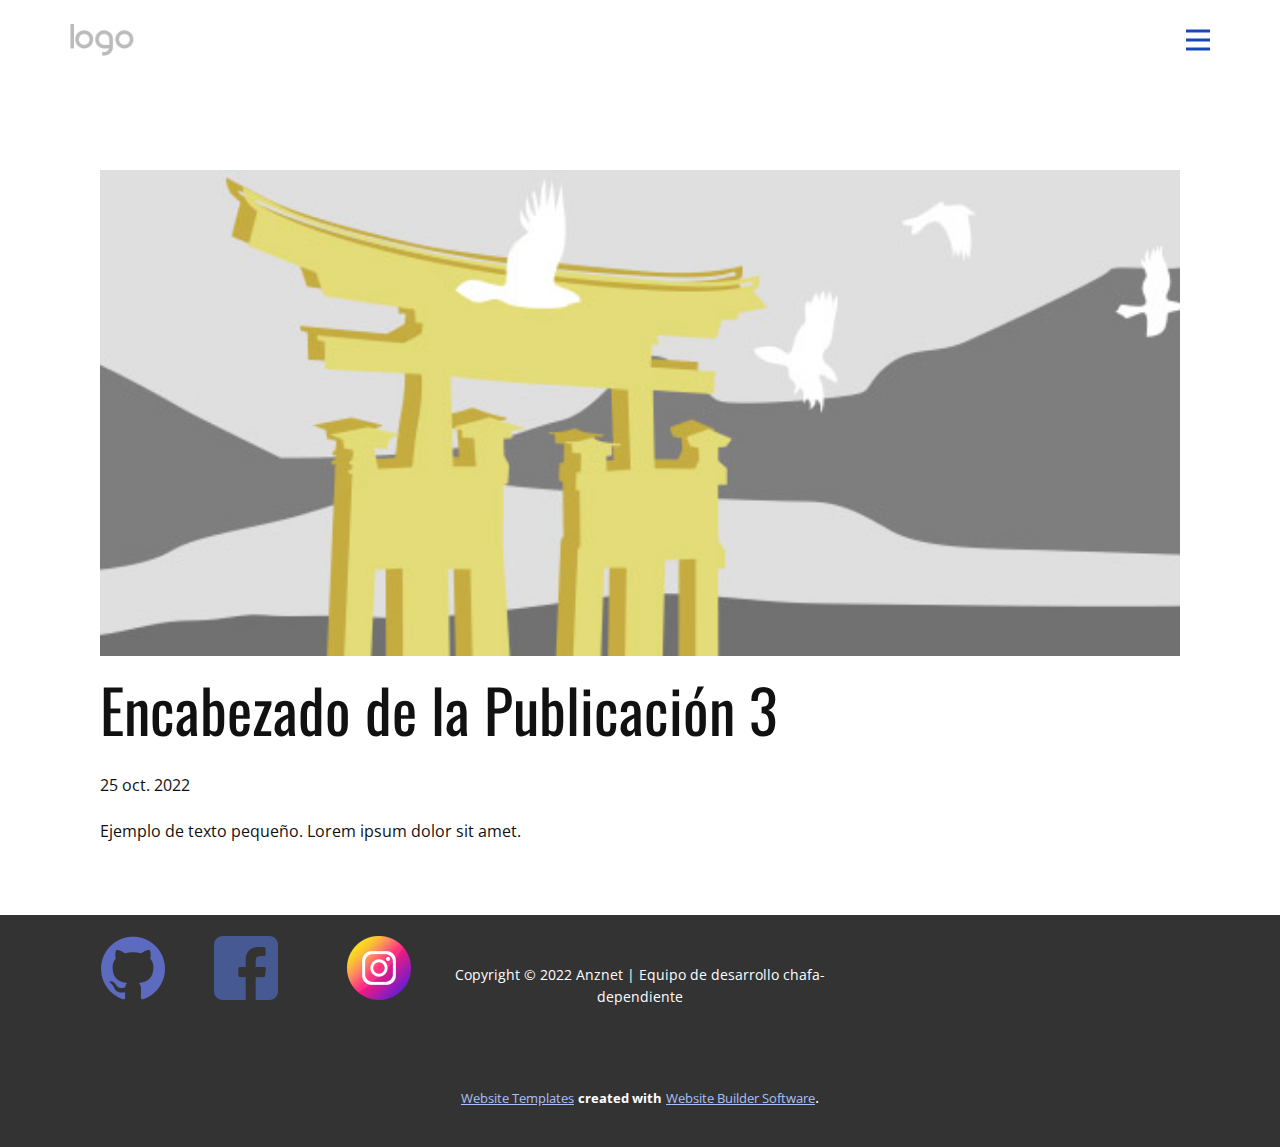
<file: BlogDeAnzur/blog/enviar-2.html>
<!DOCTYPE html>
<html style="font-size: 16px;" lang="es"><head>
    <meta name="viewport" content="width=device-width, initial-scale=1.0">
    <meta charset="utf-8">
    <meta name="keywords" content="Encabezado de la Publicación 1">
    <meta name="description" content="">
    <title>Encabezado de la Publicación 3</title>
    <link rel="stylesheet" href="../nicepage.css" media="screen">
<link rel="stylesheet" href="../Post-Template.css" media="screen">
    <script class="u-script" type="text/javascript" src="../jquery.js" defer=""></script>
    <script class="u-script" type="text/javascript" src="../nicepage.js" defer=""></script>
    <meta name="generator" content="Nicepage 4.20.1, nicepage.com">
    <link id="u-theme-google-font" rel="stylesheet" href="https://fonts.googleapis.com/css?family=Oswald:200,300,400,500,600,700|Open+Sans:300,300i,400,400i,500,500i,600,600i,700,700i,800,800i">
    
    
    <script type="application/ld+json">{
		"@context": "http://schema.org",
		"@type": "Organization",
		"name": "",
		"logo": "images/default-logo.png"
}</script>
    <meta name="theme-color" content="#1847b8">
  </head>
  <body class="u-body u-xl-mode" data-lang="es"><header class="u-clearfix u-header u-header" id="sec-8ac9"><div class="u-clearfix u-sheet u-valign-middle u-sheet-1">
        <a href="https://nicepage.com" class="u-image u-logo u-image-1">
          <img src="../images/default-logo.png" class="u-logo-image u-logo-image-1">
        </a>
        <nav class="u-menu u-menu-hamburger u-offcanvas u-menu-1" data-responsive-from="XL">
          <div class="menu-collapse" style="font-size: 1rem; letter-spacing: 0px; font-weight: 700; text-transform: uppercase;">
            <a class="u-button-style u-custom-border u-custom-border-color u-custom-borders u-custom-left-right-menu-spacing u-custom-padding-bottom u-custom-text-active-color u-custom-text-color u-custom-text-hover-color u-custom-top-bottom-menu-spacing u-nav-link u-text-active-palette-1-base u-text-hover-palette-2-base u-text-palette-1-base" href="#" data-lang-en="{&quot;content&quot;:&quot;<svg class=\&quot;u-svg-link\&quot; viewBox=\&quot;0 0 24 24\&quot;><use xmlns:xlink=\&quot;http://www.w3.org/1999/xlink\&quot; xlink:href=\&quot;#menu-hamburger\&quot;></use></svg><svg class=\&quot;u-svg-content\&quot; version=\&quot;1.1\&quot; id=\&quot;menu-hamburger\&quot; viewBox=\&quot;0 0 16 16\&quot; x=\&quot;0px\&quot; y=\&quot;0px\&quot; xmlns:xlink=\&quot;http://www.w3.org/1999/xlink\&quot; xmlns=\&quot;http://www.w3.org/2000/svg\&quot;>    <g>        <rect y=\&quot;1\&quot; width=\&quot;16\&quot; height=\&quot;2\&quot;></rect>        <rect y=\&quot;7\&quot; width=\&quot;16\&quot; height=\&quot;2\&quot;></rect>        <rect y=\&quot;13\&quot; width=\&quot;16\&quot; height=\&quot;2\&quot;></rect>    </g></svg>&quot;,&quot;href&quot;:&quot;#&quot;}">
              <svg class="u-svg-link" viewBox="0 0 24 24"><use xmlns:xlink="http://www.w3.org/1999/xlink" xlink:href="#menu-hamburger"></use></svg>
              <svg class="u-svg-content" version="1.1" id="menu-hamburger" viewBox="0 0 16 16" x="0px" y="0px" xmlns:xlink="http://www.w3.org/1999/xlink" xmlns="http://www.w3.org/2000/svg"><g><rect y="1" width="16" height="2"></rect><rect y="7" width="16" height="2"></rect><rect y="13" width="16" height="2"></rect>
</g></svg>
            </a>
          </div>
          <div class="u-nav-container">
            <ul class="u-nav u-spacing-20 u-unstyled u-nav-1"><li class="u-nav-item"><a class="u-button-style u-nav-link u-text-active-palette-1-base u-text-grey-90 u-text-hover-palette-1-base" href="../Casa.html" style="padding: 10px;">Casa</a>
</li><li class="u-nav-item"><a class="u-button-style u-nav-link u-text-active-palette-1-base u-text-grey-90 u-text-hover-palette-1-base" href="../Acerca-de.html" style="padding: 10px;">Acerca de</a>
</li><li class="u-nav-item"><a class="u-button-style u-nav-link u-text-active-palette-1-base u-text-grey-90 u-text-hover-palette-1-base" href="../Contacto.html" style="padding: 10px;">Contacto</a>
</li></ul>
          </div>
          <div class="u-nav-container-collapse">
            <div class="u-black u-container-style u-inner-container-layout u-opacity u-opacity-95 u-sidenav">
              <div class="u-inner-container-layout u-sidenav-overflow">
                <div class="u-menu-close"></div>
                <ul class="u-align-center u-nav u-popupmenu-items u-unstyled u-nav-2"><li class="u-nav-item"><a class="u-button-style u-nav-link" href="../Casa.html">Casa</a>
</li><li class="u-nav-item"><a class="u-button-style u-nav-link" href="../Acerca-de.html">Acerca de</a>
</li><li class="u-nav-item"><a class="u-button-style u-nav-link" href="../Contacto.html">Contacto</a>
</li></ul>
              </div>
            </div>
            <div class="u-black u-menu-overlay u-opacity u-opacity-70"></div>
          </div>
        </nav>
      </div></header>
    <section class="u-align-center u-clearfix u-section-1" id="sec-f30a">
      <div class="u-clearfix u-sheet u-valign-middle-md u-valign-middle-sm u-valign-middle-xs u-sheet-1"><!--post_details--><!--post_details_options_json--><!--{"source":""}--><!--/post_details_options_json--><!--blog_post-->
        <div class="u-container-style u-expanded-width u-post-details u-post-details-1">
          <div class="u-container-layout u-valign-middle u-container-layout-1"><!--blog_post_image-->
            <img alt="" class="u-blog-control u-expanded-width u-image u-image-default u-image-1" src="../images/8ad73f3c.jpeg"><!--/blog_post_image--><!--blog_post_header-->
            <h2 class="u-blog-control u-text u-text-1">Encabezado de la Publicación 3</h2><!--/blog_post_header--><!--blog_post_metadata-->
            <div class="u-blog-control u-metadata u-metadata-1"><!--blog_post_metadata_date-->
              <span class="u-meta-date u-meta-icon">25 oct. 2022</span><!--/blog_post_metadata_date--><!--blog_post_metadata_category-->
              <!--/blog_post_metadata_category--><!--blog_post_metadata_comments-->
              <!--/blog_post_metadata_comments-->
            </div><!--/blog_post_metadata--><!--blog_post_content-->
            <div class="u-align-justify u-blog-control u-post-content u-text u-text-2 fr-view">
  Ejemplo de texto pequeño. Lorem ipsum dolor sit amet.
  </div><!--/blog_post_content-->
          </div>
        </div><!--/blog_post--><!--/post_details-->
      </div>
    </section>
    
    
    <footer class="u-align-center u-clearfix u-footer u-grey-80 u-footer" id="sec-60e0"><div class="u-clearfix u-sheet u-sheet-1">
        <p class="u-small-text u-text u-text-variant u-text-1" data-lang-en="Sample text. Click to select the text box. Click again or double click to start editing the text."> Copyright © 2022 Anznet | Equipo de desarrollo chafa-dependiente</p><span class="u-file-icon u-icon u-icon-1" data-href="https://github.com/VicAnzures"><img src="../images/733553.png" alt=""></span><span class="u-file-icon u-icon u-icon-2" data-href="https://www.facebook.com/victormanuel.anzuresmartinez.9"><img src="../images/174848.png" alt=""></span><span class="u-file-icon u-icon u-icon-3"><img src="../images/3955024.png" alt=""></span>
      </div></footer>
    <section class="u-backlink u-clearfix u-grey-80">
      <a class="u-link" href="https://nicepage.com/website-templates" target="_blank">
        <span>Website Templates</span>
      </a>
      <p class="u-text">
        <span>created with</span>
      </p>
      <a class="u-link" href="" target="_blank">
        <span>Website Builder Software</span>
      </a>. 
    </section>
  
</body></html>
</file>
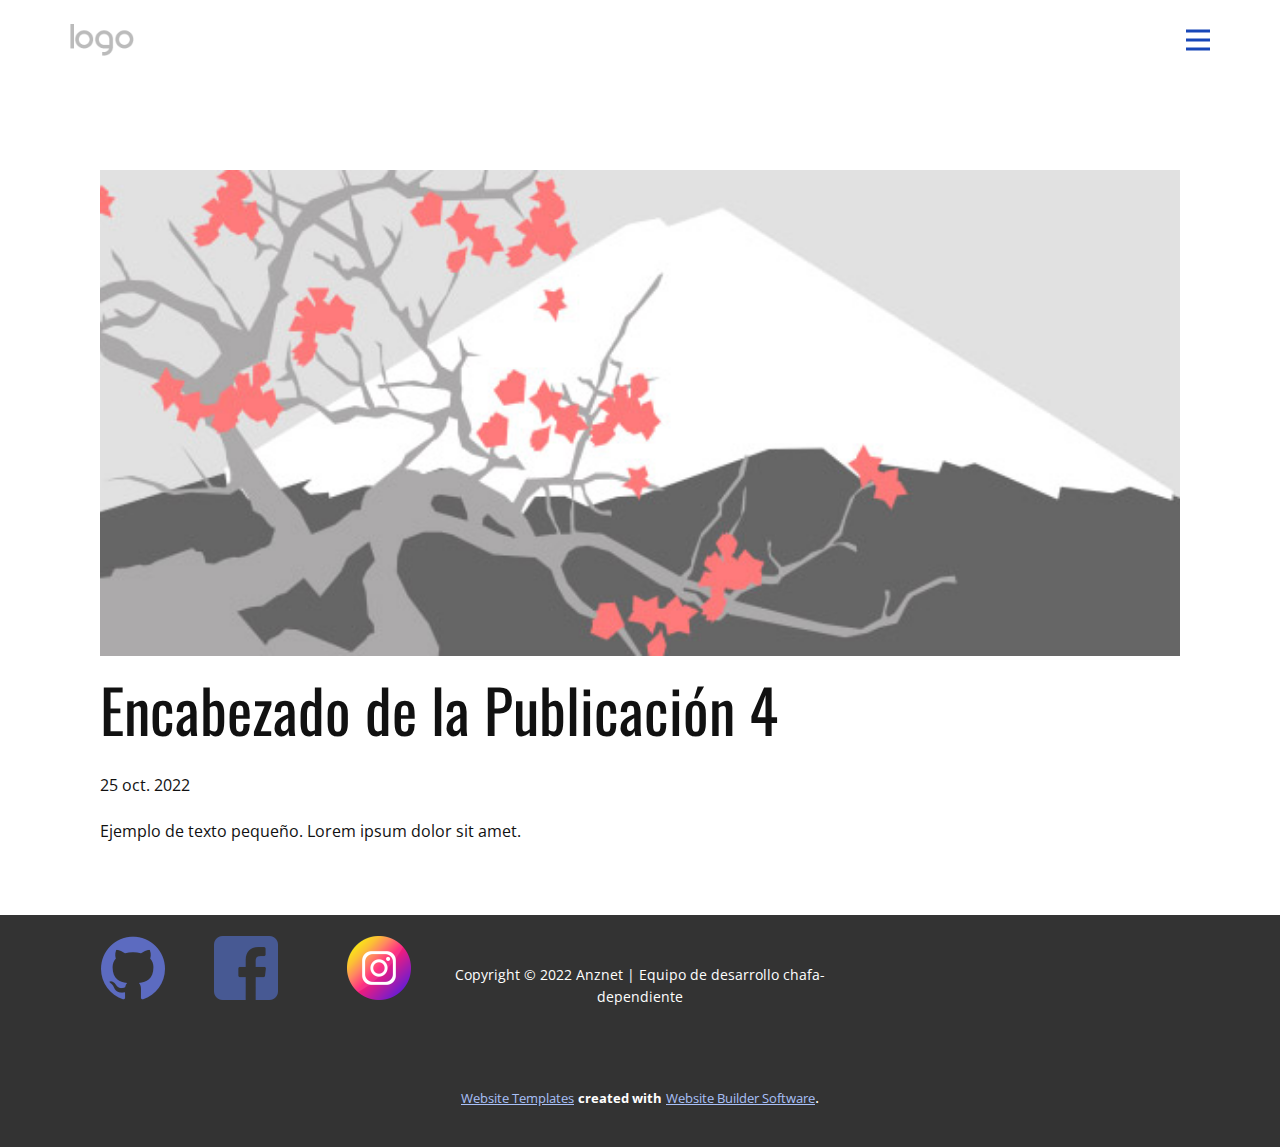
<file: BlogDeAnzur/blog/enviar-3.html>
<!DOCTYPE html>
<html style="font-size: 16px;" lang="es"><head>
    <meta name="viewport" content="width=device-width, initial-scale=1.0">
    <meta charset="utf-8">
    <meta name="keywords" content="Encabezado de la Publicación 1">
    <meta name="description" content="">
    <title>Encabezado de la Publicación 4</title>
    <link rel="stylesheet" href="../nicepage.css" media="screen">
<link rel="stylesheet" href="../Post-Template.css" media="screen">
    <script class="u-script" type="text/javascript" src="../jquery.js" defer=""></script>
    <script class="u-script" type="text/javascript" src="../nicepage.js" defer=""></script>
    <meta name="generator" content="Nicepage 4.20.1, nicepage.com">
    <link id="u-theme-google-font" rel="stylesheet" href="https://fonts.googleapis.com/css?family=Oswald:200,300,400,500,600,700|Open+Sans:300,300i,400,400i,500,500i,600,600i,700,700i,800,800i">
    
    
    <script type="application/ld+json">{
		"@context": "http://schema.org",
		"@type": "Organization",
		"name": "",
		"logo": "images/default-logo.png"
}</script>
    <meta name="theme-color" content="#1847b8">
  </head>
  <body class="u-body u-xl-mode" data-lang="es"><header class="u-clearfix u-header u-header" id="sec-8ac9"><div class="u-clearfix u-sheet u-valign-middle u-sheet-1">
        <a href="https://nicepage.com" class="u-image u-logo u-image-1">
          <img src="../images/default-logo.png" class="u-logo-image u-logo-image-1">
        </a>
        <nav class="u-menu u-menu-hamburger u-offcanvas u-menu-1" data-responsive-from="XL">
          <div class="menu-collapse" style="font-size: 1rem; letter-spacing: 0px; font-weight: 700; text-transform: uppercase;">
            <a class="u-button-style u-custom-border u-custom-border-color u-custom-borders u-custom-left-right-menu-spacing u-custom-padding-bottom u-custom-text-active-color u-custom-text-color u-custom-text-hover-color u-custom-top-bottom-menu-spacing u-nav-link u-text-active-palette-1-base u-text-hover-palette-2-base u-text-palette-1-base" href="#" data-lang-en="{&quot;content&quot;:&quot;<svg class=\&quot;u-svg-link\&quot; viewBox=\&quot;0 0 24 24\&quot;><use xmlns:xlink=\&quot;http://www.w3.org/1999/xlink\&quot; xlink:href=\&quot;#menu-hamburger\&quot;></use></svg><svg class=\&quot;u-svg-content\&quot; version=\&quot;1.1\&quot; id=\&quot;menu-hamburger\&quot; viewBox=\&quot;0 0 16 16\&quot; x=\&quot;0px\&quot; y=\&quot;0px\&quot; xmlns:xlink=\&quot;http://www.w3.org/1999/xlink\&quot; xmlns=\&quot;http://www.w3.org/2000/svg\&quot;>    <g>        <rect y=\&quot;1\&quot; width=\&quot;16\&quot; height=\&quot;2\&quot;></rect>        <rect y=\&quot;7\&quot; width=\&quot;16\&quot; height=\&quot;2\&quot;></rect>        <rect y=\&quot;13\&quot; width=\&quot;16\&quot; height=\&quot;2\&quot;></rect>    </g></svg>&quot;,&quot;href&quot;:&quot;#&quot;}">
              <svg class="u-svg-link" viewBox="0 0 24 24"><use xmlns:xlink="http://www.w3.org/1999/xlink" xlink:href="#menu-hamburger"></use></svg>
              <svg class="u-svg-content" version="1.1" id="menu-hamburger" viewBox="0 0 16 16" x="0px" y="0px" xmlns:xlink="http://www.w3.org/1999/xlink" xmlns="http://www.w3.org/2000/svg"><g><rect y="1" width="16" height="2"></rect><rect y="7" width="16" height="2"></rect><rect y="13" width="16" height="2"></rect>
</g></svg>
            </a>
          </div>
          <div class="u-nav-container">
            <ul class="u-nav u-spacing-20 u-unstyled u-nav-1"><li class="u-nav-item"><a class="u-button-style u-nav-link u-text-active-palette-1-base u-text-grey-90 u-text-hover-palette-1-base" href="../Casa.html" style="padding: 10px;">Casa</a>
</li><li class="u-nav-item"><a class="u-button-style u-nav-link u-text-active-palette-1-base u-text-grey-90 u-text-hover-palette-1-base" href="../Acerca-de.html" style="padding: 10px;">Acerca de</a>
</li><li class="u-nav-item"><a class="u-button-style u-nav-link u-text-active-palette-1-base u-text-grey-90 u-text-hover-palette-1-base" href="../Contacto.html" style="padding: 10px;">Contacto</a>
</li></ul>
          </div>
          <div class="u-nav-container-collapse">
            <div class="u-black u-container-style u-inner-container-layout u-opacity u-opacity-95 u-sidenav">
              <div class="u-inner-container-layout u-sidenav-overflow">
                <div class="u-menu-close"></div>
                <ul class="u-align-center u-nav u-popupmenu-items u-unstyled u-nav-2"><li class="u-nav-item"><a class="u-button-style u-nav-link" href="../Casa.html">Casa</a>
</li><li class="u-nav-item"><a class="u-button-style u-nav-link" href="../Acerca-de.html">Acerca de</a>
</li><li class="u-nav-item"><a class="u-button-style u-nav-link" href="../Contacto.html">Contacto</a>
</li></ul>
              </div>
            </div>
            <div class="u-black u-menu-overlay u-opacity u-opacity-70"></div>
          </div>
        </nav>
      </div></header>
    <section class="u-align-center u-clearfix u-section-1" id="sec-f30a">
      <div class="u-clearfix u-sheet u-valign-middle-md u-valign-middle-sm u-valign-middle-xs u-sheet-1"><!--post_details--><!--post_details_options_json--><!--{"source":""}--><!--/post_details_options_json--><!--blog_post-->
        <div class="u-container-style u-expanded-width u-post-details u-post-details-1">
          <div class="u-container-layout u-valign-middle u-container-layout-1"><!--blog_post_image-->
            <img alt="" class="u-blog-control u-expanded-width u-image u-image-default u-image-1" src="../images/0fd3416c.jpeg"><!--/blog_post_image--><!--blog_post_header-->
            <h2 class="u-blog-control u-text u-text-1">Encabezado de la Publicación 4</h2><!--/blog_post_header--><!--blog_post_metadata-->
            <div class="u-blog-control u-metadata u-metadata-1"><!--blog_post_metadata_date-->
              <span class="u-meta-date u-meta-icon">25 oct. 2022</span><!--/blog_post_metadata_date--><!--blog_post_metadata_category-->
              <!--/blog_post_metadata_category--><!--blog_post_metadata_comments-->
              <!--/blog_post_metadata_comments-->
            </div><!--/blog_post_metadata--><!--blog_post_content-->
            <div class="u-align-justify u-blog-control u-post-content u-text u-text-2 fr-view">
  Ejemplo de texto pequeño. Lorem ipsum dolor sit amet.
  </div><!--/blog_post_content-->
          </div>
        </div><!--/blog_post--><!--/post_details-->
      </div>
    </section>
    
    
    <footer class="u-align-center u-clearfix u-footer u-grey-80 u-footer" id="sec-60e0"><div class="u-clearfix u-sheet u-sheet-1">
        <p class="u-small-text u-text u-text-variant u-text-1" data-lang-en="Sample text. Click to select the text box. Click again or double click to start editing the text."> Copyright © 2022 Anznet | Equipo de desarrollo chafa-dependiente</p><span class="u-file-icon u-icon u-icon-1" data-href="https://github.com/VicAnzures"><img src="../images/733553.png" alt=""></span><span class="u-file-icon u-icon u-icon-2" data-href="https://www.facebook.com/victormanuel.anzuresmartinez.9"><img src="../images/174848.png" alt=""></span><span class="u-file-icon u-icon u-icon-3"><img src="../images/3955024.png" alt=""></span>
      </div></footer>
    <section class="u-backlink u-clearfix u-grey-80">
      <a class="u-link" href="https://nicepage.com/website-templates" target="_blank">
        <span>Website Templates</span>
      </a>
      <p class="u-text">
        <span>created with</span>
      </p>
      <a class="u-link" href="" target="_blank">
        <span>Website Builder Software</span>
      </a>. 
    </section>
  
</body></html>
</file>
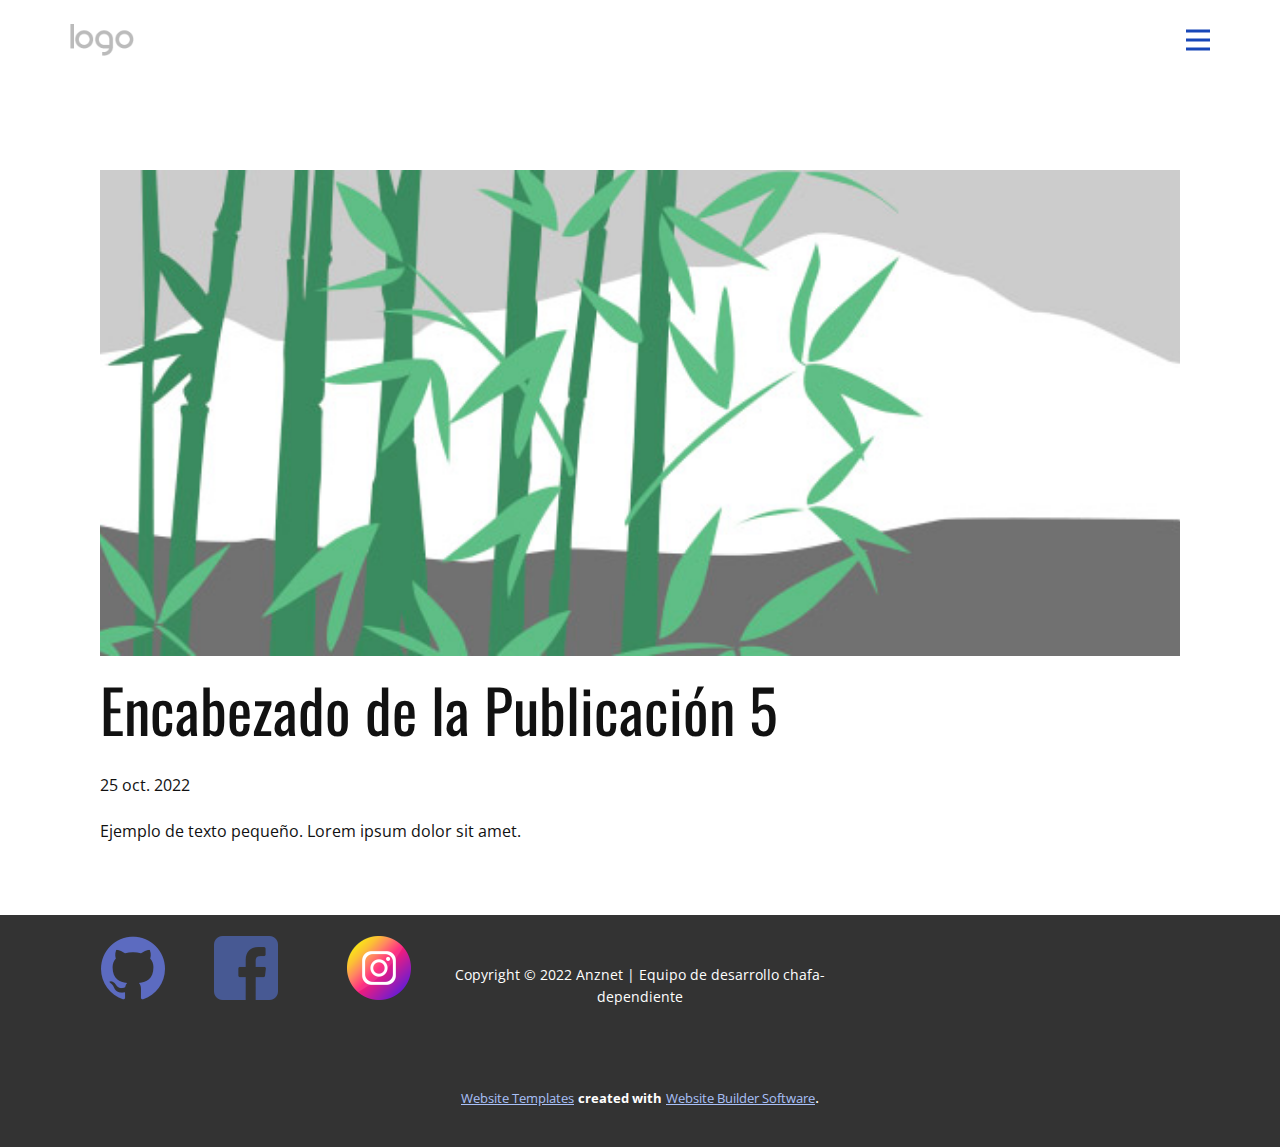
<file: BlogDeAnzur/blog/enviar-4.html>
<!DOCTYPE html>
<html style="font-size: 16px;" lang="es"><head>
    <meta name="viewport" content="width=device-width, initial-scale=1.0">
    <meta charset="utf-8">
    <meta name="keywords" content="Encabezado de la Publicación 1">
    <meta name="description" content="">
    <title>Encabezado de la Publicación 5</title>
    <link rel="stylesheet" href="../nicepage.css" media="screen">
<link rel="stylesheet" href="../Post-Template.css" media="screen">
    <script class="u-script" type="text/javascript" src="../jquery.js" defer=""></script>
    <script class="u-script" type="text/javascript" src="../nicepage.js" defer=""></script>
    <meta name="generator" content="Nicepage 4.20.1, nicepage.com">
    <link id="u-theme-google-font" rel="stylesheet" href="https://fonts.googleapis.com/css?family=Oswald:200,300,400,500,600,700|Open+Sans:300,300i,400,400i,500,500i,600,600i,700,700i,800,800i">
    
    
    <script type="application/ld+json">{
		"@context": "http://schema.org",
		"@type": "Organization",
		"name": "",
		"logo": "images/default-logo.png"
}</script>
    <meta name="theme-color" content="#1847b8">
  </head>
  <body class="u-body u-xl-mode" data-lang="es"><header class="u-clearfix u-header u-header" id="sec-8ac9"><div class="u-clearfix u-sheet u-valign-middle u-sheet-1">
        <a href="https://nicepage.com" class="u-image u-logo u-image-1">
          <img src="../images/default-logo.png" class="u-logo-image u-logo-image-1">
        </a>
        <nav class="u-menu u-menu-hamburger u-offcanvas u-menu-1" data-responsive-from="XL">
          <div class="menu-collapse" style="font-size: 1rem; letter-spacing: 0px; font-weight: 700; text-transform: uppercase;">
            <a class="u-button-style u-custom-border u-custom-border-color u-custom-borders u-custom-left-right-menu-spacing u-custom-padding-bottom u-custom-text-active-color u-custom-text-color u-custom-text-hover-color u-custom-top-bottom-menu-spacing u-nav-link u-text-active-palette-1-base u-text-hover-palette-2-base u-text-palette-1-base" href="#" data-lang-en="{&quot;content&quot;:&quot;<svg class=\&quot;u-svg-link\&quot; viewBox=\&quot;0 0 24 24\&quot;><use xmlns:xlink=\&quot;http://www.w3.org/1999/xlink\&quot; xlink:href=\&quot;#menu-hamburger\&quot;></use></svg><svg class=\&quot;u-svg-content\&quot; version=\&quot;1.1\&quot; id=\&quot;menu-hamburger\&quot; viewBox=\&quot;0 0 16 16\&quot; x=\&quot;0px\&quot; y=\&quot;0px\&quot; xmlns:xlink=\&quot;http://www.w3.org/1999/xlink\&quot; xmlns=\&quot;http://www.w3.org/2000/svg\&quot;>    <g>        <rect y=\&quot;1\&quot; width=\&quot;16\&quot; height=\&quot;2\&quot;></rect>        <rect y=\&quot;7\&quot; width=\&quot;16\&quot; height=\&quot;2\&quot;></rect>        <rect y=\&quot;13\&quot; width=\&quot;16\&quot; height=\&quot;2\&quot;></rect>    </g></svg>&quot;,&quot;href&quot;:&quot;#&quot;}">
              <svg class="u-svg-link" viewBox="0 0 24 24"><use xmlns:xlink="http://www.w3.org/1999/xlink" xlink:href="#menu-hamburger"></use></svg>
              <svg class="u-svg-content" version="1.1" id="menu-hamburger" viewBox="0 0 16 16" x="0px" y="0px" xmlns:xlink="http://www.w3.org/1999/xlink" xmlns="http://www.w3.org/2000/svg"><g><rect y="1" width="16" height="2"></rect><rect y="7" width="16" height="2"></rect><rect y="13" width="16" height="2"></rect>
</g></svg>
            </a>
          </div>
          <div class="u-nav-container">
            <ul class="u-nav u-spacing-20 u-unstyled u-nav-1"><li class="u-nav-item"><a class="u-button-style u-nav-link u-text-active-palette-1-base u-text-grey-90 u-text-hover-palette-1-base" href="../Casa.html" style="padding: 10px;">Casa</a>
</li><li class="u-nav-item"><a class="u-button-style u-nav-link u-text-active-palette-1-base u-text-grey-90 u-text-hover-palette-1-base" href="../Acerca-de.html" style="padding: 10px;">Acerca de</a>
</li><li class="u-nav-item"><a class="u-button-style u-nav-link u-text-active-palette-1-base u-text-grey-90 u-text-hover-palette-1-base" href="../Contacto.html" style="padding: 10px;">Contacto</a>
</li></ul>
          </div>
          <div class="u-nav-container-collapse">
            <div class="u-black u-container-style u-inner-container-layout u-opacity u-opacity-95 u-sidenav">
              <div class="u-inner-container-layout u-sidenav-overflow">
                <div class="u-menu-close"></div>
                <ul class="u-align-center u-nav u-popupmenu-items u-unstyled u-nav-2"><li class="u-nav-item"><a class="u-button-style u-nav-link" href="../Casa.html">Casa</a>
</li><li class="u-nav-item"><a class="u-button-style u-nav-link" href="../Acerca-de.html">Acerca de</a>
</li><li class="u-nav-item"><a class="u-button-style u-nav-link" href="../Contacto.html">Contacto</a>
</li></ul>
              </div>
            </div>
            <div class="u-black u-menu-overlay u-opacity u-opacity-70"></div>
          </div>
        </nav>
      </div></header>
    <section class="u-align-center u-clearfix u-section-1" id="sec-f30a">
      <div class="u-clearfix u-sheet u-valign-middle-md u-valign-middle-sm u-valign-middle-xs u-sheet-1"><!--post_details--><!--post_details_options_json--><!--{"source":""}--><!--/post_details_options_json--><!--blog_post-->
        <div class="u-container-style u-expanded-width u-post-details u-post-details-1">
          <div class="u-container-layout u-valign-middle u-container-layout-1"><!--blog_post_image-->
            <img alt="" class="u-blog-control u-expanded-width u-image u-image-default u-image-1" src="../images/68f64b9d.jpeg"><!--/blog_post_image--><!--blog_post_header-->
            <h2 class="u-blog-control u-text u-text-1">Encabezado de la Publicación 5</h2><!--/blog_post_header--><!--blog_post_metadata-->
            <div class="u-blog-control u-metadata u-metadata-1"><!--blog_post_metadata_date-->
              <span class="u-meta-date u-meta-icon">25 oct. 2022</span><!--/blog_post_metadata_date--><!--blog_post_metadata_category-->
              <!--/blog_post_metadata_category--><!--blog_post_metadata_comments-->
              <!--/blog_post_metadata_comments-->
            </div><!--/blog_post_metadata--><!--blog_post_content-->
            <div class="u-align-justify u-blog-control u-post-content u-text u-text-2 fr-view">
  Ejemplo de texto pequeño. Lorem ipsum dolor sit amet.
  </div><!--/blog_post_content-->
          </div>
        </div><!--/blog_post--><!--/post_details-->
      </div>
    </section>
    
    
    <footer class="u-align-center u-clearfix u-footer u-grey-80 u-footer" id="sec-60e0"><div class="u-clearfix u-sheet u-sheet-1">
        <p class="u-small-text u-text u-text-variant u-text-1" data-lang-en="Sample text. Click to select the text box. Click again or double click to start editing the text."> Copyright © 2022 Anznet | Equipo de desarrollo chafa-dependiente</p><span class="u-file-icon u-icon u-icon-1" data-href="https://github.com/VicAnzures"><img src="../images/733553.png" alt=""></span><span class="u-file-icon u-icon u-icon-2" data-href="https://www.facebook.com/victormanuel.anzuresmartinez.9"><img src="../images/174848.png" alt=""></span><span class="u-file-icon u-icon u-icon-3"><img src="../images/3955024.png" alt=""></span>
      </div></footer>
    <section class="u-backlink u-clearfix u-grey-80">
      <a class="u-link" href="https://nicepage.com/website-templates" target="_blank">
        <span>Website Templates</span>
      </a>
      <p class="u-text">
        <span>created with</span>
      </p>
      <a class="u-link" href="" target="_blank">
        <span>Website Builder Software</span>
      </a>. 
    </section>
  
</body></html>
</file>
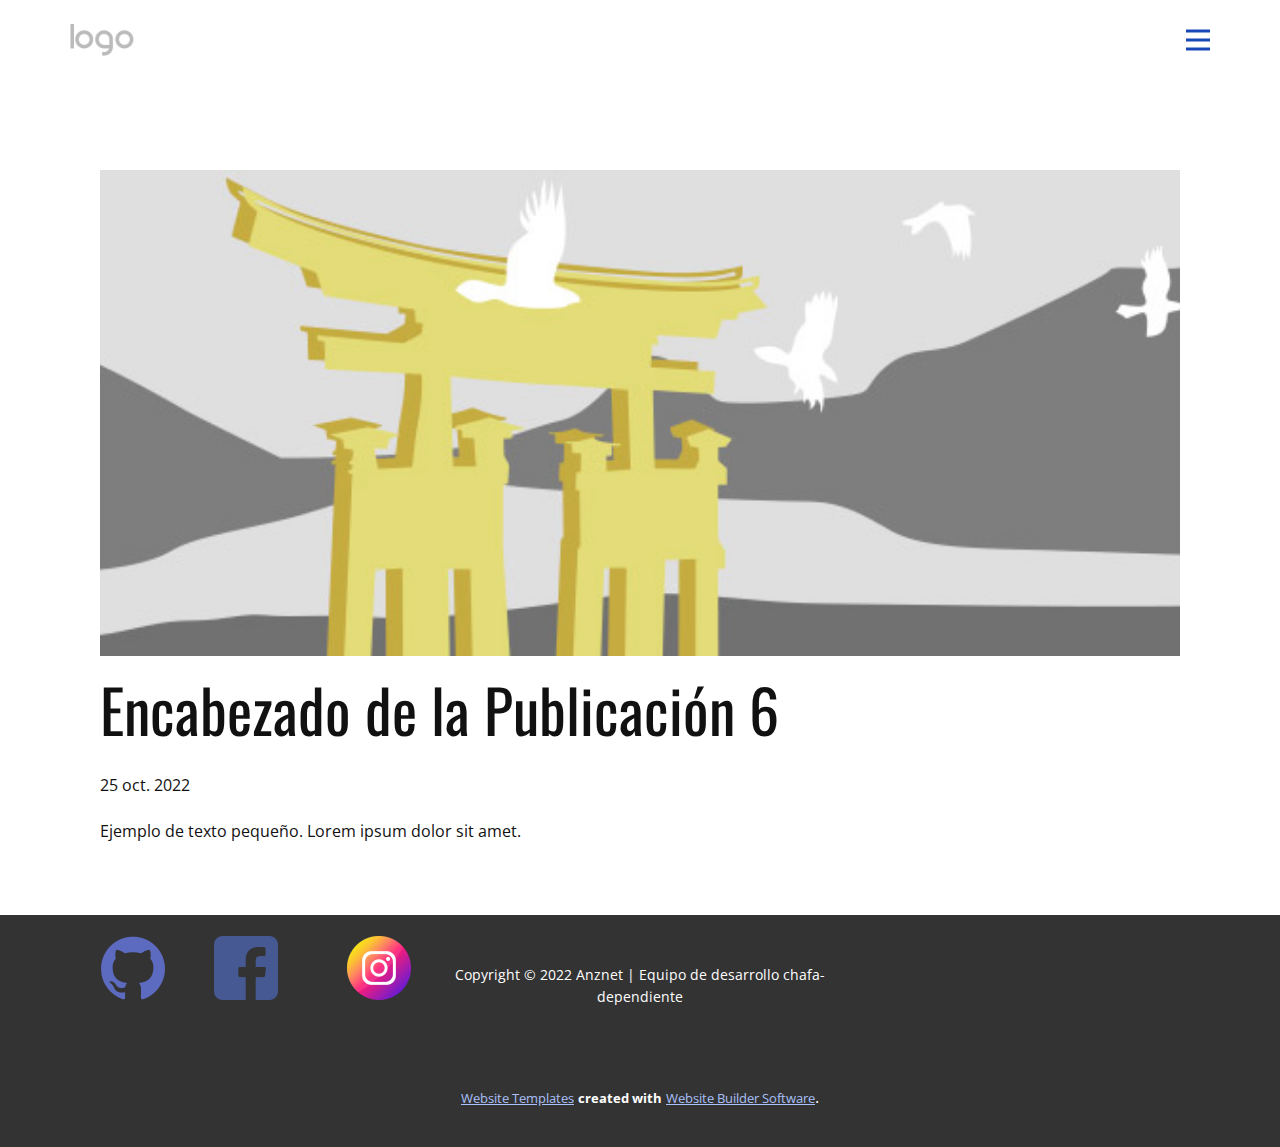
<file: BlogDeAnzur/blog/enviar-5.html>
<!DOCTYPE html>
<html style="font-size: 16px;" lang="es"><head>
    <meta name="viewport" content="width=device-width, initial-scale=1.0">
    <meta charset="utf-8">
    <meta name="keywords" content="Encabezado de la Publicación 1">
    <meta name="description" content="">
    <title>Encabezado de la Publicación 6</title>
    <link rel="stylesheet" href="../nicepage.css" media="screen">
<link rel="stylesheet" href="../Post-Template.css" media="screen">
    <script class="u-script" type="text/javascript" src="../jquery.js" defer=""></script>
    <script class="u-script" type="text/javascript" src="../nicepage.js" defer=""></script>
    <meta name="generator" content="Nicepage 4.20.1, nicepage.com">
    <link id="u-theme-google-font" rel="stylesheet" href="https://fonts.googleapis.com/css?family=Oswald:200,300,400,500,600,700|Open+Sans:300,300i,400,400i,500,500i,600,600i,700,700i,800,800i">
    
    
    <script type="application/ld+json">{
		"@context": "http://schema.org",
		"@type": "Organization",
		"name": "",
		"logo": "images/default-logo.png"
}</script>
    <meta name="theme-color" content="#1847b8">
  </head>
  <body class="u-body u-xl-mode" data-lang="es"><header class="u-clearfix u-header u-header" id="sec-8ac9"><div class="u-clearfix u-sheet u-valign-middle u-sheet-1">
        <a href="https://nicepage.com" class="u-image u-logo u-image-1">
          <img src="../images/default-logo.png" class="u-logo-image u-logo-image-1">
        </a>
        <nav class="u-menu u-menu-hamburger u-offcanvas u-menu-1" data-responsive-from="XL">
          <div class="menu-collapse" style="font-size: 1rem; letter-spacing: 0px; font-weight: 700; text-transform: uppercase;">
            <a class="u-button-style u-custom-border u-custom-border-color u-custom-borders u-custom-left-right-menu-spacing u-custom-padding-bottom u-custom-text-active-color u-custom-text-color u-custom-text-hover-color u-custom-top-bottom-menu-spacing u-nav-link u-text-active-palette-1-base u-text-hover-palette-2-base u-text-palette-1-base" href="#" data-lang-en="{&quot;content&quot;:&quot;<svg class=\&quot;u-svg-link\&quot; viewBox=\&quot;0 0 24 24\&quot;><use xmlns:xlink=\&quot;http://www.w3.org/1999/xlink\&quot; xlink:href=\&quot;#menu-hamburger\&quot;></use></svg><svg class=\&quot;u-svg-content\&quot; version=\&quot;1.1\&quot; id=\&quot;menu-hamburger\&quot; viewBox=\&quot;0 0 16 16\&quot; x=\&quot;0px\&quot; y=\&quot;0px\&quot; xmlns:xlink=\&quot;http://www.w3.org/1999/xlink\&quot; xmlns=\&quot;http://www.w3.org/2000/svg\&quot;>    <g>        <rect y=\&quot;1\&quot; width=\&quot;16\&quot; height=\&quot;2\&quot;></rect>        <rect y=\&quot;7\&quot; width=\&quot;16\&quot; height=\&quot;2\&quot;></rect>        <rect y=\&quot;13\&quot; width=\&quot;16\&quot; height=\&quot;2\&quot;></rect>    </g></svg>&quot;,&quot;href&quot;:&quot;#&quot;}">
              <svg class="u-svg-link" viewBox="0 0 24 24"><use xmlns:xlink="http://www.w3.org/1999/xlink" xlink:href="#menu-hamburger"></use></svg>
              <svg class="u-svg-content" version="1.1" id="menu-hamburger" viewBox="0 0 16 16" x="0px" y="0px" xmlns:xlink="http://www.w3.org/1999/xlink" xmlns="http://www.w3.org/2000/svg"><g><rect y="1" width="16" height="2"></rect><rect y="7" width="16" height="2"></rect><rect y="13" width="16" height="2"></rect>
</g></svg>
            </a>
          </div>
          <div class="u-nav-container">
            <ul class="u-nav u-spacing-20 u-unstyled u-nav-1"><li class="u-nav-item"><a class="u-button-style u-nav-link u-text-active-palette-1-base u-text-grey-90 u-text-hover-palette-1-base" href="../Casa.html" style="padding: 10px;">Casa</a>
</li><li class="u-nav-item"><a class="u-button-style u-nav-link u-text-active-palette-1-base u-text-grey-90 u-text-hover-palette-1-base" href="../Acerca-de.html" style="padding: 10px;">Acerca de</a>
</li><li class="u-nav-item"><a class="u-button-style u-nav-link u-text-active-palette-1-base u-text-grey-90 u-text-hover-palette-1-base" href="../Contacto.html" style="padding: 10px;">Contacto</a>
</li></ul>
          </div>
          <div class="u-nav-container-collapse">
            <div class="u-black u-container-style u-inner-container-layout u-opacity u-opacity-95 u-sidenav">
              <div class="u-inner-container-layout u-sidenav-overflow">
                <div class="u-menu-close"></div>
                <ul class="u-align-center u-nav u-popupmenu-items u-unstyled u-nav-2"><li class="u-nav-item"><a class="u-button-style u-nav-link" href="../Casa.html">Casa</a>
</li><li class="u-nav-item"><a class="u-button-style u-nav-link" href="../Acerca-de.html">Acerca de</a>
</li><li class="u-nav-item"><a class="u-button-style u-nav-link" href="../Contacto.html">Contacto</a>
</li></ul>
              </div>
            </div>
            <div class="u-black u-menu-overlay u-opacity u-opacity-70"></div>
          </div>
        </nav>
      </div></header>
    <section class="u-align-center u-clearfix u-section-1" id="sec-f30a">
      <div class="u-clearfix u-sheet u-valign-middle-md u-valign-middle-sm u-valign-middle-xs u-sheet-1"><!--post_details--><!--post_details_options_json--><!--{"source":""}--><!--/post_details_options_json--><!--blog_post-->
        <div class="u-container-style u-expanded-width u-post-details u-post-details-1">
          <div class="u-container-layout u-valign-middle u-container-layout-1"><!--blog_post_image-->
            <img alt="" class="u-blog-control u-expanded-width u-image u-image-default u-image-1" src="../images/8ad73f3c.jpeg"><!--/blog_post_image--><!--blog_post_header-->
            <h2 class="u-blog-control u-text u-text-1">Encabezado de la Publicación 6</h2><!--/blog_post_header--><!--blog_post_metadata-->
            <div class="u-blog-control u-metadata u-metadata-1"><!--blog_post_metadata_date-->
              <span class="u-meta-date u-meta-icon">25 oct. 2022</span><!--/blog_post_metadata_date--><!--blog_post_metadata_category-->
              <!--/blog_post_metadata_category--><!--blog_post_metadata_comments-->
              <!--/blog_post_metadata_comments-->
            </div><!--/blog_post_metadata--><!--blog_post_content-->
            <div class="u-align-justify u-blog-control u-post-content u-text u-text-2 fr-view">
  Ejemplo de texto pequeño. Lorem ipsum dolor sit amet.
  </div><!--/blog_post_content-->
          </div>
        </div><!--/blog_post--><!--/post_details-->
      </div>
    </section>
    
    
    <footer class="u-align-center u-clearfix u-footer u-grey-80 u-footer" id="sec-60e0"><div class="u-clearfix u-sheet u-sheet-1">
        <p class="u-small-text u-text u-text-variant u-text-1" data-lang-en="Sample text. Click to select the text box. Click again or double click to start editing the text."> Copyright © 2022 Anznet | Equipo de desarrollo chafa-dependiente</p><span class="u-file-icon u-icon u-icon-1" data-href="https://github.com/VicAnzures"><img src="../images/733553.png" alt=""></span><span class="u-file-icon u-icon u-icon-2" data-href="https://www.facebook.com/victormanuel.anzuresmartinez.9"><img src="../images/174848.png" alt=""></span><span class="u-file-icon u-icon u-icon-3"><img src="../images/3955024.png" alt=""></span>
      </div></footer>
    <section class="u-backlink u-clearfix u-grey-80">
      <a class="u-link" href="https://nicepage.com/website-templates" target="_blank">
        <span>Website Templates</span>
      </a>
      <p class="u-text">
        <span>created with</span>
      </p>
      <a class="u-link" href="" target="_blank">
        <span>Website Builder Software</span>
      </a>. 
    </section>
  
</body></html>
</file>
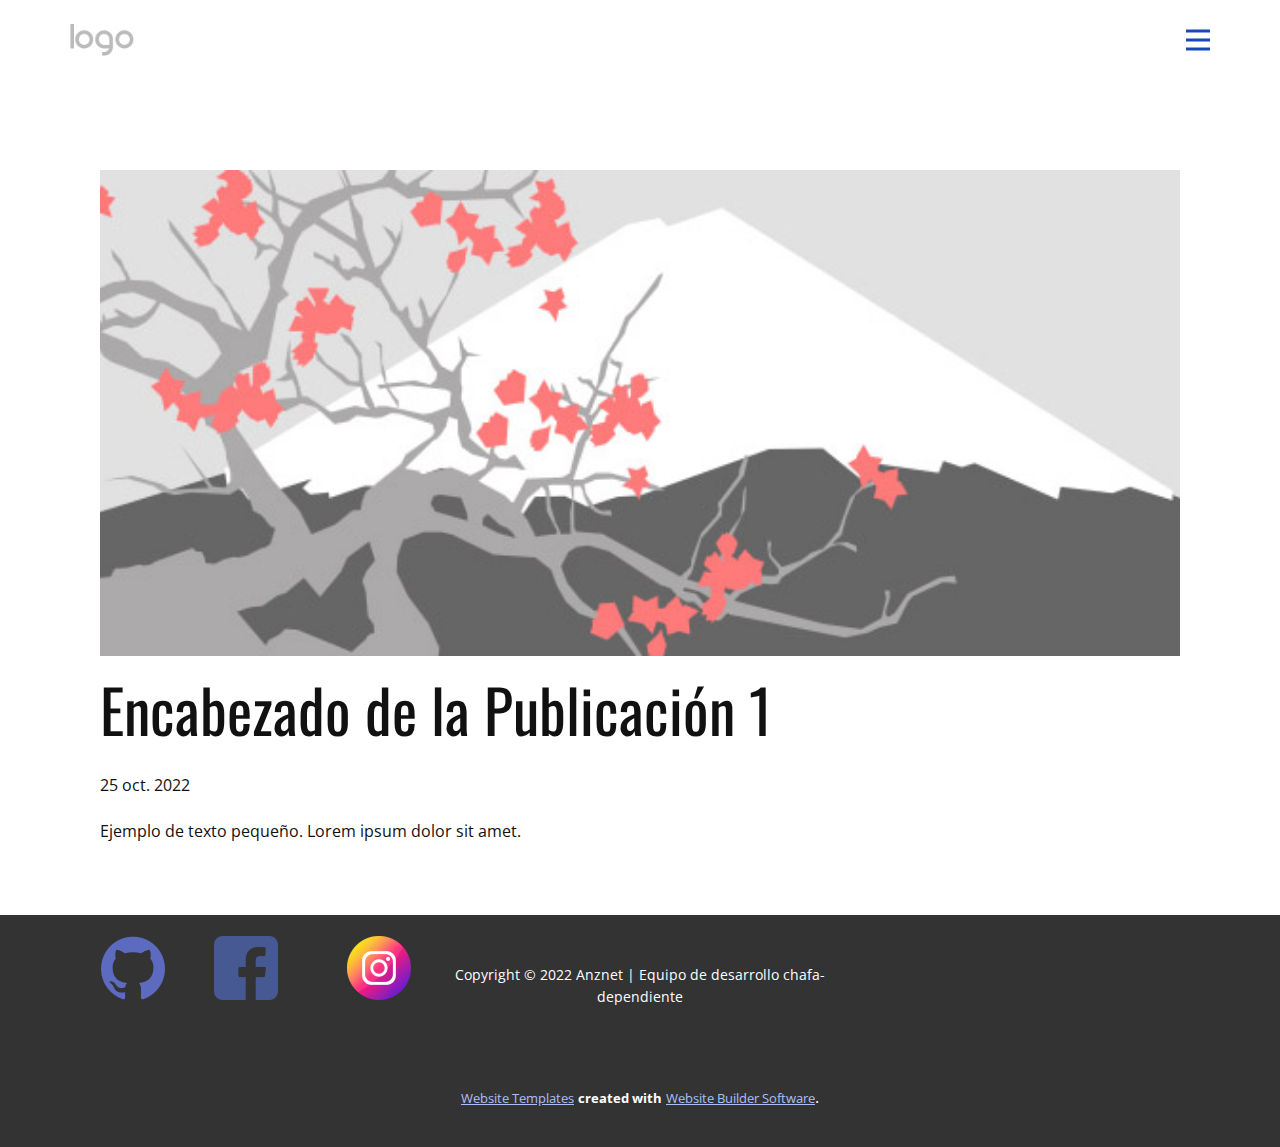
<file: BlogDeAnzur/blog/enviar.html>
<!DOCTYPE html>
<html style="font-size: 16px;" lang="es"><head>
    <meta name="viewport" content="width=device-width, initial-scale=1.0">
    <meta charset="utf-8">
    <meta name="keywords" content="Encabezado de la Publicación 1">
    <meta name="description" content="">
    <title>Encabezado de la Publicación 1</title>
    <link rel="stylesheet" href="../nicepage.css" media="screen">
<link rel="stylesheet" href="../Post-Template.css" media="screen">
    <script class="u-script" type="text/javascript" src="../jquery.js" defer=""></script>
    <script class="u-script" type="text/javascript" src="../nicepage.js" defer=""></script>
    <meta name="generator" content="Nicepage 4.20.1, nicepage.com">
    <link id="u-theme-google-font" rel="stylesheet" href="https://fonts.googleapis.com/css?family=Oswald:200,300,400,500,600,700|Open+Sans:300,300i,400,400i,500,500i,600,600i,700,700i,800,800i">
    
    
    <script type="application/ld+json">{
		"@context": "http://schema.org",
		"@type": "Organization",
		"name": "",
		"logo": "images/default-logo.png"
}</script>
    <meta name="theme-color" content="#1847b8">
  </head>
  <body class="u-body u-xl-mode" data-lang="es"><header class="u-clearfix u-header u-header" id="sec-8ac9"><div class="u-clearfix u-sheet u-valign-middle u-sheet-1">
        <a href="https://nicepage.com" class="u-image u-logo u-image-1">
          <img src="../images/default-logo.png" class="u-logo-image u-logo-image-1">
        </a>
        <nav class="u-menu u-menu-hamburger u-offcanvas u-menu-1" data-responsive-from="XL">
          <div class="menu-collapse" style="font-size: 1rem; letter-spacing: 0px; font-weight: 700; text-transform: uppercase;">
            <a class="u-button-style u-custom-border u-custom-border-color u-custom-borders u-custom-left-right-menu-spacing u-custom-padding-bottom u-custom-text-active-color u-custom-text-color u-custom-text-hover-color u-custom-top-bottom-menu-spacing u-nav-link u-text-active-palette-1-base u-text-hover-palette-2-base u-text-palette-1-base" href="#" data-lang-en="{&quot;content&quot;:&quot;<svg class=\&quot;u-svg-link\&quot; viewBox=\&quot;0 0 24 24\&quot;><use xmlns:xlink=\&quot;http://www.w3.org/1999/xlink\&quot; xlink:href=\&quot;#menu-hamburger\&quot;></use></svg><svg class=\&quot;u-svg-content\&quot; version=\&quot;1.1\&quot; id=\&quot;menu-hamburger\&quot; viewBox=\&quot;0 0 16 16\&quot; x=\&quot;0px\&quot; y=\&quot;0px\&quot; xmlns:xlink=\&quot;http://www.w3.org/1999/xlink\&quot; xmlns=\&quot;http://www.w3.org/2000/svg\&quot;>    <g>        <rect y=\&quot;1\&quot; width=\&quot;16\&quot; height=\&quot;2\&quot;></rect>        <rect y=\&quot;7\&quot; width=\&quot;16\&quot; height=\&quot;2\&quot;></rect>        <rect y=\&quot;13\&quot; width=\&quot;16\&quot; height=\&quot;2\&quot;></rect>    </g></svg>&quot;,&quot;href&quot;:&quot;#&quot;}">
              <svg class="u-svg-link" viewBox="0 0 24 24"><use xmlns:xlink="http://www.w3.org/1999/xlink" xlink:href="#menu-hamburger"></use></svg>
              <svg class="u-svg-content" version="1.1" id="menu-hamburger" viewBox="0 0 16 16" x="0px" y="0px" xmlns:xlink="http://www.w3.org/1999/xlink" xmlns="http://www.w3.org/2000/svg"><g><rect y="1" width="16" height="2"></rect><rect y="7" width="16" height="2"></rect><rect y="13" width="16" height="2"></rect>
</g></svg>
            </a>
          </div>
          <div class="u-nav-container">
            <ul class="u-nav u-spacing-20 u-unstyled u-nav-1"><li class="u-nav-item"><a class="u-button-style u-nav-link u-text-active-palette-1-base u-text-grey-90 u-text-hover-palette-1-base" href="../Casa.html" style="padding: 10px;">Casa</a>
</li><li class="u-nav-item"><a class="u-button-style u-nav-link u-text-active-palette-1-base u-text-grey-90 u-text-hover-palette-1-base" href="../Acerca-de.html" style="padding: 10px;">Acerca de</a>
</li><li class="u-nav-item"><a class="u-button-style u-nav-link u-text-active-palette-1-base u-text-grey-90 u-text-hover-palette-1-base" href="../Contacto.html" style="padding: 10px;">Contacto</a>
</li></ul>
          </div>
          <div class="u-nav-container-collapse">
            <div class="u-black u-container-style u-inner-container-layout u-opacity u-opacity-95 u-sidenav">
              <div class="u-inner-container-layout u-sidenav-overflow">
                <div class="u-menu-close"></div>
                <ul class="u-align-center u-nav u-popupmenu-items u-unstyled u-nav-2"><li class="u-nav-item"><a class="u-button-style u-nav-link" href="../Casa.html">Casa</a>
</li><li class="u-nav-item"><a class="u-button-style u-nav-link" href="../Acerca-de.html">Acerca de</a>
</li><li class="u-nav-item"><a class="u-button-style u-nav-link" href="../Contacto.html">Contacto</a>
</li></ul>
              </div>
            </div>
            <div class="u-black u-menu-overlay u-opacity u-opacity-70"></div>
          </div>
        </nav>
      </div></header>
    <section class="u-align-center u-clearfix u-section-1" id="sec-f30a">
      <div class="u-clearfix u-sheet u-valign-middle-md u-valign-middle-sm u-valign-middle-xs u-sheet-1"><!--post_details--><!--post_details_options_json--><!--{"source":""}--><!--/post_details_options_json--><!--blog_post-->
        <div class="u-container-style u-expanded-width u-post-details u-post-details-1">
          <div class="u-container-layout u-valign-middle u-container-layout-1"><!--blog_post_image-->
            <img alt="" class="u-blog-control u-expanded-width u-image u-image-default u-image-1" src="../images/0fd3416c.jpeg"><!--/blog_post_image--><!--blog_post_header-->
            <h2 class="u-blog-control u-text u-text-1">Encabezado de la Publicación 1</h2><!--/blog_post_header--><!--blog_post_metadata-->
            <div class="u-blog-control u-metadata u-metadata-1"><!--blog_post_metadata_date-->
              <span class="u-meta-date u-meta-icon">25 oct. 2022</span><!--/blog_post_metadata_date--><!--blog_post_metadata_category-->
              <!--/blog_post_metadata_category--><!--blog_post_metadata_comments-->
              <!--/blog_post_metadata_comments-->
            </div><!--/blog_post_metadata--><!--blog_post_content-->
            <div class="u-align-justify u-blog-control u-post-content u-text u-text-2 fr-view">
  Ejemplo de texto pequeño. Lorem ipsum dolor sit amet.
  </div><!--/blog_post_content-->
          </div>
        </div><!--/blog_post--><!--/post_details-->
      </div>
    </section>
    
    
    <footer class="u-align-center u-clearfix u-footer u-grey-80 u-footer" id="sec-60e0"><div class="u-clearfix u-sheet u-sheet-1">
        <p class="u-small-text u-text u-text-variant u-text-1" data-lang-en="Sample text. Click to select the text box. Click again or double click to start editing the text."> Copyright © 2022 Anznet | Equipo de desarrollo chafa-dependiente</p><span class="u-file-icon u-icon u-icon-1" data-href="https://github.com/VicAnzures"><img src="../images/733553.png" alt=""></span><span class="u-file-icon u-icon u-icon-2" data-href="https://www.facebook.com/victormanuel.anzuresmartinez.9"><img src="../images/174848.png" alt=""></span><span class="u-file-icon u-icon u-icon-3"><img src="../images/3955024.png" alt=""></span>
      </div></footer>
    <section class="u-backlink u-clearfix u-grey-80">
      <a class="u-link" href="https://nicepage.com/website-templates" target="_blank">
        <span>Website Templates</span>
      </a>
      <p class="u-text">
        <span>created with</span>
      </p>
      <a class="u-link" href="" target="_blank">
        <span>Website Builder Software</span>
      </a>. 
    </section>
  
</body></html>
</file>
